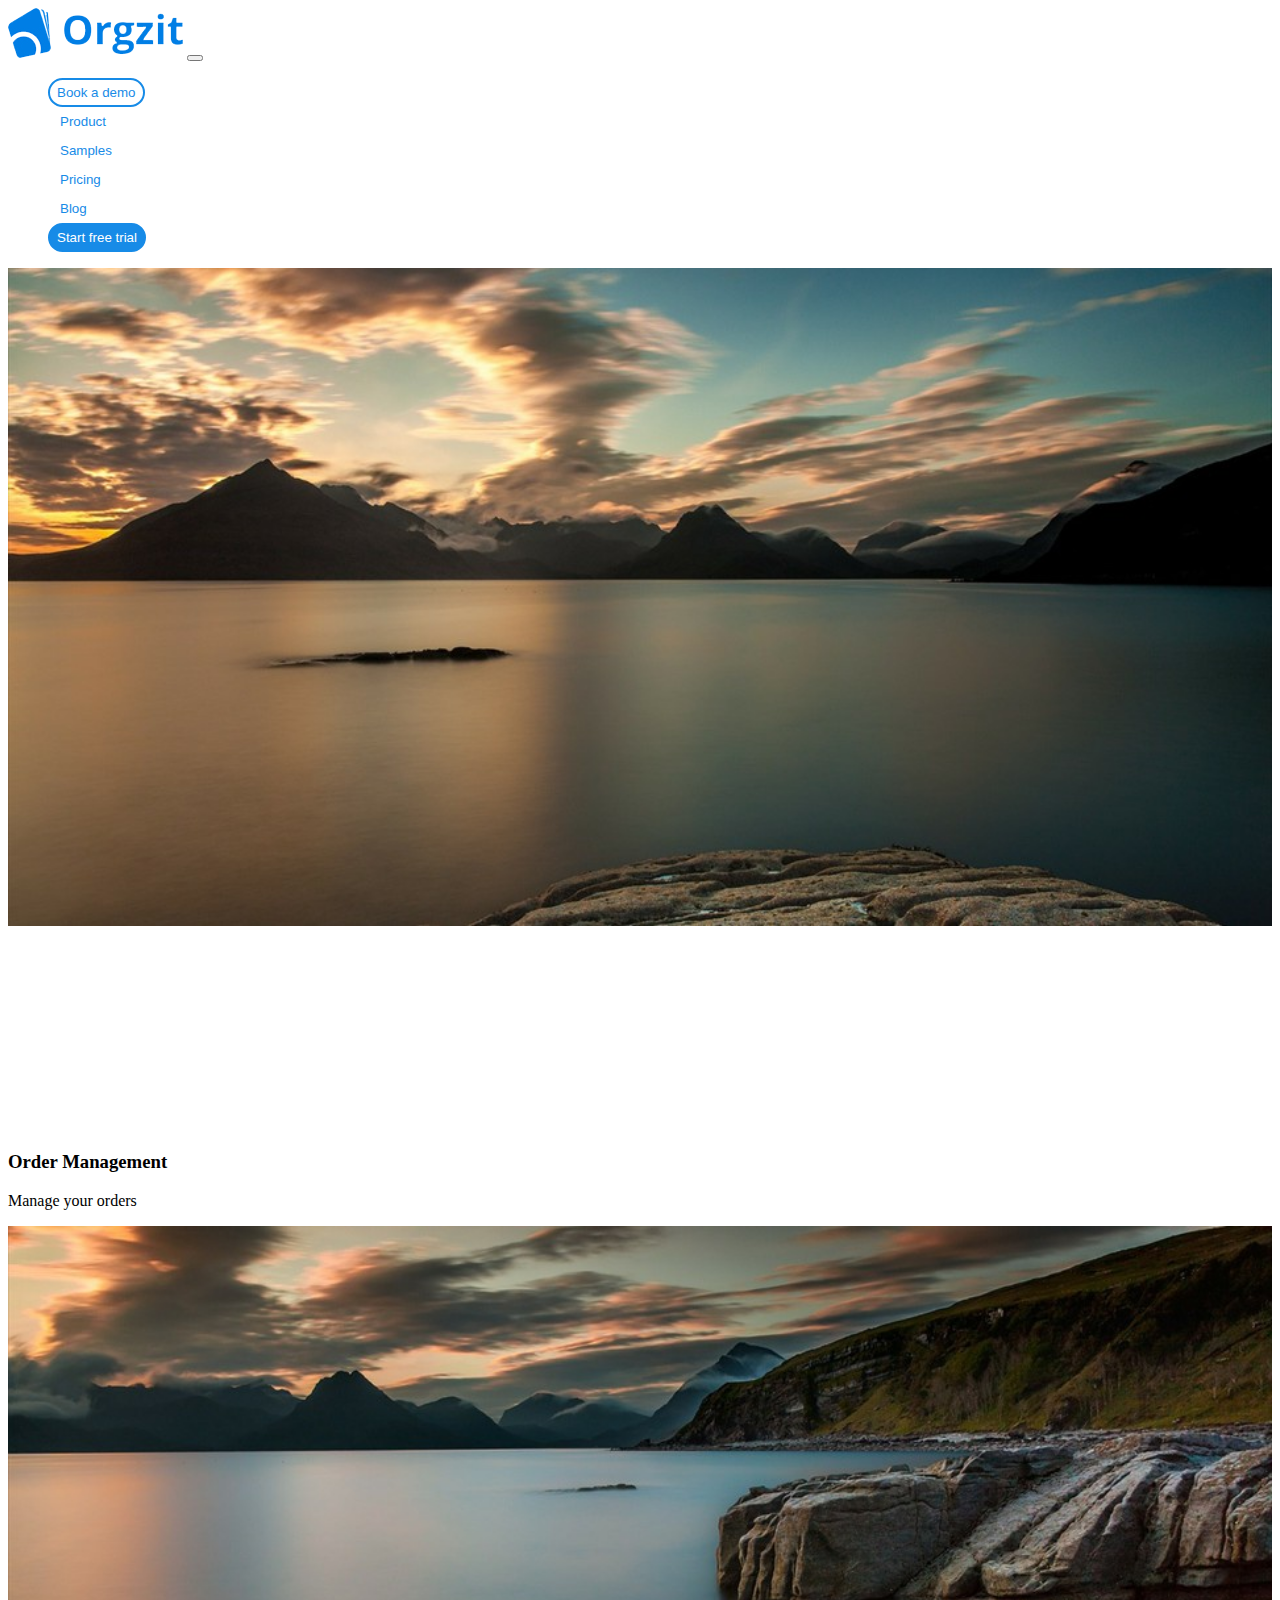
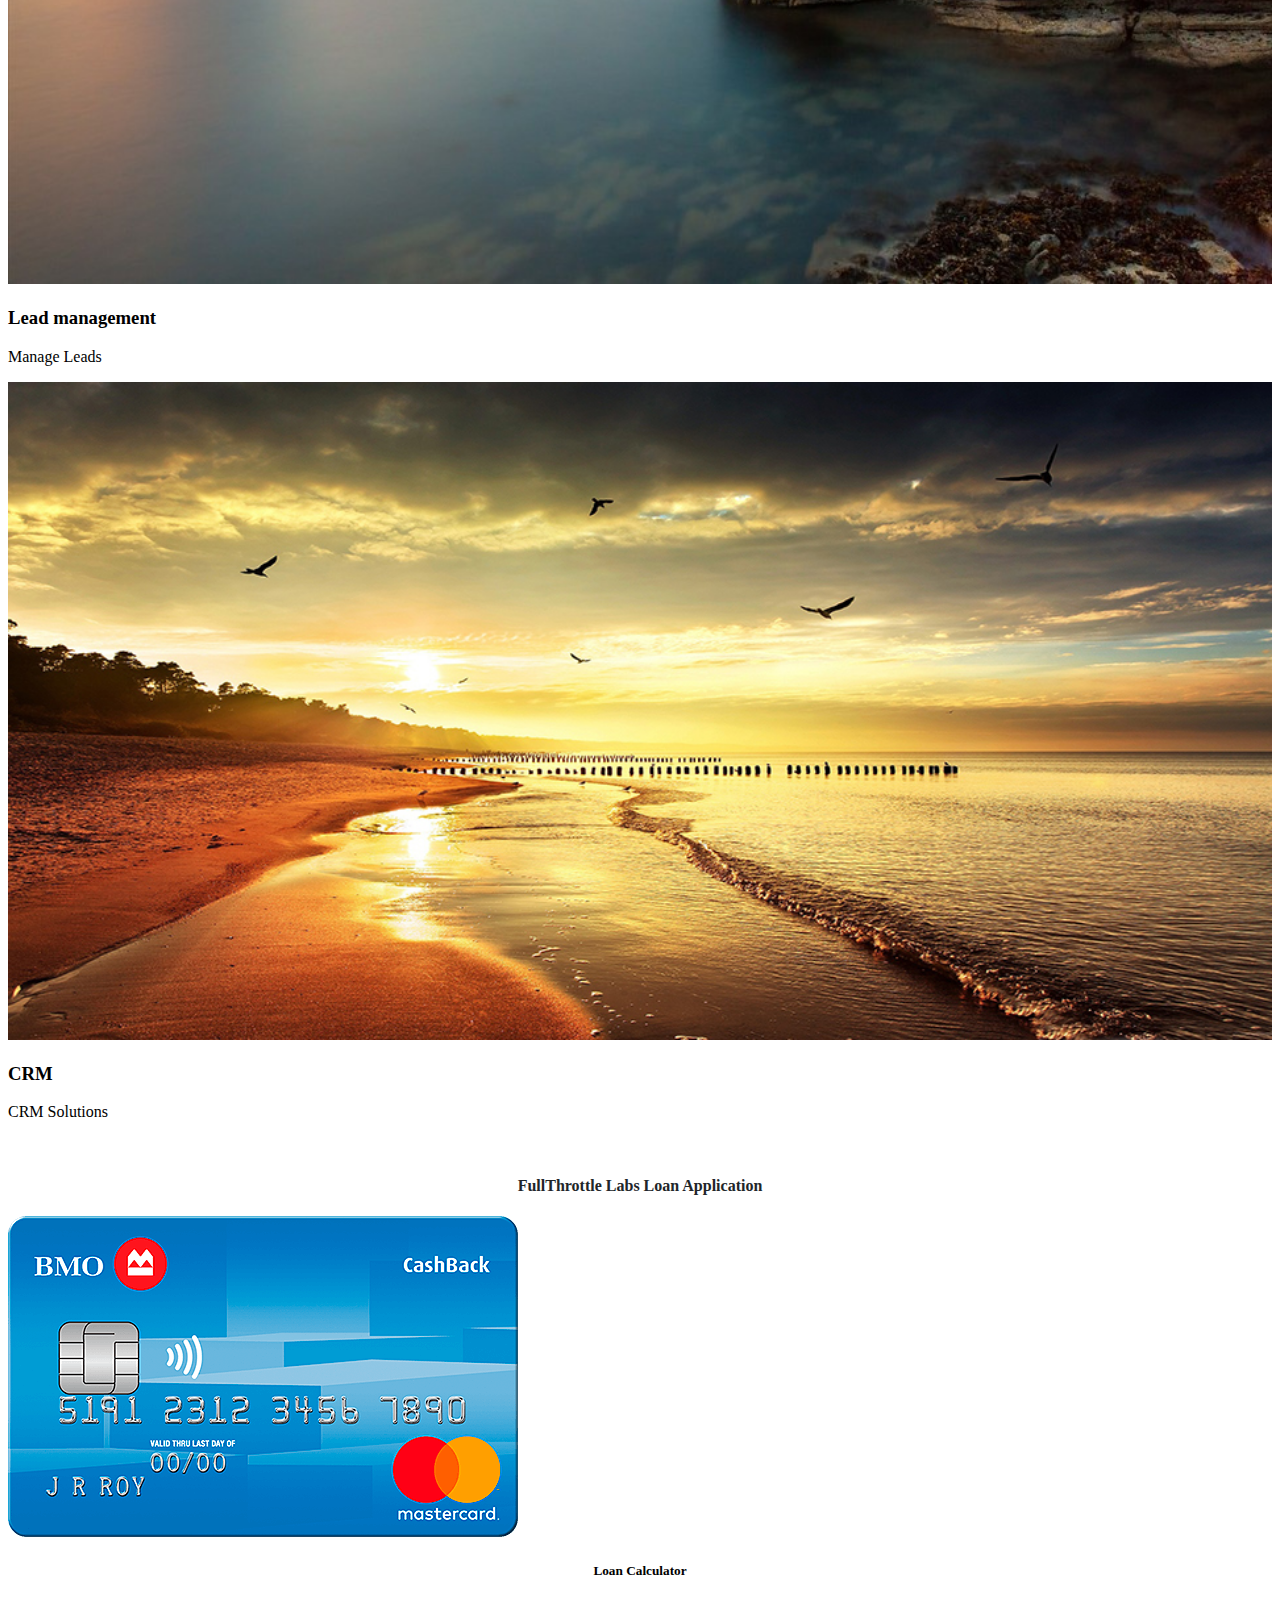
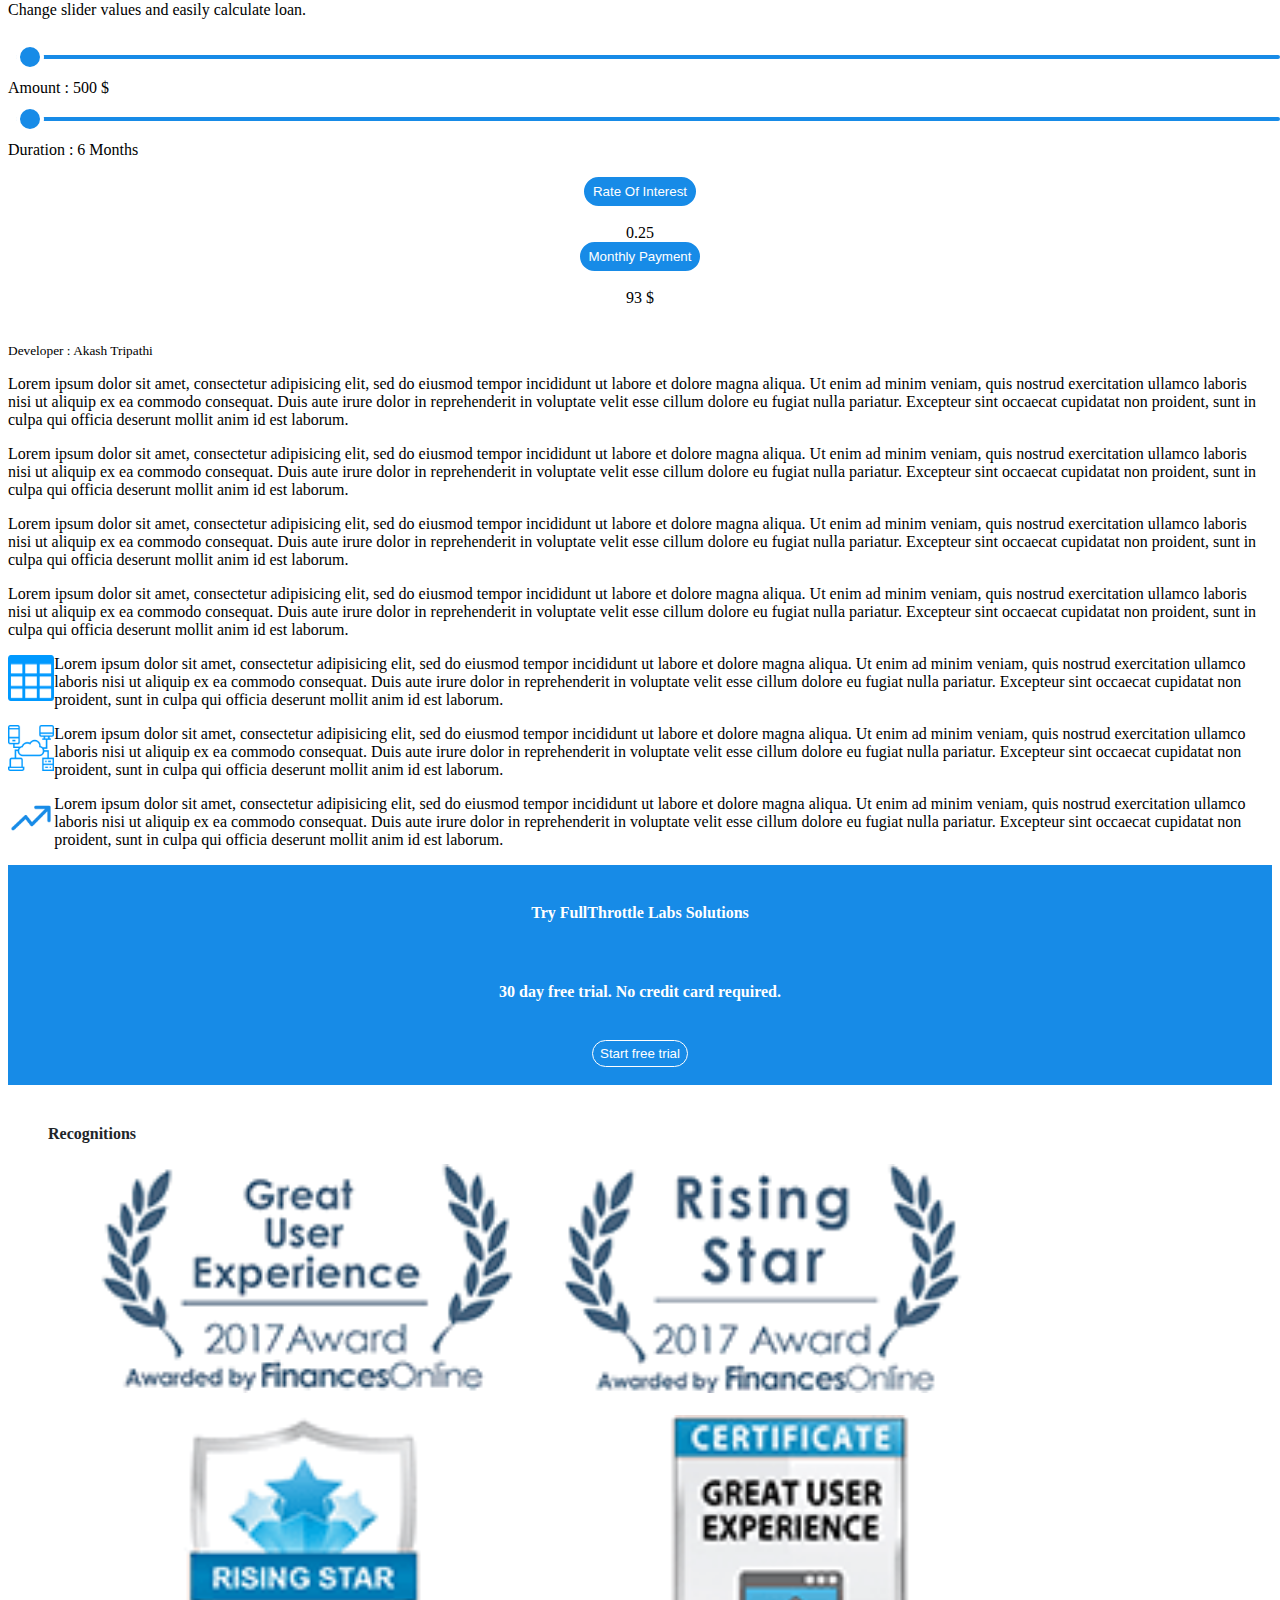
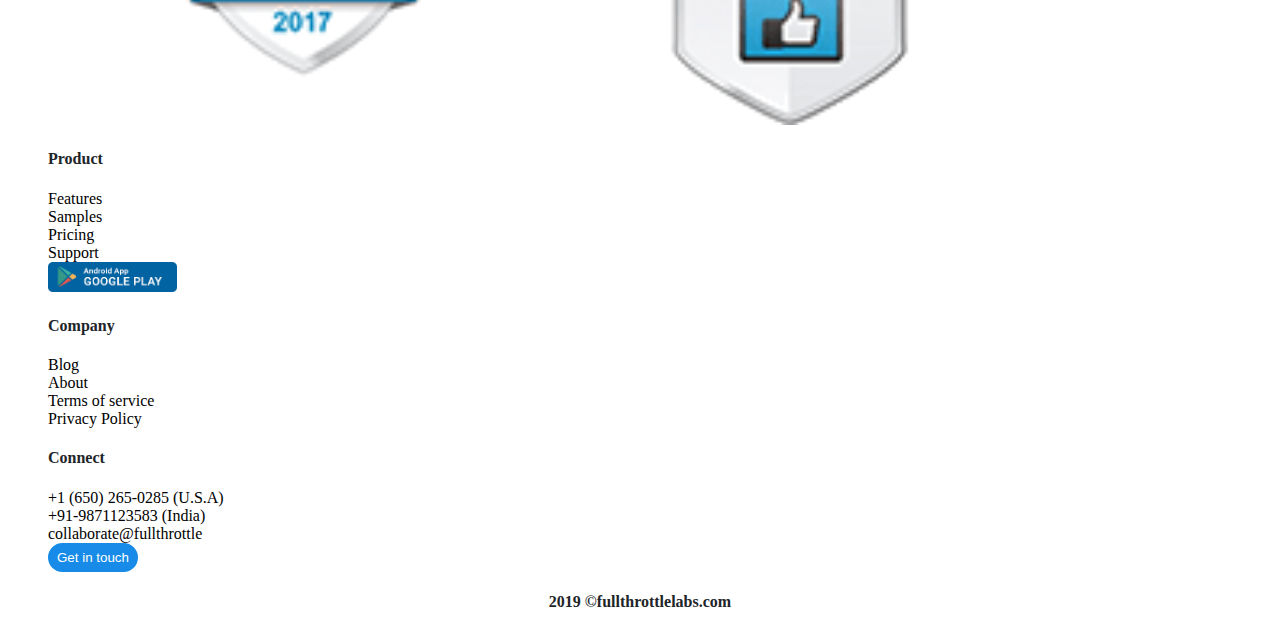
<file: Akash_Tripathi_App/index.html>
<!DOCTYPE html>
<html lang="en">
<head>
<meta charset="utf-8">
<meta name="viewport" content="width=device-width, initial-scale=1, shrink-to-fit=no">
<meta name="theme-color" content="#178be7"/>
<meta name="description" content="FullThrottle Labs"/>
<meta name="keyword" content="FullThrottle Labs">
<meta name="author" content="Akash Tripathi">
<link rel="icon" href="images/favicon.ico">
<title>FullThrottle Labs</title>
<link rel="stylesheet" href="https://stackpath.bootstrapcdn.com/bootstrap/4.2.1/css/bootstrap.min.css" integrity="sha384-GJzZqFGwb1QTTN6wy59ffF1BuGJpLSa9DkKMp0DgiMDm4iYMj70gZWKYbI706tWS" crossorigin="anonymous">
<link rel="stylesheet" href="https://use.fontawesome.com/releases/v5.6.3/css/all.css" integrity="sha384-UHRtZLI+pbxtHCWp1t77Bi1L4ZtiqrqD80Kn4Z8NTSRyMA2Fd33n5dQ8lWUE00s/" crossorigin="anonymous">
<link rel="stylesheet" href="less_sandbox/css/Styles.css">
</head>
<body>

<nav class="navbar navbar-expand-md shadow rounded  mb-5 fixed-top bg-white">
  <!-- Brand -->
  <a class="navbar-brand" href="#"><img class="img-responsive hand" src="images/orgzit.png"></a>

  <!-- Toggler/collapsibe Button -->
  <button class="navbar-toggler" type="button" data-toggle="collapse" data-target="#collapsibleNavbar">
    <span class="fa fa-bars" style="color: #178be7;"></span>
  </button>

  <!-- Navbar links -->
  <div class="collapse navbar-collapse row" id="collapsibleNavbar">
    <ul class="navbar-nav col-lg-12">
      <li class="col-lg-4 col-md-1 col-sm-0"></li>
      <li class="nav-item">
        <a class="nav-link" href="#"><button class="demo hand">Book a demo</button></a>
      </li>
      <li class="nav-item">
        <a class="nav-link" href="#"><button class="product hand">Product</button></a>
      </li>
      <li class="nav-item">
        <a class="nav-link" href="#"><button class="product hand">Samples</button></a>
      </li>
      <li class="nav-item">
        <a class="nav-link" href="#"><button class="product hand">Pricing</button></a>
      </li> 
      <li class="nav-item">
        <a class="nav-link" href="#"><button class="product hand">Blog</button></a>
      </li>
      <li class="nav-item">
        <a class="nav-link" href="#"><button class="trial hand">Start free trial</button></a>
      </li>
    </ul>
  </div> 
</nav>

<div id="demo" class="carousel slide" data-ride="carousel">
  <ul class="carousel-indicators">
    <li data-target="#demo" data-slide-to="0" class="active"></li>
    <li data-target="#demo" data-slide-to="1"></li>
    <li data-target="#demo" data-slide-to="2"></li>
  </ul>
  <div class="carousel-inner">
    <div class="carousel-item active">
      <img src="images/1.jpg" alt="Los Angeles" width="1100" height="500">
      <div class="carousel-caption">
        <div class="row">
          <div class="col-lg-6">
            <a class="nav-link" href="#"><button class="banner_btn hand">Watch Video</button></a>
          </div>
          <div class="col-lg-6">
            <a class="nav-link" href="#"><button class="banner_btn hand">Download PDF</button></a>
          </div>
        </div><br/><br/><br/><br/><br/><br/><br/><br/>
        <h3>Order Management</h3>
        <p>Manage your orders</p>
      </div>   
    </div>
    <div class="carousel-item">
      <img src="images/2.jpg" alt="Chicago" width="1100" height="500">
      <div class="carousel-caption">
        <h3>Lead management</h3>
        <p>Manage Leads</p>
      </div>   
    </div>
    <div class="carousel-item">
      <img src="images/3.jpg" alt="New York" width="1100" height="500">
      <div class="carousel-caption">
        <h3>CRM</h3>
        <p>CRM Solutions</p>
      </div>   
    </div>
  </div>
  <a class="carousel-control-prev" href="#demo" data-slide="prev">
    <span class="carousel-control-prev-icon"></span>
  </a>
  <a class="carousel-control-next" href="#demo" data-slide="next">
    <span class="carousel-control-next-icon"></span>
  </a>
</div>
<br/>

<div class="container-fluid row">
  <div class="col-lg-4"></div>

  <div class="col-lg-4">
    <center><h4 style="color: #212529;">FullThrottle Labs Loan Application</h4></center>
      <div class="card mb-3 shadow">
  <img src="images/small.png" class="card-img-top shadow mb-3" alt="img">
  <div class="card-body">
    <center><h5 class="card-title">Loan Calculator</h5></center>
    <p class="card-text">Change slider values and easily calculate loan.</p>
    <form>
    <input class="hand" type="range" name="slider" min="500" max="5000" value="50" onchange="changeVal(this.value,'AmountValue');"><br/>
    Amount : <span id="AmountValue">500</span> $<br/>
    <input class="hand" type="range" name="slider" min="6" max="24" value="6" onchange="changeVal(this.value,'DurationValue');"><br/>
    Duration : <span id="DurationValue">6</span> Months<br/><br/>
    <div class="row">
      <div class="col-lg-6">
        <center>
        <button class="trial shadow">Rate Of Interest</button><br/><br/>
        <span id="rate">0.25</span>
      </center>
      </div>
      <div class="col-lg-6">
        <center>
        <button class="trial shadow">Monthly Payment</button><br/><br/>
        <span id="payment">93</span> $
      </center>
      </div>
    </div>
  </form><br/>
    <p class="card-text"><small class="text-muted">Developer : Akash Tripathi</small></p>
  </div>
</div>
  </div>

  <div class="col-lg-4"></div>
</div>

<div class="container-fluid">
  <p>Lorem ipsum dolor sit amet, consectetur adipisicing elit, sed do eiusmod
  tempor incididunt ut labore et dolore magna aliqua. Ut enim ad minim veniam,
  quis nostrud exercitation ullamco laboris nisi ut aliquip ex ea commodo
  consequat. Duis aute irure dolor in reprehenderit in voluptate velit esse
  cillum dolore eu fugiat nulla pariatur. Excepteur sint occaecat cupidatat non
  proident, sunt in culpa qui officia deserunt mollit anim id est laborum.</p>
    <p>Lorem ipsum dolor sit amet, consectetur adipisicing elit, sed do eiusmod
  tempor incididunt ut labore et dolore magna aliqua. Ut enim ad minim veniam,
  quis nostrud exercitation ullamco laboris nisi ut aliquip ex ea commodo
  consequat. Duis aute irure dolor in reprehenderit in voluptate velit esse
  cillum dolore eu fugiat nulla pariatur. Excepteur sint occaecat cupidatat non
  proident, sunt in culpa qui officia deserunt mollit anim id est laborum.</p>
    <p>Lorem ipsum dolor sit amet, consectetur adipisicing elit, sed do eiusmod
  tempor incididunt ut labore et dolore magna aliqua. Ut enim ad minim veniam,
  quis nostrud exercitation ullamco laboris nisi ut aliquip ex ea commodo
  consequat. Duis aute irure dolor in reprehenderit in voluptate velit esse
  cillum dolore eu fugiat nulla pariatur. Excepteur sint occaecat cupidatat non
  proident, sunt in culpa qui officia deserunt mollit anim id est laborum.</p>
    <p>Lorem ipsum dolor sit amet, consectetur adipisicing elit, sed do eiusmod
  tempor incididunt ut labore et dolore magna aliqua. Ut enim ad minim veniam,
  quis nostrud exercitation ullamco laboris nisi ut aliquip ex ea commodo
  consequat. Duis aute irure dolor in reprehenderit in voluptate velit esse
  cillum dolore eu fugiat nulla pariatur. Excepteur sint occaecat cupidatat non
  proident, sunt in culpa qui officia deserunt mollit anim id est laborum.</p>
</div>

<div class="container-fluid row">
  <div class="col-lg-4">
    <img class="img-responsive hand" src="images/icon.png" style="max-width: 2.887rem; float: left;">
    <p>Lorem ipsum dolor sit amet, consectetur adipisicing elit, sed do eiusmod
    tempor incididunt ut labore et dolore magna aliqua. Ut enim ad minim veniam,
    quis nostrud exercitation ullamco laboris nisi ut aliquip ex ea commodo
    consequat. Duis aute irure dolor in reprehenderit in voluptate velit esse
    cillum dolore eu fugiat nulla pariatur. Excepteur sint occaecat cupidatat non
    proident, sunt in culpa qui officia deserunt mollit anim id est laborum.</p>
  </div>
  <div class="col-lg-4">
    <img class="img-responsive hand" src="images/icon1.png" style="max-width: 2.887rem; float: left;">
    <p>Lorem ipsum dolor sit amet, consectetur adipisicing elit, sed do eiusmod
    tempor incididunt ut labore et dolore magna aliqua. Ut enim ad minim veniam,
    quis nostrud exercitation ullamco laboris nisi ut aliquip ex ea commodo
    consequat. Duis aute irure dolor in reprehenderit in voluptate velit esse
    cillum dolore eu fugiat nulla pariatur. Excepteur sint occaecat cupidatat non
    proident, sunt in culpa qui officia deserunt mollit anim id est laborum.</p>
  </div>
  <div class="col-lg-4">
    <img class="img-responsive hand" src="images/icon2.png" style="max-width: 2.887rem; float: left;">
    <p>Lorem ipsum dolor sit amet, consectetur adipisicing elit, sed do eiusmod
    tempor incididunt ut labore et dolore magna aliqua. Ut enim ad minim veniam,
    quis nostrud exercitation ullamco laboris nisi ut aliquip ex ea commodo
    consequat. Duis aute irure dolor in reprehenderit in voluptate velit esse
    cillum dolore eu fugiat nulla pariatur. Excepteur sint occaecat cupidatat non
    proident, sunt in culpa qui officia deserunt mollit anim id est laborum.</p>
  </div>
</div>

<div class="container-fluid" style="background-color:#178be7; ">
  <center>
    <br/>
    <h4>Try FullThrottle Labs Solutions</h4><br/>
    <h4>30 day free trial. No credit card required.</h4><br/>
    <button class="demo1 hand">Start free trial</button>
  </center>
  <br/>
</div><br/>

<div class="container-fluid row" style="padding: 0;">
  <div class="col-xs-6 col-sm-6 col-md-3 col-lg-3 col" style="padding: 0;">
    <ul>
      <li><h4 style="color: #212529;">Recognitions</h4></li>
      <li><img src="images/award1.png" class="img-responsive hand" style="width: 80%;"></li><br/>
      <li><img src="images/award2.png" class="img-responsive hand" style="width: 80%;"></li>
    </ul>
  </div>
  <div class="col-xs-6 col-sm-6 col-md-3 col-lg-3 col" style="padding: 0;">
    <ul>
      <li><h4 style="color: #212529;">Product</h4></li>
      <li>Features</li>
      <li>Samples</li>
      <li>Pricing</li>
      <li>Support</li>
      <li><img src="images/google.png" class="img-responsive hand" height="30px"></li>
    </ul>
  </div>
  <div class="col-xs-6 col-sm-6 col-md-3 col-lg-3 col" style="padding: 0;">
    <ul>
      <li><h4 style="color: #212529;">Company</h4></li>
      <li>Blog</li>
      <li>About</li>
      <li>Terms of service</li>
      <li>Privacy Policy</li>
    </ul>
  </div>
  <div class="col-xs-6 col-sm-6 col-md-3 col-lg-3 col" style="padding: 0;">
    <ul>
      <li><h4 style="color: #212529;">Connect</h4></li>
      <li>+1 (650) 265-0285 (U.S.A)</li>
      <li>+91-9871123583 (India)</li>
      <li>collaborate@fullthrottle</li>
      <li><a href="#"><button class="trial hand">Get in touch</button></a></li>
    </ul>
  </div>
</div>
<center><h4 style="color: #212529;">2019 &copy;fullthrottlelabs.com</h4></center>

	   <script src="https://code.jquery.com/jquery-3.3.1.slim.min.js" integrity="sha384-q8i/X+965DzO0rT7abK41JStQIAqVgRVzpbzo5smXKp4YfRvH+8abtTE1Pi6jizo" crossorigin="anonymous"></script>
    <script src="https://cdnjs.cloudflare.com/ajax/libs/popper.js/1.14.6/umd/popper.min.js" integrity="sha384-wHAiFfRlMFy6i5SRaxvfOCifBUQy1xHdJ/yoi7FRNXMRBu5WHdZYu1hA6ZOblgut" crossorigin="anonymous"></script>
    <script src="https://stackpath.bootstrapcdn.com/bootstrap/4.2.1/js/bootstrap.min.js" integrity="sha384-B0UglyR+jN6CkvvICOB2joaf5I4l3gm9GU6Hc1og6Ls7i6U/mkkaduKaBhlAXv9k" crossorigin="anonymous"></script>
    <script type="text/javascript" src="https://cdnjs.cloudflare.com/ajax/libs/jquery/3.3.1/jquery.js"></script>

      <script type="text/javascript">

      function changeVal(val,id){
      document.getElementById(id).innerHTML=val;

      var amount = document.getElementById('AmountValue').innerHTML;
      var duration = document.getElementById('DurationValue').innerHTML;

      $.get("https://ftl-frontend-test.herokuapp.com/interest?amount="+amount+"&numMonths="+duration+"", function(response) {
            document.getElementById('rate').innerHTML=response.interestRate;
            document.getElementById('payment').innerHTML=response.monthlyPayment.amount;
      });   
    }
  </script>

</body>
</html>
</file>
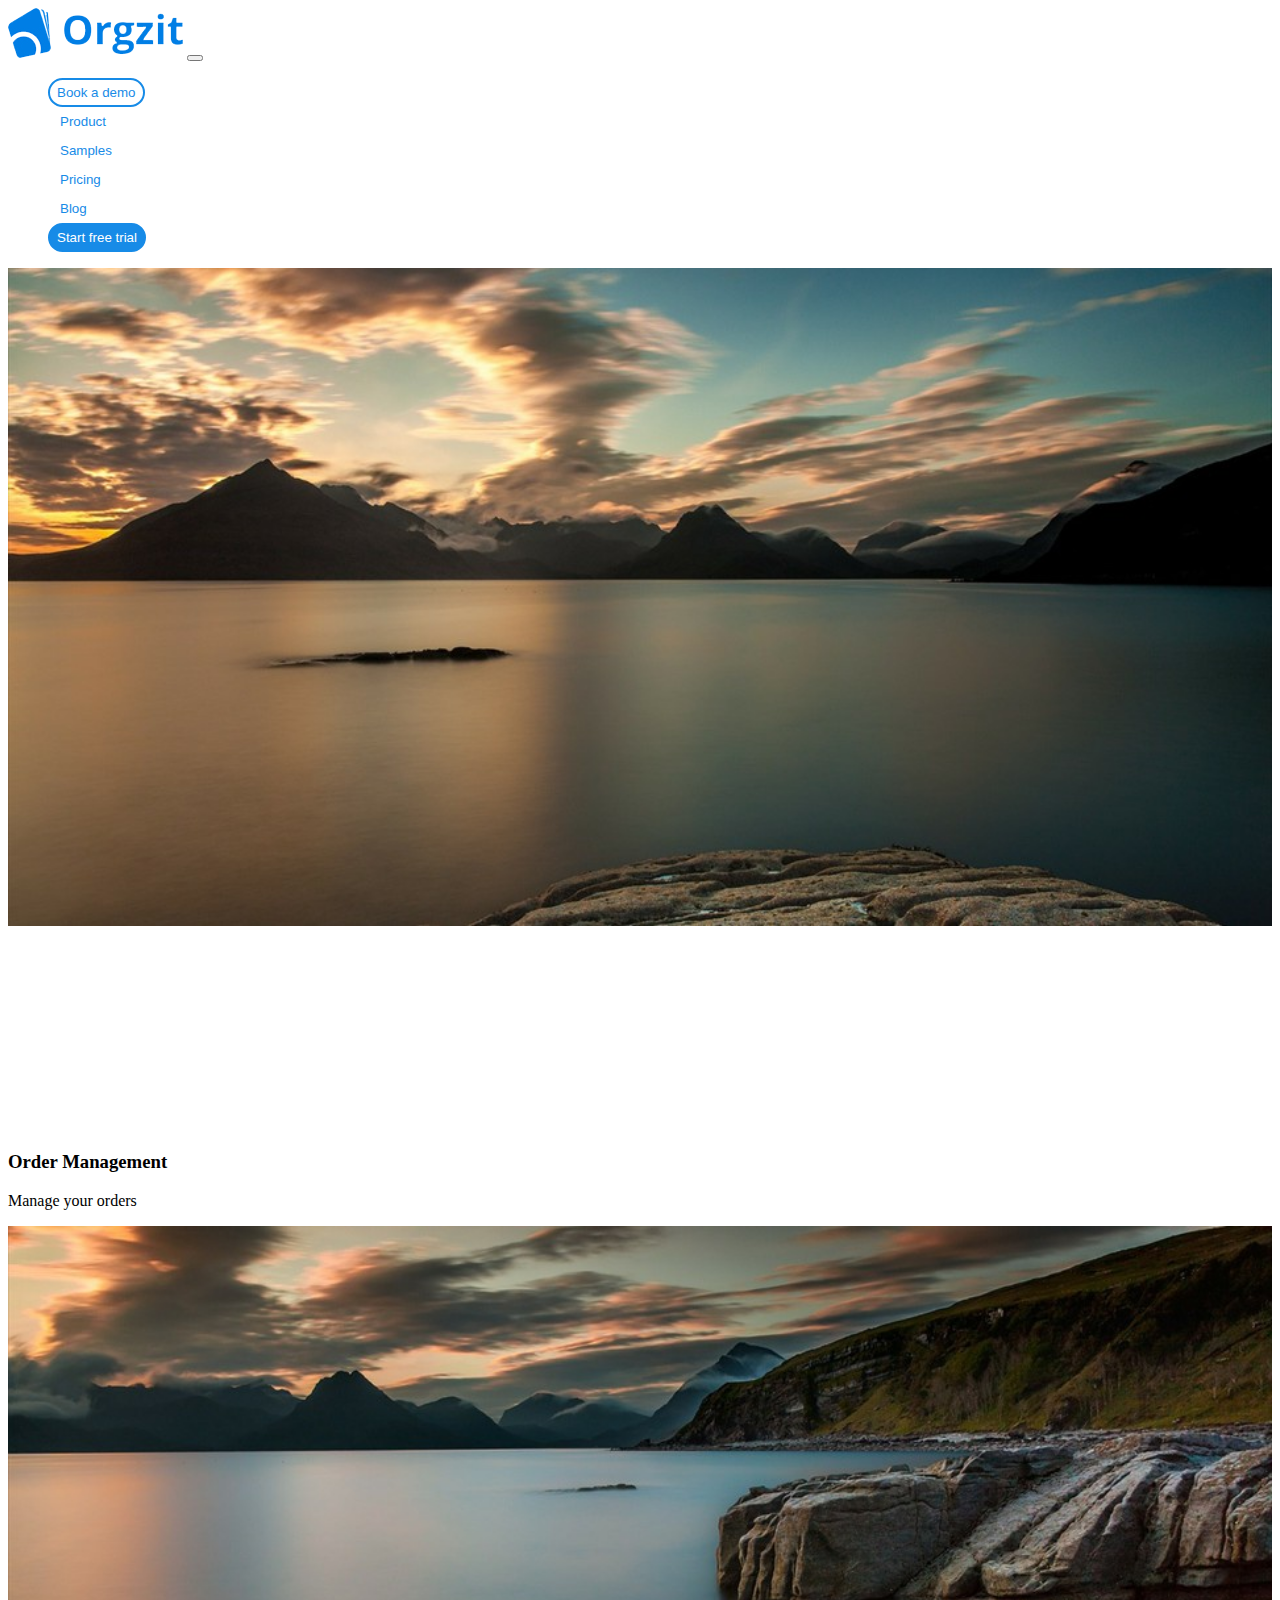
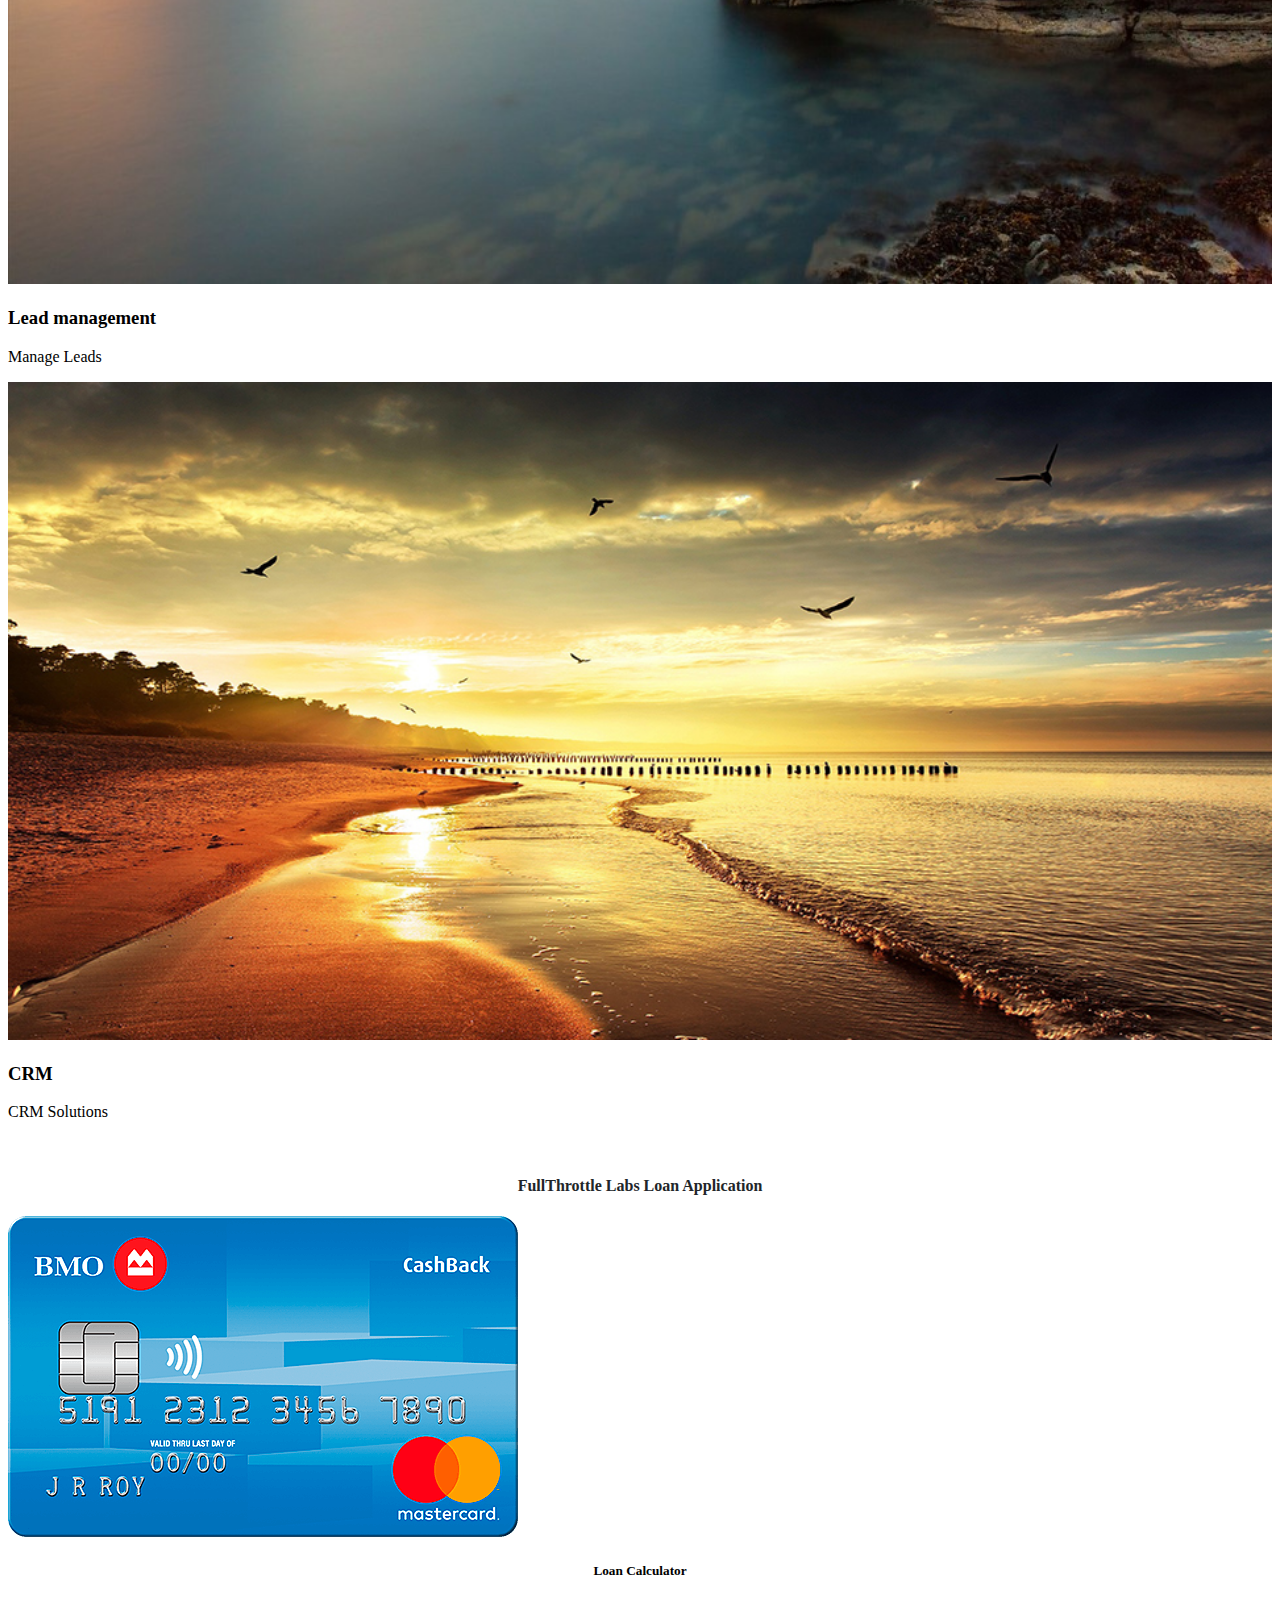
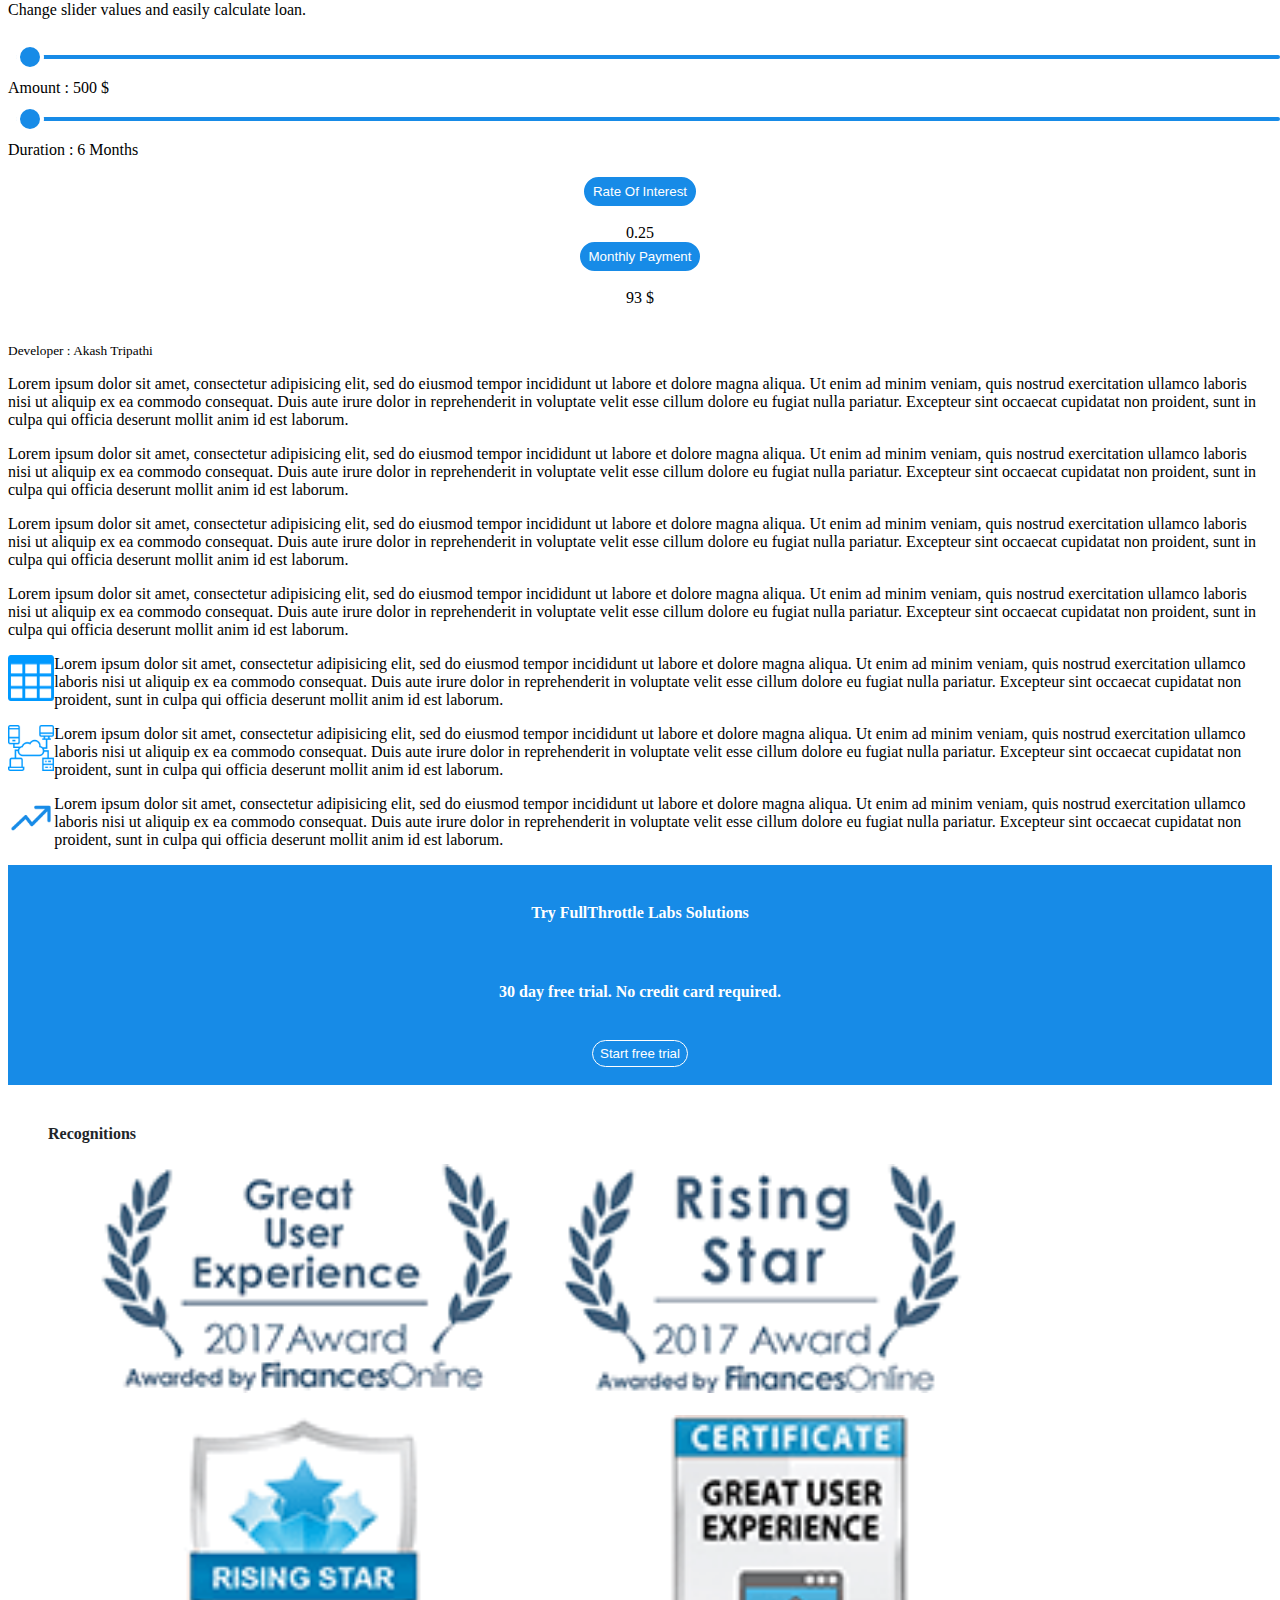
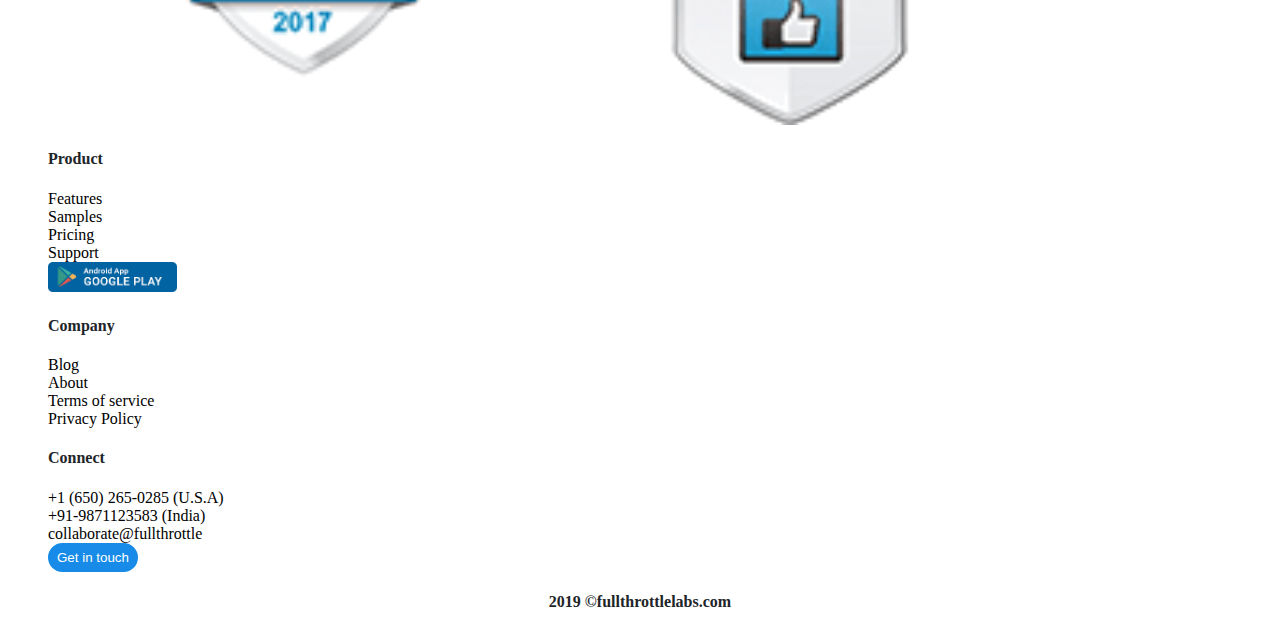
<file: App1/index.html>
<!DOCTYPE html>
<html lang="en">
<head>
<meta charset="utf-8">
<meta name="viewport" content="width=device-width, initial-scale=1, shrink-to-fit=no">
<meta name="theme-color" content="#178be7"/>
<meta name="description" content="FullThrottle Labs"/>
<meta name="keyword" content="FullThrottle Labs">
<meta name="author" content="Akash Tripathi">
<link rel="icon" href="img/favicon.ico">
<title>FullThrottle Labs</title>
<link rel="stylesheet" href="https://stackpath.bootstrapcdn.com/bootstrap/4.2.1/css/bootstrap.min.css" integrity="sha384-GJzZqFGwb1QTTN6wy59ffF1BuGJpLSa9DkKMp0DgiMDm4iYMj70gZWKYbI706tWS" crossorigin="anonymous">
<link rel="stylesheet" href="https://use.fontawesome.com/releases/v5.6.3/css/all.css" integrity="sha384-UHRtZLI+pbxtHCWp1t77Bi1L4ZtiqrqD80Kn4Z8NTSRyMA2Fd33n5dQ8lWUE00s/" crossorigin="anonymous">
<link rel="stylesheet" href="less_sandbox/css/Styles.css">
</head>
<body>

<nav class="navbar navbar-expand-md shadow rounded  mb-5 fixed-top bg-white">
  <!-- Brand -->
  <a class="navbar-brand" href="#"><img class="img-responsive hand" src="img/orgzit.png"></a>

  <!-- Toggler/collapsibe Button -->
  <button class="navbar-toggler" type="button" data-toggle="collapse" data-target="#collapsibleNavbar">
    <span class="fa fa-bars" style="color: #178be7;"></span>
  </button>

  <!-- Navbar links -->
  <div class="collapse navbar-collapse row" id="collapsibleNavbar">
    <ul class="navbar-nav col-lg-12">
      <li class="col-lg-4 col-md-1 col-sm-0"></li>
      <li class="nav-item">
        <a class="nav-link" href="#"><button class="demo hand">Book a demo</button></a>
      </li>
      <li class="nav-item">
        <a class="nav-link" href="#"><button class="product hand">Product</button></a>
      </li>
      <li class="nav-item">
        <a class="nav-link" href="#"><button class="product hand">Samples</button></a>
      </li>
      <li class="nav-item">
        <a class="nav-link" href="#"><button class="product hand">Pricing</button></a>
      </li> 
      <li class="nav-item">
        <a class="nav-link" href="#"><button class="product hand">Blog</button></a>
      </li>
      <li class="nav-item">
        <a class="nav-link" href="#"><button class="trial hand">Start free trial</button></a>
      </li>
    </ul>
  </div> 
</nav>

<div id="demo" class="carousel slide" data-ride="carousel">
  <ul class="carousel-indicators">
    <li data-target="#demo" data-slide-to="0" class="active"></li>
    <li data-target="#demo" data-slide-to="1"></li>
    <li data-target="#demo" data-slide-to="2"></li>
  </ul>
  <div class="carousel-inner">
    <div class="carousel-item active">
      <img src="img/1.jpg" alt="Los Angeles" width="1100" height="500">
      <div class="carousel-caption">
        <div class="row">
          <div class="col-lg-6">
            <a class="nav-link" href="#"><button class="banner_btn hand">Watch Video</button></a>
          </div>
          <div class="col-lg-6">
            <a class="nav-link" href="#"><button class="banner_btn hand">Download PDF</button></a>
          </div>
        </div><br/><br/><br/><br/><br/><br/><br/><br/>
        <h3>Order Management</h3>
        <p>Manage your orders</p>
      </div>   
    </div>
    <div class="carousel-item">
      <img src="img/2.jpg" alt="Chicago" width="1100" height="500">
      <div class="carousel-caption">
        <h3>Lead management</h3>
        <p>Manage Leads</p>
      </div>   
    </div>
    <div class="carousel-item">
      <img src="img/3.jpg" alt="New York" width="1100" height="500">
      <div class="carousel-caption">
        <h3>CRM</h3>
        <p>CRM Solutions</p>
      </div>   
    </div>
  </div>
  <a class="carousel-control-prev" href="#demo" data-slide="prev">
    <span class="carousel-control-prev-icon"></span>
  </a>
  <a class="carousel-control-next" href="#demo" data-slide="next">
    <span class="carousel-control-next-icon"></span>
  </a>
</div>
<br/>

<div class="container-fluid row">
  <div class="col-lg-4"></div>

  <div class="col-lg-4">
    <center><h4 style="color: #212529;">FullThrottle Labs Loan Application</h4></center>
      <div class="card mb-3 shadow">
  <img src="img/small.png" class="card-img-top shadow mb-3" alt="img">
  <div class="card-body">
    <center><h5 class="card-title">Loan Calculator</h5></center>
    <p class="card-text">Change slider values and easily calculate loan.</p>
    <form>
    <input class="hand" type="range" name="slider" min="500" max="5000" value="50" onchange="changeVal(this.value,'AmountValue');"><br/>
    Amount : <span id="AmountValue">500</span> $<br/>
    <input class="hand" type="range" name="slider" min="6" max="24" value="6" onchange="changeVal(this.value,'DurationValue');"><br/>
    Duration : <span id="DurationValue">6</span> Months<br/><br/>
    <div class="row">
      <div class="col-lg-6">
        <center>
        <button class="trial shadow">Rate Of Interest</button><br/><br/>
        <span id="rate">0.25</span>
      </center>
      </div>
      <div class="col-lg-6">
        <center>
        <button class="trial shadow">Monthly Payment</button><br/><br/>
        <span id="payment">93</span> $
      </center>
      </div>
    </div>
  </form><br/>
    <p class="card-text"><small class="text-muted">Developer : Akash Tripathi</small></p>
  </div>
</div>
  </div>

  <div class="col-lg-4"></div>
</div>

<div class="container-fluid">
  <p>Lorem ipsum dolor sit amet, consectetur adipisicing elit, sed do eiusmod
  tempor incididunt ut labore et dolore magna aliqua. Ut enim ad minim veniam,
  quis nostrud exercitation ullamco laboris nisi ut aliquip ex ea commodo
  consequat. Duis aute irure dolor in reprehenderit in voluptate velit esse
  cillum dolore eu fugiat nulla pariatur. Excepteur sint occaecat cupidatat non
  proident, sunt in culpa qui officia deserunt mollit anim id est laborum.</p>
    <p>Lorem ipsum dolor sit amet, consectetur adipisicing elit, sed do eiusmod
  tempor incididunt ut labore et dolore magna aliqua. Ut enim ad minim veniam,
  quis nostrud exercitation ullamco laboris nisi ut aliquip ex ea commodo
  consequat. Duis aute irure dolor in reprehenderit in voluptate velit esse
  cillum dolore eu fugiat nulla pariatur. Excepteur sint occaecat cupidatat non
  proident, sunt in culpa qui officia deserunt mollit anim id est laborum.</p>
    <p>Lorem ipsum dolor sit amet, consectetur adipisicing elit, sed do eiusmod
  tempor incididunt ut labore et dolore magna aliqua. Ut enim ad minim veniam,
  quis nostrud exercitation ullamco laboris nisi ut aliquip ex ea commodo
  consequat. Duis aute irure dolor in reprehenderit in voluptate velit esse
  cillum dolore eu fugiat nulla pariatur. Excepteur sint occaecat cupidatat non
  proident, sunt in culpa qui officia deserunt mollit anim id est laborum.</p>
    <p>Lorem ipsum dolor sit amet, consectetur adipisicing elit, sed do eiusmod
  tempor incididunt ut labore et dolore magna aliqua. Ut enim ad minim veniam,
  quis nostrud exercitation ullamco laboris nisi ut aliquip ex ea commodo
  consequat. Duis aute irure dolor in reprehenderit in voluptate velit esse
  cillum dolore eu fugiat nulla pariatur. Excepteur sint occaecat cupidatat non
  proident, sunt in culpa qui officia deserunt mollit anim id est laborum.</p>
</div>

<div class="container-fluid row">
  <div class="col-lg-4">
    <img class="img-responsive hand" src="img/icon.png" style="max-width: 2.887rem; float: left;">
    <p>Lorem ipsum dolor sit amet, consectetur adipisicing elit, sed do eiusmod
    tempor incididunt ut labore et dolore magna aliqua. Ut enim ad minim veniam,
    quis nostrud exercitation ullamco laboris nisi ut aliquip ex ea commodo
    consequat. Duis aute irure dolor in reprehenderit in voluptate velit esse
    cillum dolore eu fugiat nulla pariatur. Excepteur sint occaecat cupidatat non
    proident, sunt in culpa qui officia deserunt mollit anim id est laborum.</p>
  </div>
  <div class="col-lg-4">
    <img class="img-responsive hand" src="img/icon1.png" style="max-width: 2.887rem; float: left;">
    <p>Lorem ipsum dolor sit amet, consectetur adipisicing elit, sed do eiusmod
    tempor incididunt ut labore et dolore magna aliqua. Ut enim ad minim veniam,
    quis nostrud exercitation ullamco laboris nisi ut aliquip ex ea commodo
    consequat. Duis aute irure dolor in reprehenderit in voluptate velit esse
    cillum dolore eu fugiat nulla pariatur. Excepteur sint occaecat cupidatat non
    proident, sunt in culpa qui officia deserunt mollit anim id est laborum.</p>
  </div>
  <div class="col-lg-4">
    <img class="img-responsive hand" src="img/icon2.png" style="max-width: 2.887rem; float: left;">
    <p>Lorem ipsum dolor sit amet, consectetur adipisicing elit, sed do eiusmod
    tempor incididunt ut labore et dolore magna aliqua. Ut enim ad minim veniam,
    quis nostrud exercitation ullamco laboris nisi ut aliquip ex ea commodo
    consequat. Duis aute irure dolor in reprehenderit in voluptate velit esse
    cillum dolore eu fugiat nulla pariatur. Excepteur sint occaecat cupidatat non
    proident, sunt in culpa qui officia deserunt mollit anim id est laborum.</p>
  </div>
</div>

<div class="container-fluid" style="background-color:#178be7; ">
  <center>
    <br/>
    <h4>Try FullThrottle Labs Solutions</h4><br/>
    <h4>30 day free trial. No credit card required.</h4><br/>
    <button class="demo1 hand">Start free trial</button>
  </center>
  <br/>
</div><br/>

<div class="container-fluid row" style="padding: 0;">
  <div class="col-xs-6 col-sm-6 col-md-3 col-lg-3 col" style="padding: 0;">
    <ul>
      <li><h4 style="color: #212529;">Recognitions</h4></li>
      <li><img src="img/award1.png" class="img-responsive hand" style="width: 80%;"></li><br/>
      <li><img src="img/award2.png" class="img-responsive hand" style="width: 80%;"></li>
    </ul>
  </div>
  <div class="col-xs-6 col-sm-6 col-md-3 col-lg-3 col" style="padding: 0;">
    <ul>
      <li><h4 style="color: #212529;">Product</h4></li>
      <li>Features</li>
      <li>Samples</li>
      <li>Pricing</li>
      <li>Support</li>
      <li><img src="img/google.png" class="img-responsive hand" height="30px"></li>
    </ul>
  </div>
  <div class="col-xs-6 col-sm-6 col-md-3 col-lg-3 col" style="padding: 0;">
    <ul>
      <li><h4 style="color: #212529;">Company</h4></li>
      <li>Blog</li>
      <li>About</li>
      <li>Terms of service</li>
      <li>Privacy Policy</li>
    </ul>
  </div>
  <div class="col-xs-6 col-sm-6 col-md-3 col-lg-3 col" style="padding: 0;">
    <ul>
      <li><h4 style="color: #212529;">Connect</h4></li>
      <li>+1 (650) 265-0285 (U.S.A)</li>
      <li>+91-9871123583 (India)</li>
      <li>collaborate@fullthrottle</li>
      <li><a href="#"><button class="trial hand">Get in touch</button></a></li>
    </ul>
  </div>
</div>
<center><h4 style="color: #212529;">2019 &copy;fullthrottlelabs.com</h4></center>

	   <script src="https://code.jquery.com/jquery-3.3.1.slim.min.js" integrity="sha384-q8i/X+965DzO0rT7abK41JStQIAqVgRVzpbzo5smXKp4YfRvH+8abtTE1Pi6jizo" crossorigin="anonymous"></script>
    <script src="https://cdnjs.cloudflare.com/ajax/libs/popper.js/1.14.6/umd/popper.min.js" integrity="sha384-wHAiFfRlMFy6i5SRaxvfOCifBUQy1xHdJ/yoi7FRNXMRBu5WHdZYu1hA6ZOblgut" crossorigin="anonymous"></script>
    <script src="https://stackpath.bootstrapcdn.com/bootstrap/4.2.1/js/bootstrap.min.js" integrity="sha384-B0UglyR+jN6CkvvICOB2joaf5I4l3gm9GU6Hc1og6Ls7i6U/mkkaduKaBhlAXv9k" crossorigin="anonymous"></script>
    <script type="text/javascript" src="https://cdnjs.cloudflare.com/ajax/libs/jquery/3.3.1/jquery.js"></script>

      <script type="text/javascript">

      function changeVal(val,id){
      document.getElementById(id).innerHTML=val;

      var amount = document.getElementById('AmountValue').innerHTML;
      var duration = document.getElementById('DurationValue').innerHTML;

      $.get("https://ftl-frontend-test.herokuapp.com/interest?amount="+amount+"&numMonths="+duration+"", function(response) {
            document.getElementById('rate').innerHTML=response.interestRate;
            document.getElementById('payment').innerHTML=response.monthlyPayment.amount;
      });   
    }
  </script>

</body>
</html>
</file>
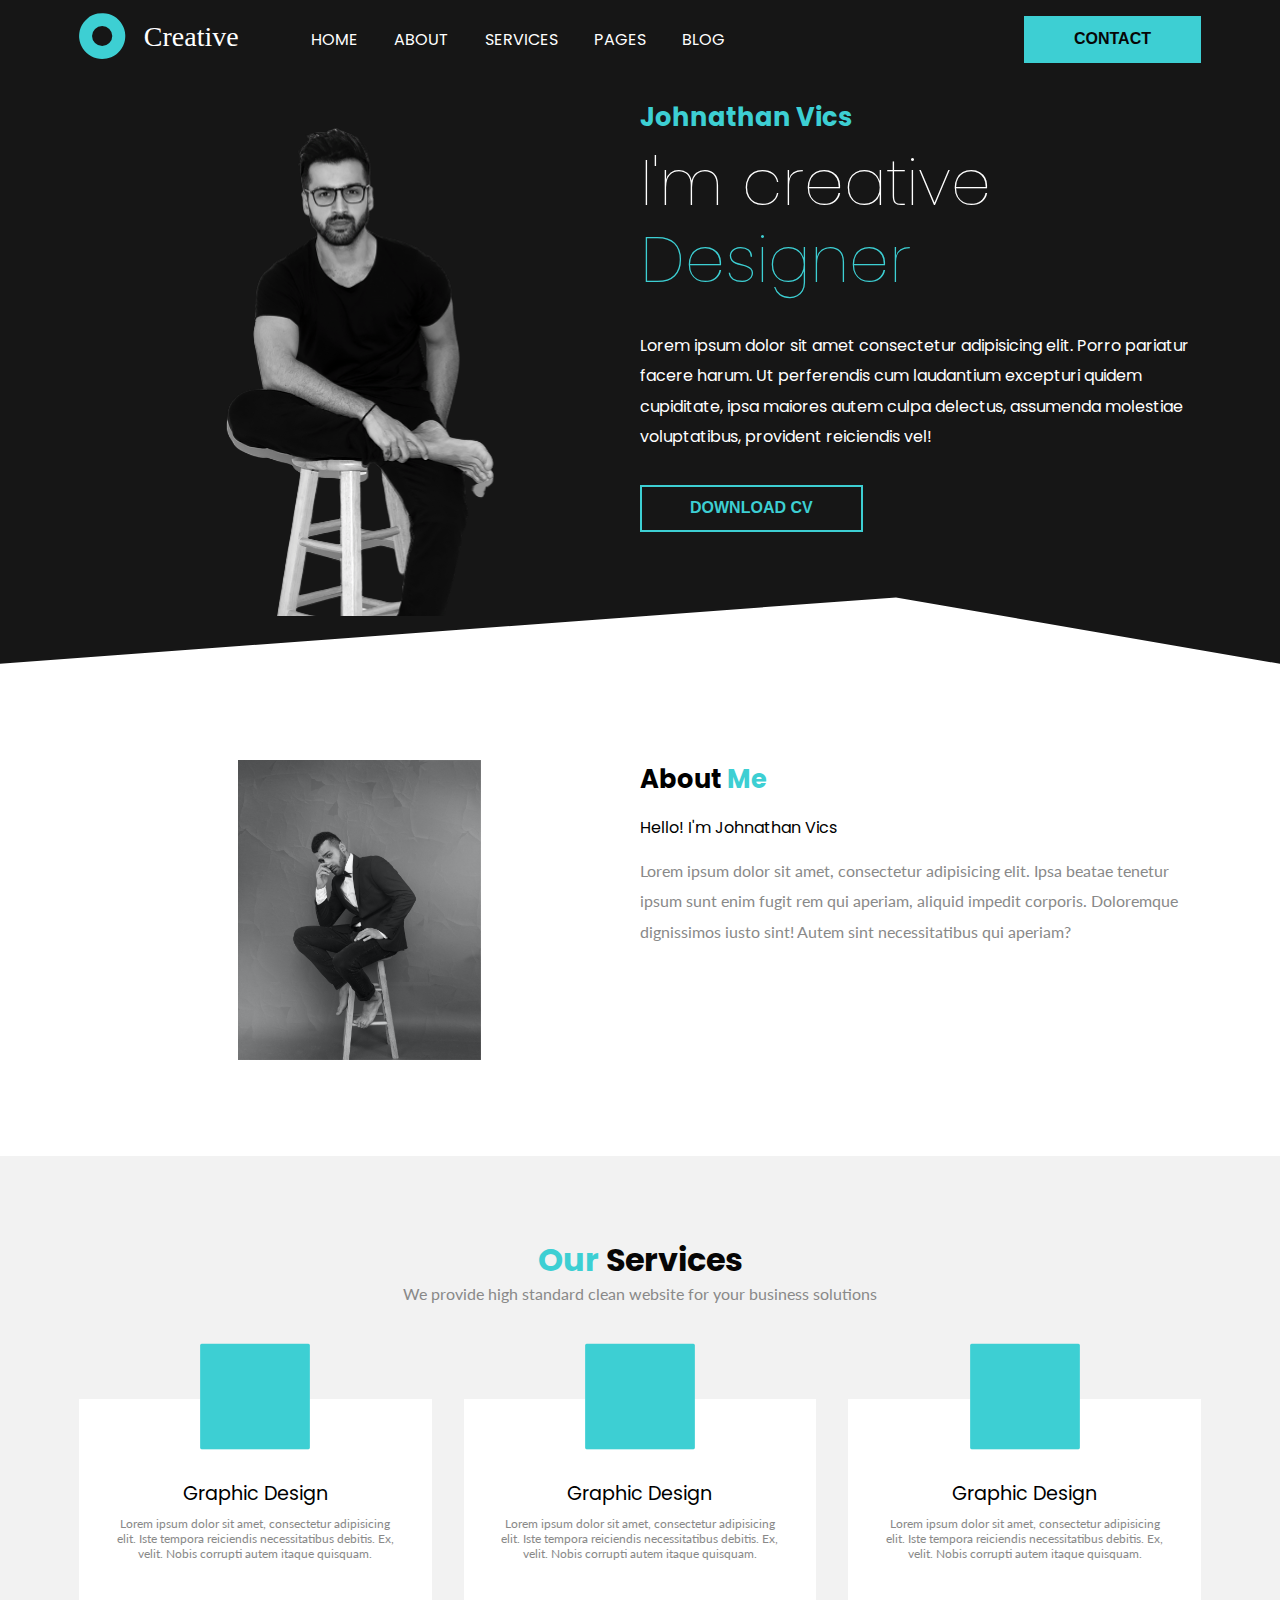
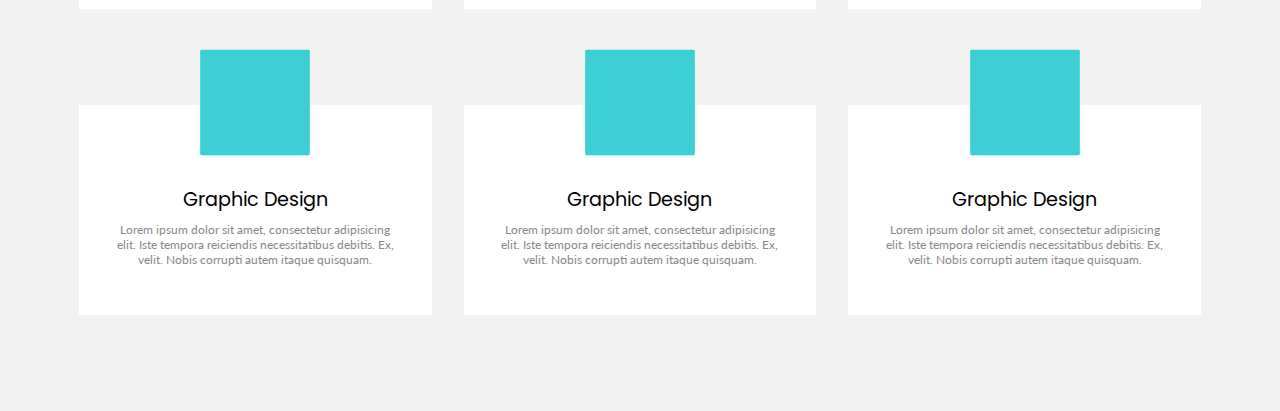
<file: Portfolio4/index.html>
<!DOCTYPE html>
<html lang="en">

<head>
    <meta charset="UTF-8">
    <meta http-equiv="X-UA-Compatible" content="IE=edge">
    <meta name="viewport" content="width=device-width, initial-scale=1.0">
    <title>My Portfolio</title>
    <link rel="preconnect" href="https://fonts.gstatic.com">
    <link href="https://fonts.googleapis.com/css2?family=Poppins:wght@400;600&display=swap" rel="stylesheet">
    <link rel="preconnect" href="https://fonts.gstatic.com">
    <link href="https://fonts.googleapis.com/css2?family=Lato:wght@300;400;700&display=swap" rel="stylesheet">
    <link rel="stylesheet" href="./css/style.css">
</head>

<body>
    <header>
        <div class="container">
            <nav class="flex items-center justify-between">
                <div class="left flex items-center">
                    <div class="branding">
                        <img src="./images/logo.svg">
                    </div>
                    <div>
                        <a href="#">Home</a>
                        <a href="#">About</a>
                        <a href="#">Services</a>
                        <a href="#">Pages</a>
                        <a href="#">Blog</a>
                    </div>
                </div>
                <div class="right">
                    <button class="btn btn-primary">Contact</button>
                </div>
            </nav>
            <div class="hero flex items-center justify-between">
                <div class="left flex-1 flex justify-center">
                    <img src="./images/man.png">
                </div>
                <div class="right flex-1">
                    <h6>Johnathan Vics</h6>
                    <h1>I'm creative <br /><span>Designer</span></h1>
                    <p>Lorem ipsum dolor sit amet consectetur adipisicing elit. Porro pariatur facere harum. Ut
                        perferendis cum laudantium excepturi quidem cupiditate, ipsa maiores autem culpa delectus,
                        assumenda molestiae voluptatibus, provident reiciendis vel!
                    </p>
                    <div>
                        <button class="btn btn-secondary">Download CV</button>
                    </div>
                </div>
            </div>
        </div>
    </header>
    <section class="about">
        <div class="container flex">
            <div class="flex-1 flex justify-center">
                <img class="about-me-img" src="./images/man-2.png">
            </div>
            <div class="flex-1">
                <h1>About <span>Me</span></h1>
                <h3>Hello! I'm Johnathan Vics</h3>
                <p>Lorem ipsum dolor sit amet, consectetur adipisicing elit. Ipsa beatae tenetur ipsum sunt enim fugit
                    rem qui aperiam, aliquid impedit corporis. Doloremque dignissimos iusto sint! Autem sint
                    necessitatibus qui aperiam?
                </p>
            </div>
            <!-- <div class="social">
                <a href="#"><img src="./images/website.svg"></a>
                <a href="#"><img src="./images/facebook.svg"></a>
                <a href="#"><img src="./images/twitter.svg"></a>
                <a href="#"><img src="./images/pintrest.svg"></a>
                <a href="#"><img src="./images/instagram.svg"></a>
            </div> -->
        </div>
    </section>
    <section class="services">
        <div class="container">
            <h1 class="section-heading"><span>Our </span>Services</h1>
            <p>We provide high standard clean website for your business solutions</p>
            <div class="card-wrapper">
                <div class="card">
                    <img src="./images/brush.svg">
                    <h2>Graphic Design</h2>
                    <p>
                        Lorem ipsum dolor sit amet, consectetur adipisicing elit. Iste tempora reiciendis necessitatibus
                        debitis. Ex, velit. Nobis corrupti autem itaque quisquam.
                    </p>
                </div>
                <div class="card">
                    <img src="./images/code.svg">
                    <h2>Graphic Design</h2>
                    <p>
                        Lorem ipsum dolor sit amet, consectetur adipisicing elit. Iste tempora reiciendis necessitatibus
                        debitis. Ex, velit. Nobis corrupti autem itaque quisquam.
                    </p>
                </div>
                <div class="card">
                    <img src="./images/bag.svg">
                    <h2>Graphic Design</h2>
                    <p>
                        Lorem ipsum dolor sit amet, consectetur adipisicing elit. Iste tempora reiciendis necessitatibus
                        debitis. Ex, velit. Nobis corrupti autem itaque quisquam.
                    </p>
                </div>
                <div class="card">
                    <img src="./images/desktop.svg">
                    <h2>Graphic Design</h2>
                    <p>
                        Lorem ipsum dolor sit amet, consectetur adipisicing elit. Iste tempora reiciendis necessitatibus
                        debitis. Ex, velit. Nobis corrupti autem itaque quisquam.
                    </p>
                </div>
                <div class="card">
                    <img src="./images/media.svg">
                    <h2>Graphic Design</h2>
                    <p>
                        Lorem ipsum dolor sit amet, consectetur adipisicing elit. Iste tempora reiciendis necessitatibus
                        debitis. Ex, velit. Nobis corrupti autem itaque quisquam.
                    </p>
                </div>
                <div class="card">
                    <img src="./images/phone.svg">
                    <h2>Graphic Design</h2>
                    <p>
                        Lorem ipsum dolor sit amet, consectetur adipisicing elit. Iste tempora reiciendis necessitatibus
                        debitis. Ex, velit. Nobis corrupti autem itaque quisquam.
                    </p>
                </div>
            </div>
        </div>
    </section>
</body>

</html>
</file>
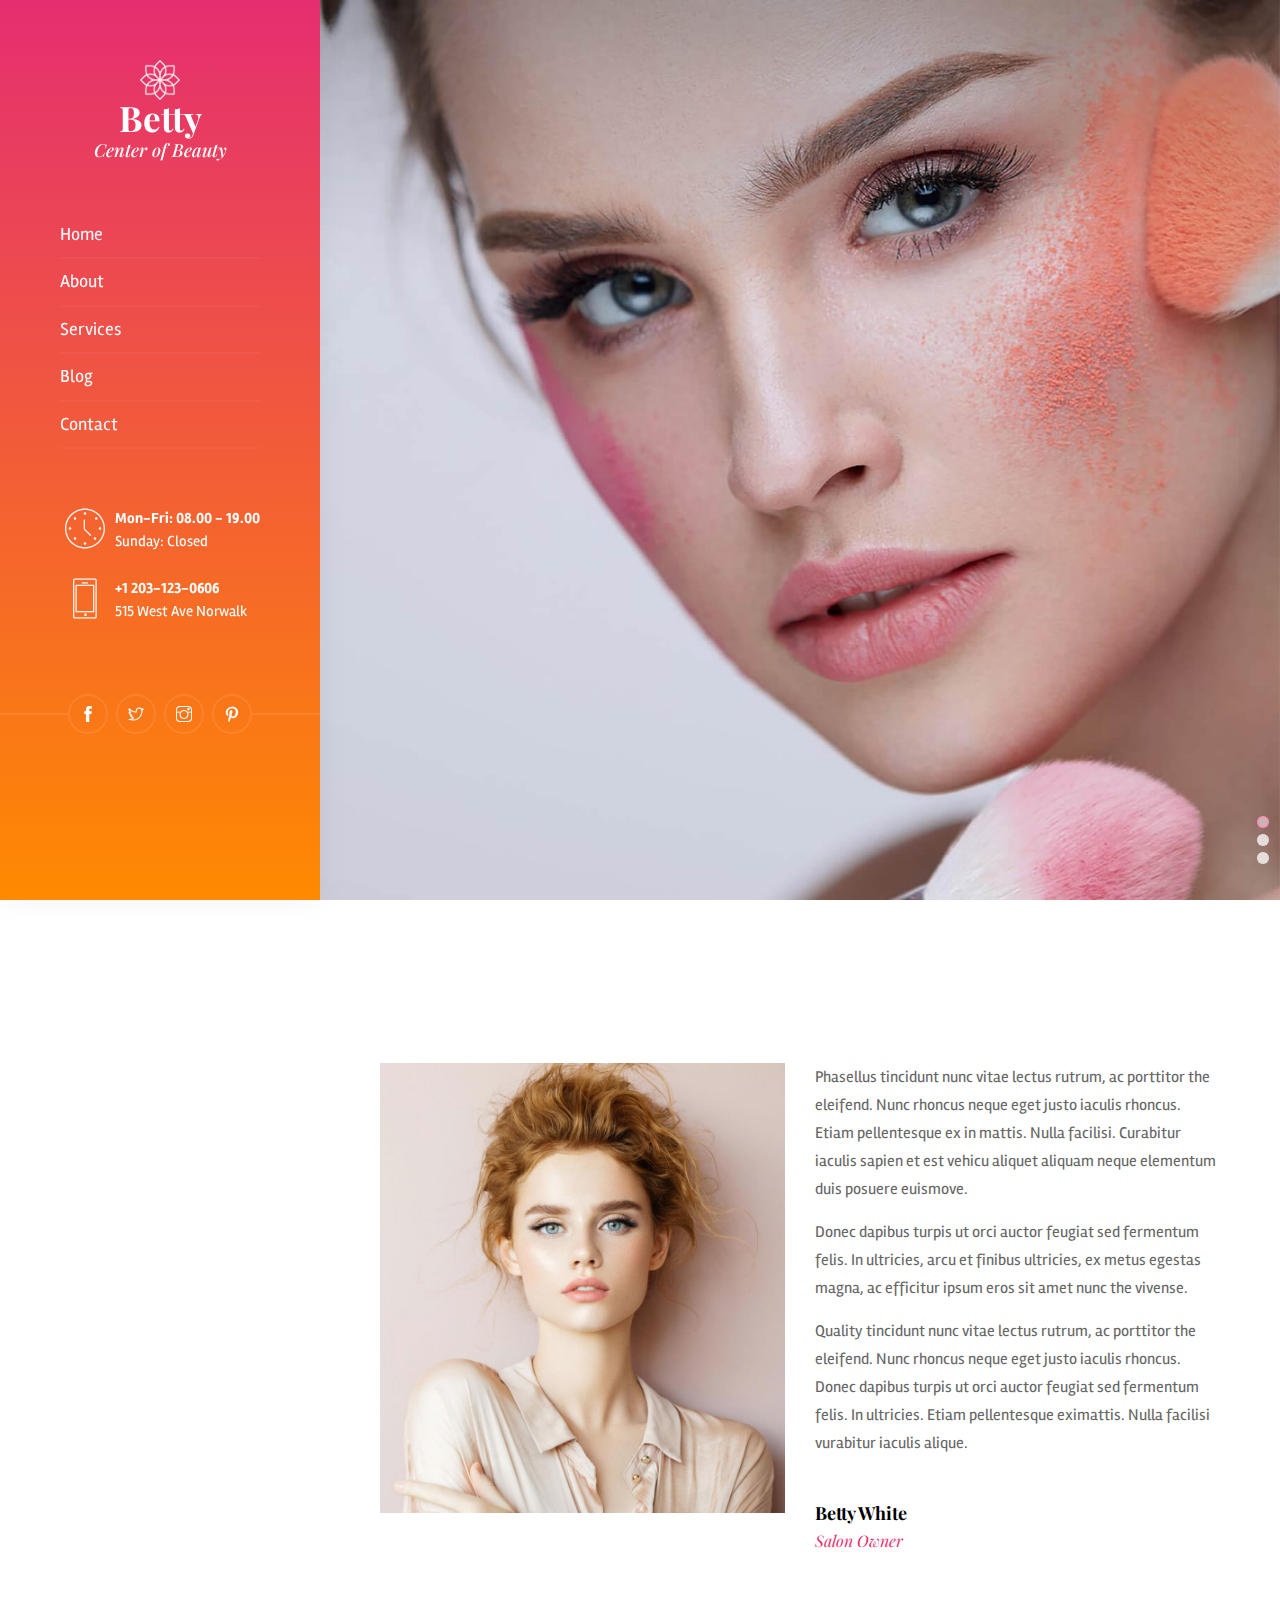
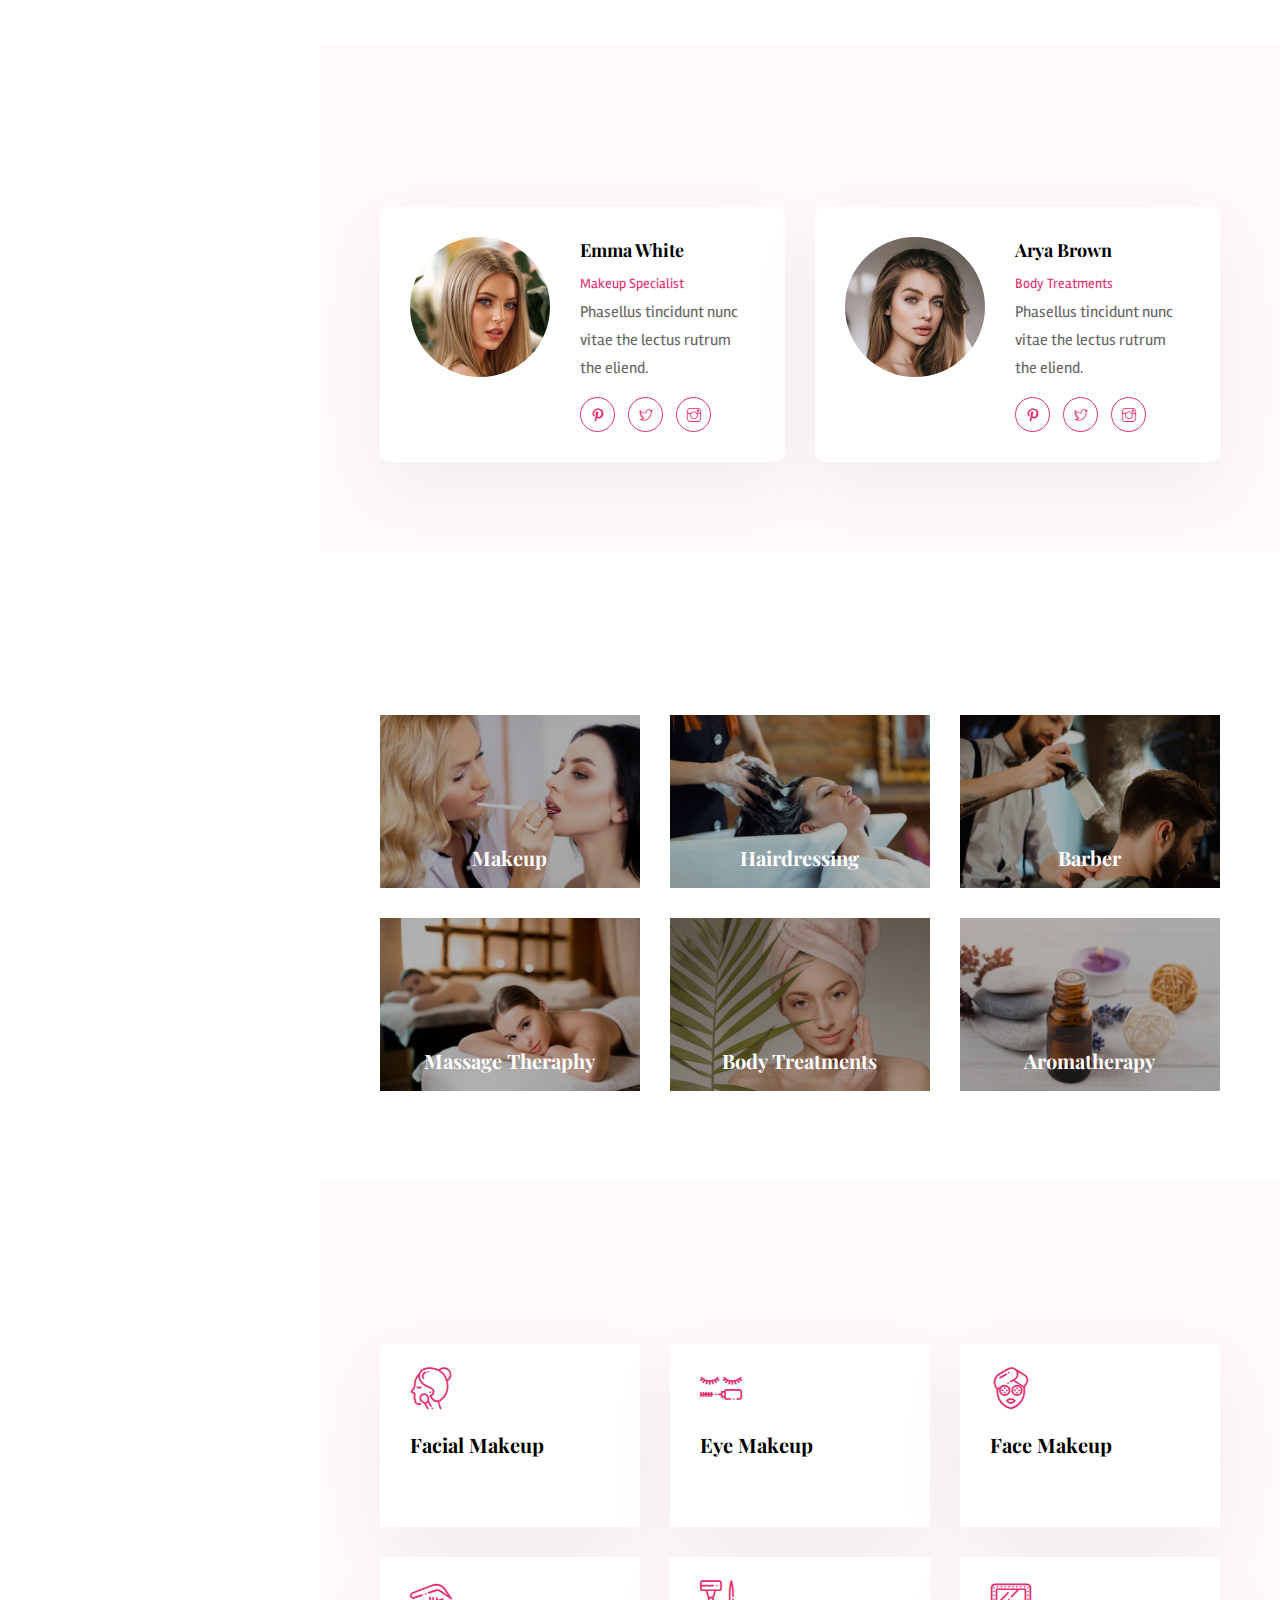
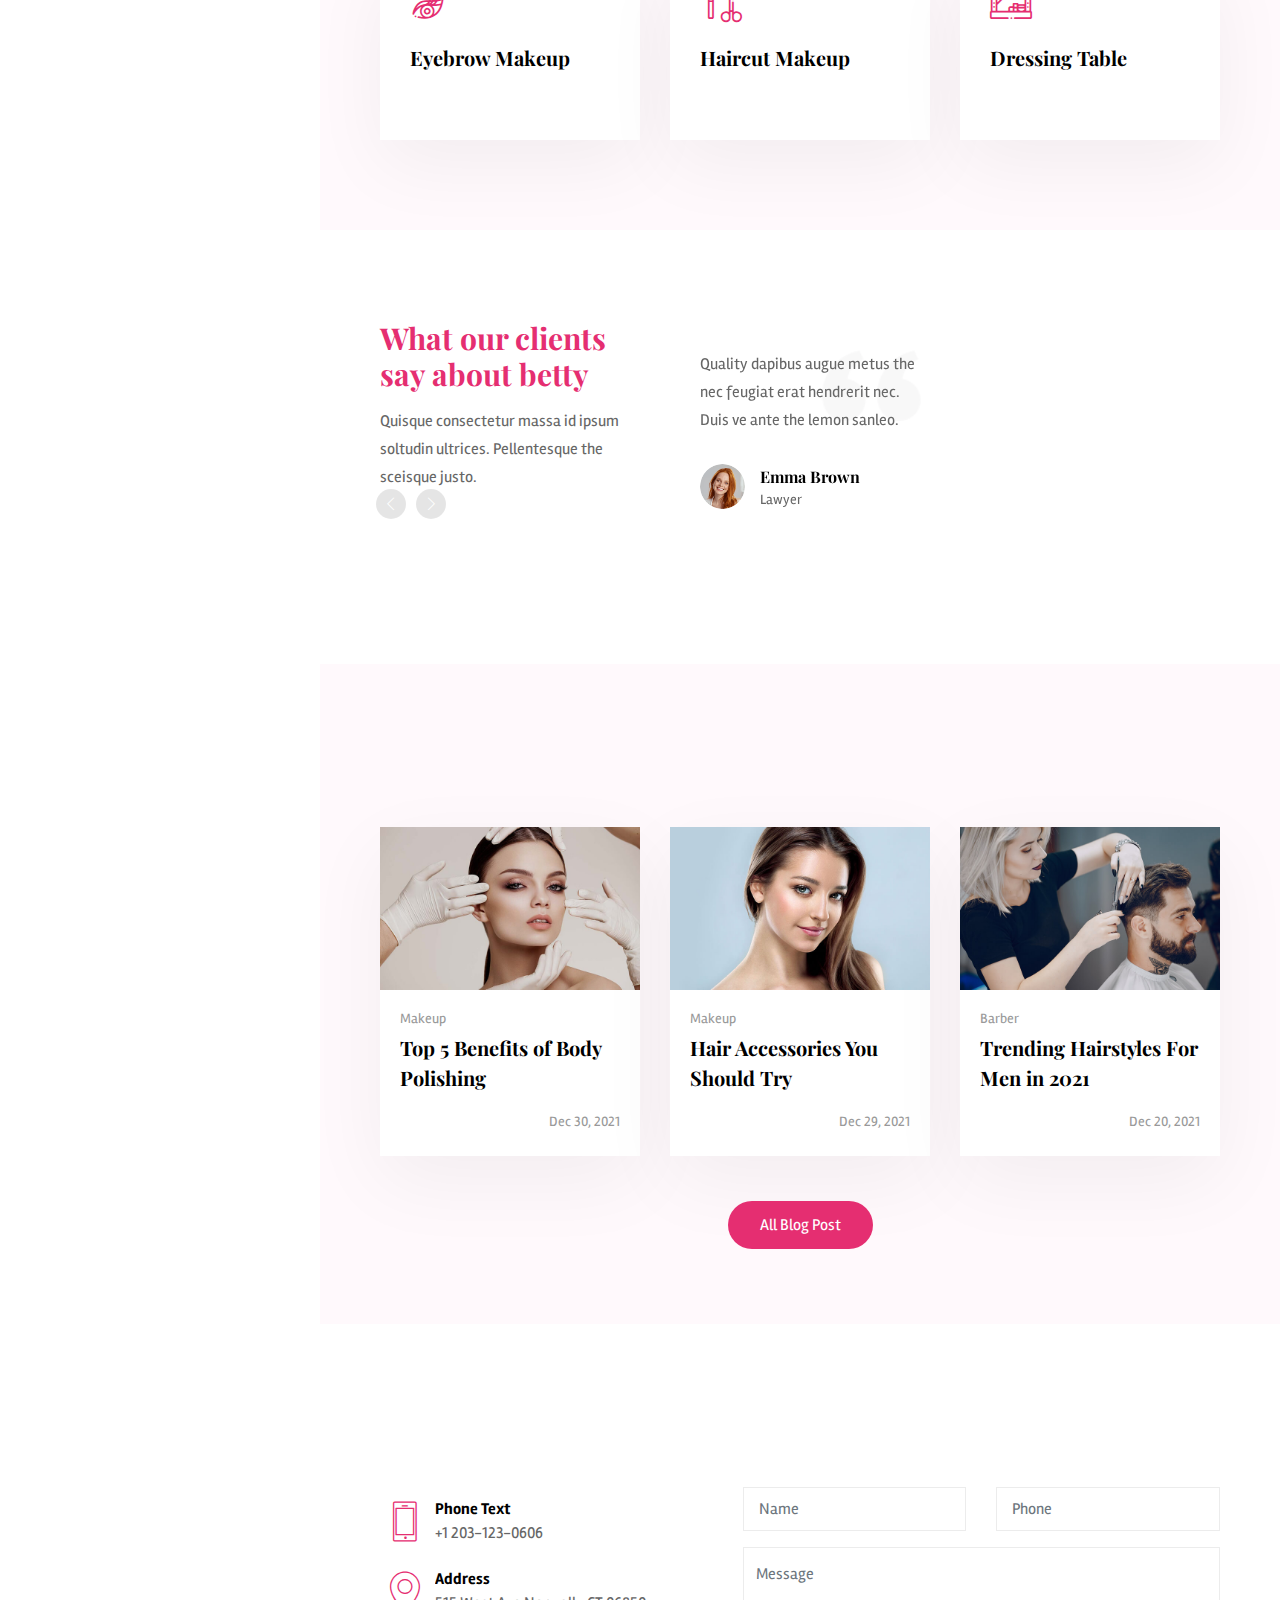
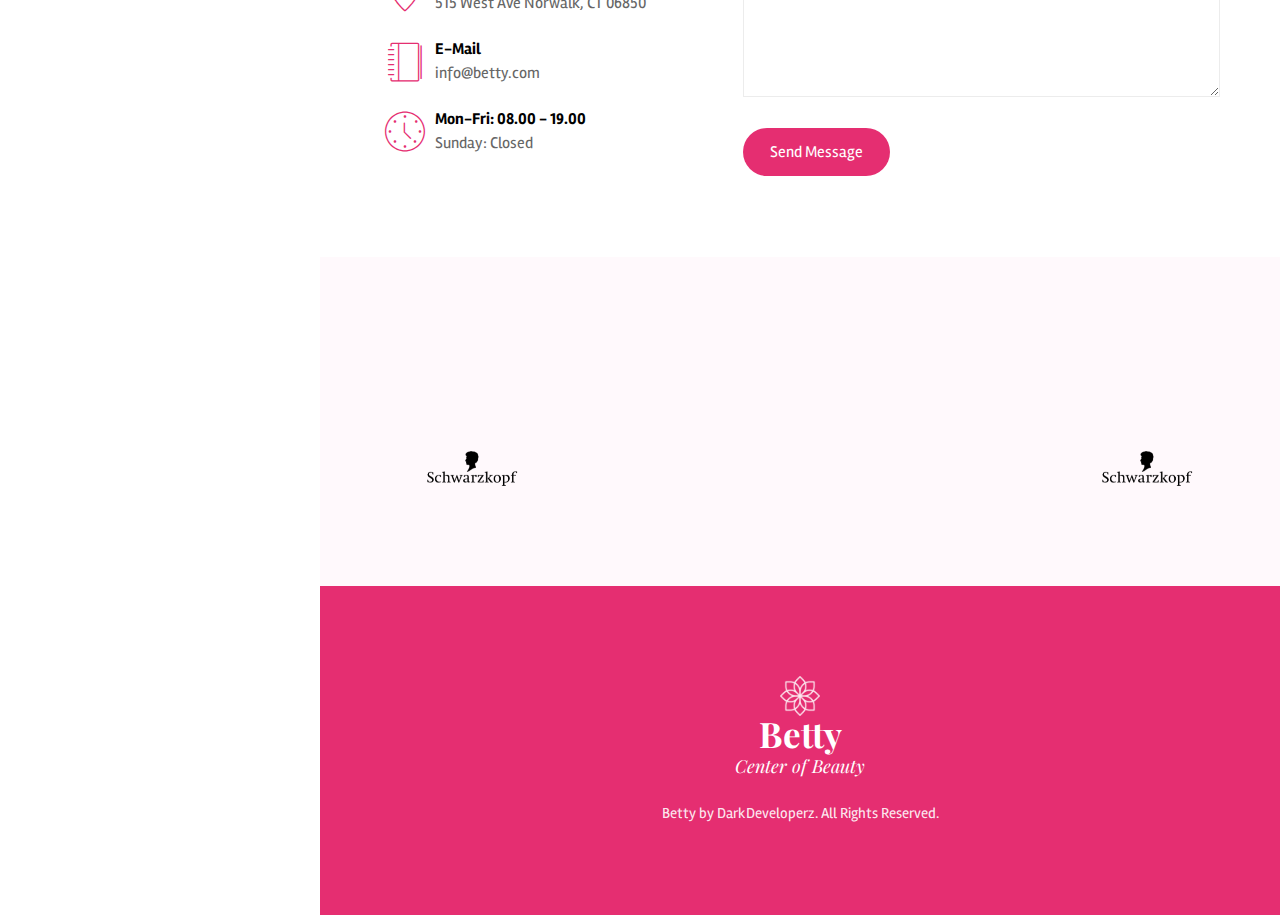
<file: Portfolio5/index.html>
<!DOCTYPE html>
<html lang="en"
    class=" js flexbox canvas canvastext webgl no-touch geolocation postmessage websqldatabase indexeddb hashchange history draganddrop websockets rgba hsla multiplebgs backgroundsize borderimage borderradius boxshadow textshadow opacity cssanimations csscolumns cssgradients cssreflections csstransforms csstransforms3d csstransitions fontface generatedcontent video audio localstorage sessionstorage webworkers no-applicationcache svg inlinesvg smil svgclippaths">

<head>
    <meta http-equiv="Content-Type" content="text/html; charset=UTF-8">

    <meta http-equiv="X-UA-Compatible" content="IE=edge">
    <title>Betty - Center of Beauty</title>
    <meta name="viewport" content="width=device-width, initial-scale=1">
    <link rel="icon" type="image/png" href="./Betty - Center of Beauty1_files/favicon.png">
    <link rel="stylesheet" href="./Betty - Center of Beauty1_files/animate.css">
    <link rel="stylesheet" href="./Betty - Center of Beauty1_files/et-lineicons.css">
    <link rel="stylesheet" href="./Betty - Center of Beauty1_files/themify-icons.css">
    <link rel="stylesheet" href="./Betty - Center of Beauty1_files/bootstrap.css">
    <link rel="stylesheet" href="./Betty - Center of Beauty1_files/flaticon.css">
    <link rel="stylesheet" href="./Betty - Center of Beauty1_files/magnific-popup.css">
    <link rel="stylesheet" href="./Betty - Center of Beauty1_files/owl.carousel.min.css">
    <link rel="stylesheet" href="./Betty - Center of Beauty1_files/owl.theme.default.min.css">
    <link rel="stylesheet" href="./Betty - Center of Beauty1_files/flexslider.css">
    <link rel="stylesheet" href="./Betty - Center of Beauty1_files/style.css">
    <!-- FOR IE9 below -->
    <!--[if lt IE 9]>
        <script src="js/respond.min.js"></script>
    <![endif]-->
    <!-- Global site tag (gtag.js) - Google Analytics -->
    <!-- <script type="text/javascript" async="" src="./Betty - Center of Beauty1_files/analytics.js.download"></script> -->
    <script async="" src="./Betty - Center of Beauty1_files/js"></script>
    <script>
        window.dataLayer = window.dataLayer || [];
        function gtag() { dataLayer.push(arguments); }
        gtag('js', new Date());
        gtag('config', 'UA-144098545-1');
    </script>
</head>

<body data-new-gr-c-s-check-loaded="14.997.0" data-gr-ext-installed="">
    <div id="betty-page">
        <!-- Sidebar Section -->
        <aside id="betty-aside">
            <!-- Logo -->
            <div class="betty-logo">
                <img src="./Betty - Center of Beauty1_files/logo.png" alt=""></a>
                <h1><a href="#">Betty</a> <span>Center of
                        Beauty</span></h1>
            </div>
            <!-- Menu -->
            <nav id="betty-main-menu">
                <ul>
                    <li><a href="#betty-hero">Home</a></li>
                    <li><a href="#about">About</a></li>
                    <li><a href="#services">Services</a></li>
                    <li><a href="#blog">Blog</a></li>
                    <li><a href="#contact">Contact</a></li>
                </ul>
            </nav>
            <!-- Info -->
            <div class="betty-contact-info">
                <div class="feat-inner"> <span class="icon et-clock"></span>
                    <div class="feat-info">
                        <h5>Mon-Fri: 08.00 - 19.00</h5>
                        <h6>Sunday: Closed</h6>
                    </div>
                </div>
            </div>
            <div class="betty-contact-info">
                <div class="feat-inner"> <span class="icon et-phone"></span>
                    <div class="feat-info">
                        <h5>+1 203-123-0606</h5>
                        <h6>515 West Ave Norwalk</h6>
                    </div>
                </div>
            </div>
            <!-- Footer -->
            <div class="betty-footer">
                <ul>
                    <li><a href="#"><i class="ti-facebook"></i></a></li>
                    <li><a href="#"><i class="ti-twitter"></i></a></li>
                    <li><a href="#"><i class="ti-instagram"></i></a></li>
                    <li><a href="#"><i class="ti-pinterest"></i></a></li>
                </ul>
            </div>
        </aside>
        <!-- Main Section -->
        <div id="betty-main">
            <aside id="betty-hero" class="js-fullheight" style="height: 638px;">
                <!-- Slider -->
                <div class="flexslider js-fullheight" style="height: 638px;">
                    <ul class="slides">
                        <li style="background-image: url('./Betty\ -\ Center\ of\ Beauty1_files/002.jpg'); width: 100%; float: left; margin-right: -100%; position: relative; opacity: 1; display: block; z-index: 2;"
                            class="flex-active-slide" data-thumb-alt="">
                            <div class="overlay"></div>
                            <div class="container-fluid">
                                <div class="row">
                                    <div class="col-md-12 js-fullheight slider-text animated fadeInUp"
                                        style="height: 638px;">
                                        <div class="slider-text-inner">
                                            <div class="desc">
                                                <h1>Everthing is possible with our salon!</h1>
                                                <p>We make the best makeup in 515 West Ave Norwalk</p>
                                                <div class="btn btn-contact"><a href="tel:+12031230606">Call for an
                                                        appointment</a></div>
                                            </div>
                                        </div>
                                    </div>
                                </div>
                            </div>
                        </li>
                        <li style="background-image: url('./Betty\ -\ Center\ of\ Beauty1_files/001.jpg'); width: 100%; float: left; margin-right: -100%; position: relative; opacity: 0; display: block; z-index: 1;"
                            data-thumb-alt="" class="">
                            <div class="overlay"></div>
                            <div class="container-fluid">
                                <div class="row">
                                    <div class="col-md-12 js-fullheight slider-text" style="height: 638px;">
                                        <div class="slider-text-inner">
                                            <div class="desc">
                                                <h1>Welcome to Betty Beauty Salon!</h1>
                                                <p>Everthing is possible with our salon</p>
                                                <div class="btn btn-contact"><a href="tel:+12031230606">Call for an
                                                        appointment</a></div>
                                            </div>
                                        </div>
                                    </div>
                                </div>
                            </div>
                        </li>
                        <li style="background-image: url('./Betty\ -\ Center\ of\ Beauty1_files/003.jpg'); width: 100%; float: left; margin-right: -100%; position: relative; opacity: 0; display: block; z-index: 1;"
                            data-thumb-alt="" class="">
                            <div class="overlay"></div>
                            <div class="container-fluid">
                                <div class="row">
                                    <div class="col-md-12 js-fullheight slider-text" style="height: 638px;">
                                        <div class="slider-text-inner">
                                            <div class="desc">
                                                <h1>Everthing is possible with our salon!</h1>
                                                <p>We make the best hairdressing in 515 West Ave Norwalk</p>
                                                <div class="btn btn-contact"><a href="tel:+12031230606">Call for an
                                                        appointment</a></div>
                                            </div>
                                        </div>
                                    </div>
                                </div>
                            </div>
                        </li>
                    </ul>
                    <ol class="flex-control-nav flex-control-paging">
                        <li><a href="#" class="flex-active">1</a></li>
                        <li><a href="#" class="">2</a></li>
                        <li><a href="#" class="">3</a></li>
                    </ol>
                    <ul class="flex-direction-nav">
                        <li class="flex-nav-prev"><a class="flex-prev" href="#">Previous</a></li>
                        <li class="flex-nav-next"><a class="flex-next" href="#">Next</a></li>
                    </ul>
                </div>
            </aside>
            <!-- About Us -->
            <div id="about" class="betty-about">
                <div class="container-fluid">
                    <div class="row">
                        <div class="col-md-12 animate-box fadeInLeft animated" data-animate-effect="fadeInLeft">
                            <h2 class="betty-heading">About Us</h2> <span class="heading-meta">Welcome bring the best
                                service!</span>
                        </div>
                    </div>
                    <div class="row">
                        <div class="col-md-6"> <img src="./Betty - Center of Beauty1_files/about.jpg"
                                class="img-fluid mb-30" alt=""> </div>
                        <div class="col-md-6">
                            <p>Phasellus tincidunt nunc vitae lectus rutrum, ac porttitor the eleifend. Nunc rhoncus
                                neque eget justo iaculis rhoncus. Etiam pellentesque ex in mattis. Nulla facilisi.
                                Curabitur iaculis sapien et est vehicu aliquet aliquam neque elementum duis posuere
                                euismove.</p>
                            <p>Donec dapibus turpis ut orci auctor feugiat sed fermentum felis. In ultricies, arcu et
                                finibus ultricies, ex metus egestas magna, ac efficitur ipsum eros sit amet nunc the
                                vivense.</p>
                            <p>Quality tincidunt nunc vitae lectus rutrum, ac porttitor the eleifend. Nunc rhoncus neque
                                eget justo iaculis rhoncus. Donec dapibus turpis ut orci auctor feugiat sed fermentum
                                felis. In ultricies. Etiam pellentesque eximattis. Nulla facilisi vurabitur iaculis
                                alique.</p>
                            <br>
                            <h2 class="betty-about-heading">Betty White<br><span>Salon Owner</span></h2>
                        </div>
                    </div>
                </div>
            </div>
            <!-- Our Team -->
            <div class="betty-team team">
                <div class="container-fluid">
                    <div class="row">
                        <div class="col-md-12 animate-box fadeInLeft animated" data-animate-effect="fadeInLeft">
                            <h2 class="betty-heading">Our Team</h2> <span class="heading-meta">Choose best for
                                you</span>
                        </div>
                    </div>
                    <div class="row">
                        <div class="col-md-6">
                            <div class="item mb-30">
                                <div class="img"> <img src="./Betty - Center of Beauty1_files/1.jpg" alt=""> </div>
                                <div class="info valign">
                                    <div class="full-width">
                                        <h6>Emma White</h6><span>Makeup Specialist</span>
                                        <p>Phasellus tincidunt nunc vitae the lectus rutrum the eliend.</p>
                                        <div class="social">
                                            <div class="full-width">
                                                <a href="#" class="icon"> <i class="ti-pinterest"></i> </a>
                                                <a href="#" class="icon"> <i class="ti-twitter"></i> </a>
                                                <a href="#" class="icon"> <i class="ti-instagram"></i> </a>
                                            </div>
                                        </div>
                                    </div>
                                </div>
                            </div>
                        </div>
                        <div class="col-md-6">
                            <div class="item mb-30">
                                <div class="img"> <img src="./Betty - Center of Beauty1_files/2.jpg" alt=""> </div>
                                <div class="info valign">
                                    <div class="full-width">
                                        <h6>Arya Brown</h6><span>Body Treatments</span>
                                        <p>Phasellus tincidunt nunc vitae the lectus rutrum the eliend.</p>
                                        <div class="social">
                                            <div class="full-width">
                                                <a href="#0" class="icon"> <i class="ti-pinterest"></i> </a>
                                                <a href="#0" class="icon"> <i class="ti-twitter"></i> </a>
                                                <a href="#0" class="icon"> <i class="ti-instagram"></i> </a>
                                            </div>
                                        </div>
                                    </div>
                                </div>
                            </div>
                        </div>
                    </div>
                </div>
            </div>
            <!-- Services -->
            <div id="services" class="betty-home-services betty-services">
                <div class="container-fluid">
                    <div class="row">
                        <div class="col-md-12 animate-box fadeInLeft animated" data-animate-effect="fadeInLeft">
                            <h2 class="betty-heading">Our Services</h2> <span class="heading-meta">We offer a wide range
                                of beauty services</span>
                        </div>
                    </div>
                    <div class="row">
                        <div class="col-md-4">
                            <div class="item">
                                <div class="position-re o-hidden"> <img src="./Betty - Center of Beauty1_files/01.jpg"
                                        alt=""> </div>
                                <div class="con">
                                    <a href="#">
                                        <h5>Makeup</h5>
                                        <p><i class="ti-arrow-right"></i></p>
                                    </a>
                                </div>
                            </div>
                        </div>
                        <div class="col-md-4">
                            <div class="item">
                                <div class="position-re o-hidden"> <img src="./Betty - Center of Beauty1_files/02.jpg"
                                        alt=""> </div>
                                <div class="con">
                                    <a href="#">
                                        <h5>Hairdressing</h5>
                                        <p><i class="ti-arrow-right"></i></p>
                                    </a>
                                </div>
                            </div>
                        </div>
                        <div class="col-md-4">
                            <div class="item">
                                <div class="position-re o-hidden"> <img src="./Betty - Center of Beauty1_files/03.jpg"
                                        alt=""> </div>
                                <div class="con">
                                    <a href="#">
                                        <h5>Barber</h5>
                                        <p><i class="ti-arrow-right"></i></p>
                                    </a>
                                </div>
                            </div>
                        </div>
                        <div class="col-md-4">
                            <div class="item">
                                <div class="position-re o-hidden"> <img src="./Betty - Center of Beauty1_files/04.jpg"
                                        alt=""> </div>
                                <div class="con">
                                    <a href="#">
                                        <h5>Massage Theraphy</h5>
                                        <p><i class="ti-arrow-right"></i></p>
                                    </a>
                                </div>
                            </div>
                        </div>
                        <div class="col-md-4">
                            <div class="item">
                                <div class="position-re o-hidden"> <img src="./Betty - Center of Beauty1_files/05.jpg"
                                        alt=""> </div>
                                <div class="con">
                                    <a href="#">
                                        <h5>Body Treatments</h5>
                                        <p><i class="ti-arrow-right"></i></p>
                                    </a>
                                </div>
                            </div>
                        </div>
                        <div class="col-md-4">
                            <div class="item">
                                <div class="position-re o-hidden"> <img src="./Betty - Center of Beauty1_files/06.jpg"
                                        alt=""> </div>
                                <div class="con">
                                    <a href="#">
                                        <h5>Aromatherapy</h5>
                                        <p><i class="ti-arrow-right"></i></p>
                                    </a>
                                </div>
                            </div>
                        </div>
                    </div>
                </div>
            </div>
            <!-- Makeup Services -->
            <div class="betty-makeup">
                <div class="container-fluid">
                    <div class="row">
                        <div class="col-md-12">
                            <h2 class="betty-heading animate-box fadeInLeft animated" data-animate-effect="fadeInLeft">
                                Makeup</h2> <span class="heading-meta animate-box fadeInLeft animated"
                                data-animate-effect="fadeInLeft">Our makeup services</span>
                        </div>
                    </div>
                    <div class="row">
                        <div class="col-md-4">
                            <div class="betty-makeup-container">
                                <div class="betty-makeup-img-area"><span class="flaticon-039-make-up"></span></div>
                                <div class="betty-makeup-text-area">
                                    <h4 class="betty-makeup-heading">Facial Makeup</h4>
                                    <p>Suspendisse quis odio lobortis laoreet libero quis varius tortor.</p>
                                </div>
                            </div>
                        </div>
                        <div class="col-md-4">
                            <div class="betty-makeup-container">
                                <div class="betty-makeup-img-area"><span class="flaticon-007-mascara-4"></span></div>
                                <div class="betty-makeup-text-area">
                                    <h4 class="betty-makeup-heading">Eye Makeup</h4>
                                    <p>Suspendisse quis odio lobortis laoreet libero quis varius tortor.</p>
                                </div>
                            </div>
                        </div>
                        <div class="col-md-4">
                            <div class="betty-makeup-container">
                                <div class="betty-makeup-img-area"><span class="flaticon-013-facial-mask-1"></span>
                                </div>
                                <div class="betty-makeup-text-area">
                                    <h4 class="betty-makeup-heading">Face Makeup</h4>
                                    <p>Suspendisse quis odio lobortis laoreet libero quis varius tortor.</p>
                                </div>
                            </div>
                        </div>
                        <div class="col-md-4">
                            <div class="betty-makeup-container">
                                <div class="betty-makeup-img-area"><span class="flaticon-034-eyebrow"></span></div>
                                <div class="betty-makeup-text-area">
                                    <h4 class="betty-makeup-heading">Eyebrow Makeup</h4>
                                    <p>Suspendisse quis odio lobortis laoreet libero quis varius tortor.</p>
                                </div>
                            </div>
                        </div>
                        <div class="col-md-4">
                            <div class="betty-makeup-container">
                                <div class="betty-makeup-img-area"><span class="flaticon-018-scissors"></span></div>
                                <div class="betty-makeup-text-area">
                                    <h4 class="betty-makeup-heading">Haircut Makeup</h4>
                                    <p>Suspendisse quis odio lobortis laoreet libero quis varius tortor.</p>
                                </div>
                            </div>
                        </div>
                        <div class="col-md-4">
                            <div class="betty-makeup-container">
                                <div class="betty-makeup-img-area"><span class="flaticon-037-dressing-table"></span>
                                </div>
                                <div class="betty-makeup-text-area">
                                    <h4 class="betty-makeup-heading">Dressing Table</h4>
                                    <p>Suspendisse quis odio lobortis laoreet libero quis varius tortor.</p>
                                </div>
                            </div>
                        </div>
                    </div>
                </div>
            </div>
            <!-- Testiominals -->
            <div class="betty-testimonial testimonials bg-img bg-fixed"
                data-background="./Betty\ -\ Center\ of\ Beauty1_files/banner.jpeg"
                style="background-image: url('./Betty\ -\ Center\ of\ Beauty1_files/banner.jpeg');">
                <div class="container-fluid">
                    <div class="row">
                        <div class="section-head col-md-4">
                            <h4>What our clients say about betty</h4>
                            <p>Quisque consectetur massa id ipsum soltudin ultrices. Pellentesque the sceisque justo.
                            </p>
                        </div>
                        <div class="owl-carousel owl-theme col-md-8 owl-loaded owl-drag">



                            <div class="owl-stage-outer">
                                <div class="owl-stage"
                                    style="transform: translate3d(-623px, 0px, 0px); transition: all 0s ease 0s; width: 2181px;">
                                    <div class="owl-item cloned" style="width: 281.5px; margin-right: 30px;">
                                        <div class="item-box"> <span class="quote">
                                                <img src="./Betty - Center of Beauty1_files/quot.png" alt="">
                                            </span>
                                            <p>Quality dapibus augue metus the nec feugiat erat hendrerit nec. Duis ve
                                                ante the lemon sanleo.</p>
                                            <div class="info">
                                                <div class="author-img"> <img
                                                        src="./Betty - Center of Beauty1_files/b.png" alt=""> </div>
                                                <div class="cont">
                                                    <h6>Jason White</h6> <span>Model</span>
                                                </div>
                                            </div>
                                        </div>
                                    </div>
                                    <div class="owl-item cloned" style="width: 281.5px; margin-right: 30px;">
                                        <div class="item-box"> <span class="quote">
                                                <img src="./Betty - Center of Beauty1_files/quot.png" alt="">
                                            </span>
                                            <p>Quality dapibus augue metus the nec feugiat erat hendrerit nec. Duis ve
                                                ante the lemon sanleo.</p>
                                            <div class="info">
                                                <div class="author-img"> <img
                                                        src="./Betty - Center of Beauty1_files/c.png" alt=""> </div>
                                                <div class="cont">
                                                    <h6>Emily Smith</h6> <span>Psychologist</span>
                                                </div>
                                            </div>
                                        </div>
                                    </div>
                                    <div class="owl-item active" style="width: 281.5px; margin-right: 30px;">
                                        <div class="item-box"> <span class="quote">
                                                <img src="./Betty - Center of Beauty1_files/quot.png" alt="">
                                            </span>
                                            <p>Quality dapibus augue metus the nec feugiat erat hendrerit nec. Duis ve
                                                ante the lemon sanleo.</p>
                                            <div class="info">
                                                <div class="author-img"> <img
                                                        src="./Betty - Center of Beauty1_files/a.png" alt=""> </div>
                                                <div class="cont">
                                                    <h6>Emma Brown</h6> <span>Lawyer</span>
                                                </div>
                                            </div>
                                        </div>
                                    </div>
                                    <div class="owl-item active" style="width: 281.5px; margin-right: 30px;">
                                        <div class="item-box"> <span class="quote">
                                                <img src="./Betty - Center of Beauty1_files/quot.png" alt="">
                                            </span>
                                            <p>Quality dapibus augue metus the nec feugiat erat hendrerit nec. Duis ve
                                                ante the lemon sanleo.</p>
                                            <div class="info">
                                                <div class="author-img"> <img
                                                        src="./Betty - Center of Beauty1_files/b.png" alt=""> </div>
                                                <div class="cont">
                                                    <h6>Jason White</h6> <span>Model</span>
                                                </div>
                                            </div>
                                        </div>
                                    </div>
                                    <div class="owl-item" style="width: 281.5px; margin-right: 30px;">
                                        <div class="item-box"> <span class="quote">
                                                <img src="./Betty - Center of Beauty1_files/quot.png" alt="">
                                            </span>
                                            <p>Quality dapibus augue metus the nec feugiat erat hendrerit nec. Duis ve
                                                ante the lemon sanleo.</p>
                                            <div class="info">
                                                <div class="author-img"> <img
                                                        src="./Betty - Center of Beauty1_files/c.png" alt=""> </div>
                                                <div class="cont">
                                                    <h6>Emily Smith</h6> <span>Psychologist</span>
                                                </div>
                                            </div>
                                        </div>
                                    </div>
                                    <div class="owl-item cloned" style="width: 281.5px; margin-right: 30px;">
                                        <div class="item-box"> <span class="quote">
                                                <img src="./Betty - Center of Beauty1_files/quot.png" alt="">
                                            </span>
                                            <p>Quality dapibus augue metus the nec feugiat erat hendrerit nec. Duis ve
                                                ante the lemon sanleo.</p>
                                            <div class="info">
                                                <div class="author-img"> <img
                                                        src="./Betty - Center of Beauty1_files/a.png" alt=""> </div>
                                                <div class="cont">
                                                    <h6>Emma Brown</h6> <span>Lawyer</span>
                                                </div>
                                            </div>
                                        </div>
                                    </div>
                                    <div class="owl-item cloned" style="width: 281.5px; margin-right: 30px;">
                                        <div class="item-box"> <span class="quote">
                                                <img src="./Betty - Center of Beauty1_files/quot.png" alt="">
                                            </span>
                                            <p>Quality dapibus augue metus the nec feugiat erat hendrerit nec. Duis ve
                                                ante the lemon sanleo.</p>
                                            <div class="info">
                                                <div class="author-img"> <img
                                                        src="./Betty - Center of Beauty1_files/b.png" alt=""> </div>
                                                <div class="cont">
                                                    <h6>Jason White</h6> <span>Model</span>
                                                </div>
                                            </div>
                                        </div>
                                    </div>
                                </div>
                            </div>
                            <div class="owl-nav">
                                <div class="owl-prev"><span class="lnr ti-angle-left"></span></div>
                                <div class="owl-next"><span class="lnr ti-angle-right"></span></div>
                            </div>
                            <div class="owl-dots disabled"></div>
                        </div>
                    </div>
                </div>
            </div>
            <!-- Blog -->
            <div id="blog" class="betty-home-blog">
                <div class="container-fluid">
                    <div class="row">
                        <div class="col-md-12 animate-box fadeInLeft animated" data-animate-effect="fadeInLeft">
                            <h2 class="betty-heading">Latest News</h2> <span class="heading-meta">Read about latest
                                health trends</span>
                        </div>
                    </div>
                    <div class="row">
                        <div class="col-md-4">
                            <div class="blog-entry">
                                <a href="#" class="blog-img"><img src="./Betty - Center of Beauty1_files/2(1).jpg"
                                        class="img-fluid" alt=""></a>
                                <div class="desc"> <span><a href="#">Makeup</a></span>
                                    <h4><a href="#">Top 5 Benefits
                                            of Body Polishing</a></h4> <span class="text-right"><a href="#">Dec 30,
                                            2021</a></span>
                                </div>
                            </div>
                        </div>
                        <div class="col-md-4">
                            <div class="blog-entry">
                                <a href="#" class="blog-img"><img src="./Betty - Center of Beauty1_files/1(1).jpg"
                                        class="img-fluid" alt=""></a>
                                <div class="desc"> <span><a href="#">Makeup</a></span>
                                    <h4><a href="#">Hair
                                            Accessories You Should Try</a></h4> <span class="text-right"><a href="#">Dec
                                            29,
                                            2021</a></span>
                                </div>
                            </div>
                        </div>
                        <div class="col-md-4">
                            <div class="blog-entry">
                                <a href="#" class="blog-img"><img src="./Betty - Center of Beauty1_files/3.jpg"
                                        class="img-fluid" alt=""></a>
                                <div class="desc"> <span><a href="#">Barber</a></span>
                                    <h4><a href="#">Trending
                                            Hairstyles For Men in 2021</a></h4> <span class="text-right"><a href="#">Dec
                                            20,
                                            2021</a></span>
                                </div>
                            </div>
                        </div>
                    </div>
                    <div class="row">
                        <div class="col-md-12 text-center">
                            <p class="btn btn-contact"><a href="#">All Blog Post</a></p>
                        </div>
                    </div>
                </div>
            </div>
            <!-- Contact -->
            <div id="contact" class="betty-contact">
                <div class="container-fluid">
                    <div class="row">
                        <div class="col-md-12 animate-box fadeInLeft animated" data-animate-effect="fadeInLeft">
                            <h2 class="betty-heading">Contact Us</h2>
                            <span class="heading-meta">How to find our beauty salon</span>
                        </div>
                    </div>
                    <div class="row">
                        <!-- Contact Info -->
                        <div class="col-md-5 mb-30">
                            <div class="betty-contact-info2">
                                <div class="feat-inner2"> <span class="icon et-phone"></span>
                                    <div class="feat-info2">
                                        <h5>Phone Text</h5>
                                        <h6>+1 203-123-0606</h6>
                                    </div>
                                </div>
                            </div>
                            <div class="betty-contact-info2">
                                <div class="feat-inner2"> <span class="icon et-map-pin"></span>
                                    <div class="feat-info2">
                                        <h5>Address</h5>
                                        <h6>515 West Ave Norwalk, CT 06850</h6>
                                    </div>
                                </div>
                            </div>
                            <div class="betty-contact-info2">
                                <div class="feat-inner2"> <span class="icon et-notebook"></span>
                                    <div class="feat-info2">
                                        <h5>E-Mail</h5>
                                        <h6>info@betty.com</h6>
                                    </div>
                                </div>
                            </div>
                            <div class="betty-contact-info2">
                                <div class="feat-inner2"> <span class="icon et-clock"></span>
                                    <div class="feat-info2">
                                        <h5>Mon-Fri: 08.00 - 19.00</h5>
                                        <h6>Sunday: Closed</h6>
                                    </div>
                                </div>
                            </div>
                        </div>
                        <!-- Contact Form -->
                        <div class="col-md-7">
                            <form method="post" class="row">
                                <div class="col-sm-6">
                                    <div class="form-group">
                                        <input type="text" class="form-control" placeholder="Name" required="">
                                    </div>
                                </div>
                                <div class="col-sm-6">
                                    <div class="form-group">
                                        <input type="text" class="form-control" placeholder="Phone">
                                    </div>
                                </div>
                                <div class="col-sm-12">
                                    <div class="form-group">
                                        <textarea name="message" id="message" cols="30" rows="7" class="form-control"
                                            placeholder="Message"></textarea>
                                    </div>
                                </div>
                                <div class="col-sm-12">
                                    <div class="form-group">
                                        <input type="submit" class="btn btn-contact" value="Send Message">
                                    </div>
                                </div>
                            </form>
                        </div>
                    </div>
                </div>
            </div>
            <!-- Brands -->
            <div class="betty-brands brands">
                <div class="container-fluid">
                    <div class="row">
                        <div class="col-md-12 animate-box fadeInLeft animated" data-animate-effect="fadeInLeft">
                            <h2 class="betty-heading">Our Brands</h2> <span class="heading-meta">We use only the high
                                quality original products</span>
                        </div>
                    </div>
                    <div class="row">
                        <div class="col-md-12 owl-carousel owl-theme owl-loaded owl-drag">






                            <div class="owl-stage-outer">
                                <div class="owl-stage"
                                    style="transform: translate3d(-965px, 0px, 0px); transition: all 0s ease 0s; width: 3378px;">
                                    <div class="owl-item cloned" style="width: 181.25px; margin-right: 60px;">
                                        <div class="brand-logo">
                                            <a href="#"><img src="./Betty - Center of Beauty1_files/3.png" alt=""></a>
                                        </div>
                                    </div>
                                    <div class="owl-item cloned" style="width: 181.25px; margin-right: 60px;">
                                        <div class="brand-logo">
                                            <a href="#"><img src="./Betty - Center of Beauty1_files/4.png" alt=""></a>
                                        </div>
                                    </div>
                                    <div class="owl-item cloned" style="width: 181.25px; margin-right: 60px;">
                                        <div class="brand-logo">
                                            <a href="#"><img src="./Betty - Center of Beauty1_files/5.png" alt=""></a>
                                        </div>
                                    </div>
                                    <div class="owl-item cloned" style="width: 181.25px; margin-right: 60px;">
                                        <div class="brand-logo">
                                            <a href="#"><img src="./Betty - Center of Beauty1_files/6.png" alt=""></a>
                                        </div>
                                    </div>
                                    <div class="owl-item active" style="width: 181.25px; margin-right: 60px;">
                                        <div class="brand-logo">
                                            <a href="#"><img src="./Betty - Center of Beauty1_files/1.png" alt=""></a>
                                        </div>
                                    </div>
                                    <div class="owl-item active" style="width: 181.25px; margin-right: 60px;">
                                        <div class="brand-logo">
                                            <a href="#"><img src="./Betty - Center of Beauty1_files/2.png" alt=""></a>
                                        </div>
                                    </div>
                                    <div class="owl-item active" style="width: 181.25px; margin-right: 60px;">
                                        <div class="brand-logo">
                                            <a href="#"><img src="./Betty - Center of Beauty1_files/3.png" alt=""></a>
                                        </div>
                                    </div>
                                    <div class="owl-item active" style="width: 181.25px; margin-right: 60px;">
                                        <div class="brand-logo">
                                            <a href="#"><img src="./Betty - Center of Beauty1_files/4.png" alt=""></a>
                                        </div>
                                    </div>
                                    <div class="owl-item" style="width: 181.25px; margin-right: 60px;">
                                        <div class="brand-logo">
                                            <a href="#"><img src="./Betty - Center of Beauty1_files/5.png" alt=""></a>
                                        </div>
                                    </div>
                                    <div class="owl-item" style="width: 181.25px; margin-right: 60px;">
                                        <div class="brand-logo">
                                            <a href="#"><img src="./Betty - Center of Beauty1_files/6.png" alt=""></a>
                                        </div>
                                    </div>
                                    <div class="owl-item cloned" style="width: 181.25px; margin-right: 60px;">
                                        <div class="brand-logo">
                                            <a href="#"><img src="./Betty - Center of Beauty1_files/1.png" alt=""></a>
                                        </div>
                                    </div>
                                    <div class="owl-item cloned" style="width: 181.25px; margin-right: 60px;">
                                        <div class="brand-logo">
                                            <a href="#"><img src="./Betty - Center of Beauty1_files/2.png" alt=""></a>
                                        </div>
                                    </div>
                                    <div class="owl-item cloned" style="width: 181.25px; margin-right: 60px;">
                                        <div class="brand-logo">
                                            <a href="#"><img src="./Betty - Center of Beauty1_files/3.png" alt=""></a>
                                        </div>
                                    </div>
                                    <div class="owl-item cloned" style="width: 181.25px; margin-right: 60px;">
                                        <div class="brand-logo">
                                            <a href="#"><img src="./Betty - Center of Beauty1_files/4.png" alt=""></a>
                                        </div>
                                    </div>
                                </div>
                            </div>
                            <div class="owl-nav disabled">
                                <div class="owl-prev">prev</div>
                                <div class="owl-next">next</div>
                            </div>
                            <div class="owl-dots disabled"></div>
                        </div>
                    </div>
                </div>
            </div>

            <!-- Footer -->
            <div id="betty-footer2">
                <div class="container-fluid">
                    <div class="row">
                        <div class="col-md-12 text-center">
                            <div class="betty-logo">
                                <a href="#"><img src="./Betty - Center of Beauty1_files/logo.png" alt=""></a>
                                <h2 class="text-center">Betty
                                    <span>Center of Beauty</span>
                                </h2>
                            </div>
                        </div>
                    </div>
                    <div class="row">
                        <div class="col-md-12 text-left">
                            <div class="betty-footer">
                                <p>Betty by DarkDeveloperz. All Rights Reserved.</p>
                            </div>
                        </div>
                    </div>
                </div>
            </div>
        </div>
        <!-- Js -->
        <script src="./Betty - Center of Beauty1_files/jquery.min.js.download"></script>
        <script src="./Betty - Center of Beauty1_files/modernizr-2.6.2.min.js.download"></script>
        <script src="./Betty - Center of Beauty1_files/jquery.easing.1.3.js.download"></script>
        <script src="./Betty - Center of Beauty1_files/bootstrap.min.js.download"></script>
        <script src="./Betty - Center of Beauty1_files/jquery.waypoints.min.js.download"></script>
        <script src="./Betty - Center of Beauty1_files/jquery.flexslider-min.js.download"></script>
        <script src="./Betty - Center of Beauty1_files/sticky-kit.min.js.download"></script>
        <script src="./Betty - Center of Beauty1_files/jquery.magnific-popup.min.js.download"></script>
        <script src="./Betty - Center of Beauty1_files/owl.carousel.min.js.download"></script>
        <script src="./Betty - Center of Beauty1_files/main.js.download"></script>
    </div>

</body>

</html>
</file>
<file: Akash_Tripathi_App/less_sandbox/css/Styles.css>
body,
html {
  background: white;
  font-family: 'Roboto';
}
.hand {
  cursor: pointer;
}
ul,
li {
  list-style-type: none;
  text-align: left;
}
button:focus {
  outline: 0;
}
.demo,
.product,
.trial,
.demo1,
.banner_btn {
  color: #178be7;
  background-color: white;
  border: 2px solid #178be7;
  border-radius: 500px;
  padding: 5px;
  padding-left: 7px;
  padding-right: 7px;
  transition: all 300ms ease-in;
}
.demo:hover {
  color: white;
  background-color: #178be7;
}
.product {
  border: 2px solid white;
  padding-left: 10px;
  padding-right: 10px;
}
.product:hover {
  background-color: #f1f4f7;
}
.trial {
  color: white;
  background-color: #178be7;
}
.trial:hover {
  background-color: #157dd0;
}
.right {
  float: right;
}
.carousel-inner img {
  width: 100%;
  height: 100%;
}
h4 {
  color: white;
}
.demo1 {
  color: white;
  background-color: #178be7;
  border: 1px solid white;
}
.demo1:hover {
  color: #178be7;
  background-color: white;
}
body::-webkit-scrollbar {
  width: 0 !important;
}
.banner_btn {
  color: white;
  background-color: transparent;
  border-color: white;
}
.banner_btn:hover {
  color: black;
  background-color: white;
}
input[type="range"] {
  width: 100%;
  height: 28px;
  -webkit-appearance: none;
  outline: none;
  border: 0;
  padding: 0 8px;
  margin: 8px 0;
}
input[type="range"]::-webkit-slider-runnable-track {
  background: #178be7;
  height: 4px;
  border-radius: 4px;
  transition: 0.3s;
}
input[type="range"]:hover::-webkit-slider-runnable-track,
input[type="range"]:focus::-webkit-slider-runnable-track {
  background: #178be7;
}
input[type="range"]::-webkit-slider-thumb {
  -webkit-appearance: none;
  background: #178be7;
  width: 28px;
  height: 28px;
  border-radius: 50%;
  margin-top: -12px;
  cursor: pointer;
  border: 4px solid #fff;
  transition: 0.3s;
}
input[type="range"]:hover::-webkit-slider-thumb,
input[type="range"]:focus::-webkit-slider-thumb {
  background: #178be7;
}
</file>
<file: App1/less_sandbox/css/Styles.css>
body,
html {
  background: white;
  font-family: 'Roboto';
}
.hand {
  cursor: pointer;
}
ul,
li {
  list-style-type: none;
  text-align: left;
}
button:focus {
  outline: 0;
}
.demo,
.product,
.trial,
.demo1,
.banner_btn {
  color: #178be7;
  background-color: white;
  border: 2px solid #178be7;
  border-radius: 500px;
  padding: 5px;
  padding-left: 7px;
  padding-right: 7px;
  transition: all 300ms ease-in;
}
.demo:hover {
  color: white;
  background-color: #178be7;
}
.product {
  border: 2px solid white;
  padding-left: 10px;
  padding-right: 10px;
}
.product:hover {
  background-color: #f1f4f7;
}
.trial {
  color: white;
  background-color: #178be7;
}
.trial:hover {
  background-color: #157dd0;
}
.right {
  float: right;
}
.carousel-inner img {
  width: 100%;
  height: 100%;
}
h4 {
  color: white;
}
.demo1 {
  color: white;
  background-color: #178be7;
  border: 1px solid white;
}
.demo1:hover {
  color: #178be7;
  background-color: white;
}
body::-webkit-scrollbar {
  width: 0 !important;
}
.banner_btn {
  color: white;
  background-color: transparent;
  border-color: white;
}
.banner_btn:hover {
  color: black;
  background-color: white;
}
input[type="range"] {
  width: 100%;
  height: 28px;
  -webkit-appearance: none;
  outline: none;
  border: 0;
  padding: 0 8px;
  margin: 8px 0;
}
input[type="range"]::-webkit-slider-runnable-track {
  background: #178be7;
  height: 4px;
  border-radius: 4px;
  transition: 0.3s;
}
input[type="range"]:hover::-webkit-slider-runnable-track,
input[type="range"]:focus::-webkit-slider-runnable-track {
  background: #178be7;
}
input[type="range"]::-webkit-slider-thumb {
  -webkit-appearance: none;
  background: #178be7;
  width: 28px;
  height: 28px;
  border-radius: 50%;
  margin-top: -12px;
  cursor: pointer;
  border: 4px solid #fff;
  transition: 0.3s;
}
input[type="range"]:hover::-webkit-slider-thumb,
input[type="range"]:focus::-webkit-slider-thumb {
  background: #178be7;
}
</file>
<file: Portfolio4/css/style.css>
@import "util.css";

:root {
  --primary: #3dcfd3;
  --dark: #161616;
  --pure: #fff;
  --ternary: #898989;
  --light: #f2f2f2;
  --secondary: #070606;
}

* {
  padding: 0;
  margin: 0;
  box-sizing: border-box;
  -webkit-font-smoothing: antialiased;
}

body {
  font-family: "Poppins", sans-serif;
}

header {
  background: var(--dark);
  /* height: 800px; */
  clip-path: polygon(0 0, 100% 0, 100% 100%, 70% 90%, 0 100%);
}

.container {
  max-width: 1152px;
  padding: 0 15px;
  margin: 0 auto;
}

header nav .left a {
  color: var(--pure);
  text-decoration: none;
  margin-right: 2rem;
  text-transform: uppercase;
  transition: all 0.3s ease;
}

header nav .left a:hover {
  color: var(--primary);
}

header nav {
  padding: 0.8rem 0;
}

header nav .branding {
  margin-right: 3rem;
}

.hero {
  padding: 3rem 0;
}

.hero .left img {
  width: 270px;
}

.hero .right {
  color: var(--pure);
}

.hero .right h6 {
  font-size: 1.6rem;
  color: var(--primary);
  margin-bottom: 0.5rem;
}

.hero .right h1 {
  font-size: 4rem;
  font-weight: 100;
  line-height: 1.2;
  margin-bottom: 2rem;
}

.hero .right h1 span {
  color: var(--primary);
}

.hero .right p {
  line-height: 1.9;
  margin-bottom: 2rem;
}

.hero .right {
  margin-top: -7rem;
}

section {
  padding: 6rem 0;
}

.about-me-img {
  height: 300px;
}

section.about h1 {
  margin-bottom: 1rem;
  font-size: 1.6rem;
}

section.about h1 span {
  color: var(--primary);
}

section.about h3 {
  font-size: 1rem;
  margin-bottom: 1rem;
  font-weight: 400;
}

section.about p {
  font-family: "Lato", sans-serif;
  color: var(--ternary);
  line-height: 1.9;
}

section.about .social {
  display: flex;
}

section.about .social a {
  background: var(--dark);
  display: flex;
  align-items: center;
  justify-content: center;
  width: 35px;
  height: 35px;
  border-radius: 50%;
  margin-right: 0.6rem;
  transition: all 0.3s ease;
}

section.about .social a img {
  width: 100%;
  height: 100%;
  padding: 0.5rem;
}

section.about .social a:hover {
  background: var(--primary);
}

.section-heading {
  color: var(--secondary);
  text-align: center;
  margin-bottom: 1rem;
  line-height: 0.5;
}

.section-heading + p {
  color: var(--ternary);
  font-family: "Lato", sans-serif;
  margin-bottom: 6rem;
  text-align: center;
}

.section-heading span {
  color: var(--primary);
}

section.services {
  background: var(--light);
}

section.services .card-wrapper {
  display: grid;
  grid-template-columns: repeat(3, 1fr);
  grid-column-gap: 2rem;
  grid-row-gap: 6rem;
}

.card {
  background: var(--pure);
  padding: 3rem 2rem;
  padding-top: 5rem;
  text-align: center;
  font-size: 12px;
  position: relative;
}

section.services .card-wrapper .card img {
  position: absolute;
  top: -3.5rem;
  left: 50%;
  transform: translateX(-50%);
}

.card h2 {
  font-weight: 400;
  font-size: 1.2rem;
  margin-bottom: 0.5rem;
}

.card p {
  font-family: "Lato", sans-serif;
  color: var(--ternary);
}
</file>
<file: Portfolio5/Betty - Center of Beauty1_files/themify-icons.css>
@font-face {
  font-family: "themify";
  src: url("./themify.eot");
  src: url("./themify.eot?#iefix") format("embedded-opentype"),
    url("./themify.woff") format("woff"),
    url("./themify.ttf") format("truetype"), url("./themify.svg") format("svg");
  font-weight: normal;
  font-style: normal;
}

[class^="ti-"],
[class*=" ti-"] {
  font-family: "themify";
  speak: none;
  font-style: normal;
  font-weight: normal;
  font-variant: normal;
  text-transform: none;
  line-height: 1;

  /* Better Font Rendering =========== */
  -webkit-font-smoothing: antialiased;
  -moz-osx-font-smoothing: grayscale;
}

.ti-wand:before {
  content: "\e600";
}
.ti-volume:before {
  content: "\e601";
}
.ti-user:before {
  content: "\e602";
}
.ti-unlock:before {
  content: "\e603";
}
.ti-unlink:before {
  content: "\e604";
}
.ti-trash:before {
  content: "\e605";
}
.ti-thought:before {
  content: "\e606";
}
.ti-target:before {
  content: "\e607";
}
.ti-tag:before {
  content: "\e608";
}
.ti-tablet:before {
  content: "\e609";
}
.ti-star:before {
  content: "\e60a";
}
.ti-spray:before {
  content: "\e60b";
}
.ti-signal:before {
  content: "\e60c";
}
.ti-shopping-cart:before {
  content: "\e60d";
}
.ti-shopping-cart-full:before {
  content: "\e60e";
}
.ti-settings:before {
  content: "\e60f";
}
.ti-search:before {
  content: "\e610";
}
.ti-zoom-in:before {
  content: "\e611";
}
.ti-zoom-out:before {
  content: "\e612";
}
.ti-cut:before {
  content: "\e613";
}
.ti-ruler:before {
  content: "\e614";
}
.ti-ruler-pencil:before {
  content: "\e615";
}
.ti-ruler-alt:before {
  content: "\e616";
}
.ti-bookmark:before {
  content: "\e617";
}
.ti-bookmark-alt:before {
  content: "\e618";
}
.ti-reload:before {
  content: "\e619";
}
.ti-plus:before {
  content: "\e61a";
}
.ti-pin:before {
  content: "\e61b";
}
.ti-pencil:before {
  content: "\e61c";
}
.ti-pencil-alt:before {
  content: "\e61d";
}
.ti-paint-roller:before {
  content: "\e61e";
}
.ti-paint-bucket:before {
  content: "\e61f";
}
.ti-na:before {
  content: "\e620";
}
.ti-mobile:before {
  content: "\e621";
}
.ti-minus:before {
  content: "\e622";
}
.ti-medall:before {
  content: "\e623";
}
.ti-medall-alt:before {
  content: "\e624";
}
.ti-marker:before {
  content: "\e625";
}
.ti-marker-alt:before {
  content: "\e626";
}
.ti-arrow-up:before {
  content: "\e627";
}
.ti-arrow-right:before {
  content: "\e628";
}
.ti-arrow-left:before {
  content: "\e629";
}
.ti-arrow-down:before {
  content: "\e62a";
}
.ti-lock:before {
  content: "\e62b";
}
.ti-location-arrow:before {
  content: "\e62c";
}
.ti-link:before {
  content: "\e62d";
}
.ti-layout:before {
  content: "\e62e";
}
.ti-layers:before {
  content: "\e62f";
}
.ti-layers-alt:before {
  content: "\e630";
}
.ti-key:before {
  content: "\e631";
}
.ti-import:before {
  content: "\e632";
}
.ti-image:before {
  content: "\e633";
}
.ti-heart:before {
  content: "\e634";
}
.ti-heart-broken:before {
  content: "\e635";
}
.ti-hand-stop:before {
  content: "\e636";
}
.ti-hand-open:before {
  content: "\e637";
}
.ti-hand-drag:before {
  content: "\e638";
}
.ti-folder:before {
  content: "\e639";
}
.ti-flag:before {
  content: "\e63a";
}
.ti-flag-alt:before {
  content: "\e63b";
}
.ti-flag-alt-2:before {
  content: "\e63c";
}
.ti-eye:before {
  content: "\e63d";
}
.ti-export:before {
  content: "\e63e";
}
.ti-exchange-vertical:before {
  content: "\e63f";
}
.ti-desktop:before {
  content: "\e640";
}
.ti-cup:before {
  content: "\e641";
}
.ti-crown:before {
  content: "\e642";
}
.ti-comments:before {
  content: "\e643";
}
.ti-comment:before {
  content: "\e644";
}
.ti-comment-alt:before {
  content: "\e645";
}
.ti-close:before {
  content: "\e646";
}
.ti-clip:before {
  content: "\e647";
}
.ti-angle-up:before {
  content: "\e648";
}
.ti-angle-right:before {
  content: "\e649";
}
.ti-angle-left:before {
  content: "\e64a";
}
.ti-angle-down:before {
  content: "\e64b";
}
.ti-check:before {
  content: "\e64c";
}
.ti-check-box:before {
  content: "\e64d";
}
.ti-camera:before {
  content: "\e64e";
}
.ti-announcement:before {
  content: "\e64f";
}
.ti-brush:before {
  content: "\e650";
}
.ti-briefcase:before {
  content: "\e651";
}
.ti-bolt:before {
  content: "\e652";
}
.ti-bolt-alt:before {
  content: "\e653";
}
.ti-blackboard:before {
  content: "\e654";
}
.ti-bag:before {
  content: "\e655";
}
.ti-move:before {
  content: "\e656";
}
.ti-arrows-vertical:before {
  content: "\e657";
}
.ti-arrows-horizontal:before {
  content: "\e658";
}
.ti-fullscreen:before {
  content: "\e659";
}
.ti-arrow-top-right:before {
  content: "\e65a";
}
.ti-arrow-top-left:before {
  content: "\e65b";
}
.ti-arrow-circle-up:before {
  content: "\e65c";
}
.ti-arrow-circle-right:before {
  content: "\e65d";
}
.ti-arrow-circle-left:before {
  content: "\e65e";
}
.ti-arrow-circle-down:before {
  content: "\e65f";
}
.ti-angle-double-up:before {
  content: "\e660";
}
.ti-angle-double-right:before {
  content: "\e661";
}
.ti-angle-double-left:before {
  content: "\e662";
}
.ti-angle-double-down:before {
  content: "\e663";
}
.ti-zip:before {
  content: "\e664";
}
.ti-world:before {
  content: "\e665";
}
.ti-wheelchair:before {
  content: "\e666";
}
.ti-view-list:before {
  content: "\e667";
}
.ti-view-list-alt:before {
  content: "\e668";
}
.ti-view-grid:before {
  content: "\e669";
}
.ti-uppercase:before {
  content: "\e66a";
}
.ti-upload:before {
  content: "\e66b";
}
.ti-underline:before {
  content: "\e66c";
}
.ti-truck:before {
  content: "\e66d";
}
.ti-timer:before {
  content: "\e66e";
}
.ti-ticket:before {
  content: "\e66f";
}
.ti-thumb-up:before {
  content: "\e670";
}
.ti-thumb-down:before {
  content: "\e671";
}
.ti-text:before {
  content: "\e672";
}
.ti-stats-up:before {
  content: "\e673";
}
.ti-stats-down:before {
  content: "\e674";
}
.ti-split-v:before {
  content: "\e675";
}
.ti-split-h:before {
  content: "\e676";
}
.ti-smallcap:before {
  content: "\e677";
}
.ti-shine:before {
  content: "\e678";
}
.ti-shift-right:before {
  content: "\e679";
}
.ti-shift-left:before {
  content: "\e67a";
}
.ti-shield:before {
  content: "\e67b";
}
.ti-notepad:before {
  content: "\e67c";
}
.ti-server:before {
  content: "\e67d";
}
.ti-quote-right:before {
  content: "\e67e";
}
.ti-quote-left:before {
  content: "\e67f";
}
.ti-pulse:before {
  content: "\e680";
}
.ti-printer:before {
  content: "\e681";
}
.ti-power-off:before {
  content: "\e682";
}
.ti-plug:before {
  content: "\e683";
}
.ti-pie-chart:before {
  content: "\e684";
}
.ti-paragraph:before {
  content: "\e685";
}
.ti-panel:before {
  content: "\e686";
}
.ti-package:before {
  content: "\e687";
}
.ti-music:before {
  content: "\e688";
}
.ti-music-alt:before {
  content: "\e689";
}
.ti-mouse:before {
  content: "\e68a";
}
.ti-mouse-alt:before {
  content: "\e68b";
}
.ti-money:before {
  content: "\e68c";
}
.ti-microphone:before {
  content: "\e68d";
}
.ti-menu:before {
  content: "\e68e";
}
.ti-menu-alt:before {
  content: "\e68f";
}
.ti-map:before {
  content: "\e690";
}
.ti-map-alt:before {
  content: "\e691";
}
.ti-loop:before {
  content: "\e692";
}
.ti-location-pin:before {
  content: "\e693";
}
.ti-list:before {
  content: "\e694";
}
.ti-light-bulb:before {
  content: "\e695";
}
.ti-Italic:before {
  content: "\e696";
}
.ti-info:before {
  content: "\e697";
}
.ti-infinite:before {
  content: "\e698";
}
.ti-id-badge:before {
  content: "\e699";
}
.ti-hummer:before {
  content: "\e69a";
}
.ti-home:before {
  content: "\e69b";
}
.ti-help:before {
  content: "\e69c";
}
.ti-headphone:before {
  content: "\e69d";
}
.ti-harddrives:before {
  content: "\e69e";
}
.ti-harddrive:before {
  content: "\e69f";
}
.ti-gift:before {
  content: "\e6a0";
}
.ti-game:before {
  content: "\e6a1";
}
.ti-filter:before {
  content: "\e6a2";
}
.ti-files:before {
  content: "\e6a3";
}
.ti-file:before {
  content: "\e6a4";
}
.ti-eraser:before {
  content: "\e6a5";
}
.ti-envelope:before {
  content: "\e6a6";
}
.ti-download:before {
  content: "\e6a7";
}
.ti-direction:before {
  content: "\e6a8";
}
.ti-direction-alt:before {
  content: "\e6a9";
}
.ti-dashboard:before {
  content: "\e6aa";
}
.ti-control-stop:before {
  content: "\e6ab";
}
.ti-control-shuffle:before {
  content: "\e6ac";
}
.ti-control-play:before {
  content: "\e6ad";
}
.ti-control-pause:before {
  content: "\e6ae";
}
.ti-control-forward:before {
  content: "\e6af";
}
.ti-control-backward:before {
  content: "\e6b0";
}
.ti-cloud:before {
  content: "\e6b1";
}
.ti-cloud-up:before {
  content: "\e6b2";
}
.ti-cloud-down:before {
  content: "\e6b3";
}
.ti-clipboard:before {
  content: "\e6b4";
}
.ti-car:before {
  content: "\e6b5";
}
.ti-calendar:before {
  content: "\e6b6";
}
.ti-book:before {
  content: "\e6b7";
}
.ti-bell:before {
  content: "\e6b8";
}
.ti-basketball:before {
  content: "\e6b9";
}
.ti-bar-chart:before {
  content: "\e6ba";
}
.ti-bar-chart-alt:before {
  content: "\e6bb";
}
.ti-back-right:before {
  content: "\e6bc";
}
.ti-back-left:before {
  content: "\e6bd";
}
.ti-arrows-corner:before {
  content: "\e6be";
}
.ti-archive:before {
  content: "\e6bf";
}
.ti-anchor:before {
  content: "\e6c0";
}
.ti-align-right:before {
  content: "\e6c1";
}
.ti-align-left:before {
  content: "\e6c2";
}
.ti-align-justify:before {
  content: "\e6c3";
}
.ti-align-center:before {
  content: "\e6c4";
}
.ti-alert:before {
  content: "\e6c5";
}
.ti-alarm-clock:before {
  content: "\e6c6";
}
.ti-agenda:before {
  content: "\e6c7";
}
.ti-write:before {
  content: "\e6c8";
}
.ti-window:before {
  content: "\e6c9";
}
.ti-widgetized:before {
  content: "\e6ca";
}
.ti-widget:before {
  content: "\e6cb";
}
.ti-widget-alt:before {
  content: "\e6cc";
}
.ti-wallet:before {
  content: "\e6cd";
}
.ti-video-clapper:before {
  content: "\e6ce";
}
.ti-video-camera:before {
  content: "\e6cf";
}
.ti-vector:before {
  content: "\e6d0";
}
.ti-themify-logo:before {
  content: "\e6d1";
}
.ti-themify-favicon:before {
  content: "\e6d2";
}
.ti-themify-favicon-alt:before {
  content: "\e6d3";
}
.ti-support:before {
  content: "\e6d4";
}
.ti-stamp:before {
  content: "\e6d5";
}
.ti-split-v-alt:before {
  content: "\e6d6";
}
.ti-slice:before {
  content: "\e6d7";
}
.ti-shortcode:before {
  content: "\e6d8";
}
.ti-shift-right-alt:before {
  content: "\e6d9";
}
.ti-shift-left-alt:before {
  content: "\e6da";
}
.ti-ruler-alt-2:before {
  content: "\e6db";
}
.ti-receipt:before {
  content: "\e6dc";
}
.ti-pin2:before {
  content: "\e6dd";
}
.ti-pin-alt:before {
  content: "\e6de";
}
.ti-pencil-alt2:before {
  content: "\e6df";
}
.ti-palette:before {
  content: "\e6e0";
}
.ti-more:before {
  content: "\e6e1";
}
.ti-more-alt:before {
  content: "\e6e2";
}
.ti-microphone-alt:before {
  content: "\e6e3";
}
.ti-magnet:before {
  content: "\e6e4";
}
.ti-line-double:before {
  content: "\e6e5";
}
.ti-line-dotted:before {
  content: "\e6e6";
}
.ti-line-dashed:before {
  content: "\e6e7";
}
.ti-layout-width-full:before {
  content: "\e6e8";
}
.ti-layout-width-default:before {
  content: "\e6e9";
}
.ti-layout-width-default-alt:before {
  content: "\e6ea";
}
.ti-layout-tab:before {
  content: "\e6eb";
}
.ti-layout-tab-window:before {
  content: "\e6ec";
}
.ti-layout-tab-v:before {
  content: "\e6ed";
}
.ti-layout-tab-min:before {
  content: "\e6ee";
}
.ti-layout-slider:before {
  content: "\e6ef";
}
.ti-layout-slider-alt:before {
  content: "\e6f0";
}
.ti-layout-sidebar-right:before {
  content: "\e6f1";
}
.ti-layout-sidebar-none:before {
  content: "\e6f2";
}
.ti-layout-sidebar-left:before {
  content: "\e6f3";
}
.ti-layout-placeholder:before {
  content: "\e6f4";
}
.ti-layout-menu:before {
  content: "\e6f5";
}
.ti-layout-menu-v:before {
  content: "\e6f6";
}
.ti-layout-menu-separated:before {
  content: "\e6f7";
}
.ti-layout-menu-full:before {
  content: "\e6f8";
}
.ti-layout-media-right-alt:before {
  content: "\e6f9";
}
.ti-layout-media-right:before {
  content: "\e6fa";
}
.ti-layout-media-overlay:before {
  content: "\e6fb";
}
.ti-layout-media-overlay-alt:before {
  content: "\e6fc";
}
.ti-layout-media-overlay-alt-2:before {
  content: "\e6fd";
}
.ti-layout-media-left-alt:before {
  content: "\e6fe";
}
.ti-layout-media-left:before {
  content: "\e6ff";
}
.ti-layout-media-center-alt:before {
  content: "\e700";
}
.ti-layout-media-center:before {
  content: "\e701";
}
.ti-layout-list-thumb:before {
  content: "\e702";
}
.ti-layout-list-thumb-alt:before {
  content: "\e703";
}
.ti-layout-list-post:before {
  content: "\e704";
}
.ti-layout-list-large-image:before {
  content: "\e705";
}
.ti-layout-line-solid:before {
  content: "\e706";
}
.ti-layout-grid4:before {
  content: "\e707";
}
.ti-layout-grid3:before {
  content: "\e708";
}
.ti-layout-grid2:before {
  content: "\e709";
}
.ti-layout-grid2-thumb:before {
  content: "\e70a";
}
.ti-layout-cta-right:before {
  content: "\e70b";
}
.ti-layout-cta-left:before {
  content: "\e70c";
}
.ti-layout-cta-center:before {
  content: "\e70d";
}
.ti-layout-cta-btn-right:before {
  content: "\e70e";
}
.ti-layout-cta-btn-left:before {
  content: "\e70f";
}
.ti-layout-column4:before {
  content: "\e710";
}
.ti-layout-column3:before {
  content: "\e711";
}
.ti-layout-column2:before {
  content: "\e712";
}
.ti-layout-accordion-separated:before {
  content: "\e713";
}
.ti-layout-accordion-merged:before {
  content: "\e714";
}
.ti-layout-accordion-list:before {
  content: "\e715";
}
.ti-ink-pen:before {
  content: "\e716";
}
.ti-info-alt:before {
  content: "\e717";
}
.ti-help-alt:before {
  content: "\e718";
}
.ti-headphone-alt:before {
  content: "\e719";
}
.ti-hand-point-up:before {
  content: "\e71a";
}
.ti-hand-point-right:before {
  content: "\e71b";
}
.ti-hand-point-left:before {
  content: "\e71c";
}
.ti-hand-point-down:before {
  content: "\e71d";
}
.ti-gallery:before {
  content: "\e71e";
}
.ti-face-smile:before {
  content: "\e71f";
}
.ti-face-sad:before {
  content: "\e720";
}
.ti-credit-card:before {
  content: "\e721";
}
.ti-control-skip-forward:before {
  content: "\e722";
}
.ti-control-skip-backward:before {
  content: "\e723";
}
.ti-control-record:before {
  content: "\e724";
}
.ti-control-eject:before {
  content: "\e725";
}
.ti-comments-smiley:before {
  content: "\e726";
}
.ti-brush-alt:before {
  content: "\e727";
}
.ti-youtube:before {
  content: "\e728";
}
.ti-vimeo:before {
  content: "\e729";
}
.ti-twitter:before {
  content: "\e72a";
}
.ti-time:before {
  content: "\e72b";
}
.ti-tumblr:before {
  content: "\e72c";
}
.ti-skype:before {
  content: "\e72d";
}
.ti-share:before {
  content: "\e72e";
}
.ti-share-alt:before {
  content: "\e72f";
}
.ti-rocket:before {
  content: "\e730";
}
.ti-pinterest:before {
  content: "\e731";
}
.ti-new-window:before {
  content: "\e732";
}
.ti-microsoft:before {
  content: "\e733";
}
.ti-list-ol:before {
  content: "\e734";
}
.ti-linkedin:before {
  content: "\e735";
}
.ti-layout-sidebar-2:before {
  content: "\e736";
}
.ti-layout-grid4-alt:before {
  content: "\e737";
}
.ti-layout-grid3-alt:before {
  content: "\e738";
}
.ti-layout-grid2-alt:before {
  content: "\e739";
}
.ti-layout-column4-alt:before {
  content: "\e73a";
}
.ti-layout-column3-alt:before {
  content: "\e73b";
}
.ti-layout-column2-alt:before {
  content: "\e73c";
}
.ti-instagram:before {
  content: "\e73d";
}
.ti-google:before {
  content: "\e73e";
}
.ti-github:before {
  content: "\e73f";
}
.ti-flickr:before {
  content: "\e740";
}
.ti-facebook:before {
  content: "\e741";
}
.ti-dropbox:before {
  content: "\e742";
}
.ti-dribbble:before {
  content: "\e743";
}
.ti-apple:before {
  content: "\e744";
}
.ti-android:before {
  content: "\e745";
}
.ti-save:before {
  content: "\e746";
}
.ti-save-alt:before {
  content: "\e747";
}
.ti-yahoo:before {
  content: "\e748";
}
.ti-wordpress:before {
  content: "\e749";
}
.ti-vimeo-alt:before {
  content: "\e74a";
}
.ti-twitter-alt:before {
  content: "\e74b";
}
.ti-tumblr-alt:before {
  content: "\e74c";
}
.ti-trello:before {
  content: "\e74d";
}
.ti-stack-overflow:before {
  content: "\e74e";
}
.ti-soundcloud:before {
  content: "\e74f";
}
.ti-sharethis:before {
  content: "\e750";
}
.ti-sharethis-alt:before {
  content: "\e751";
}
.ti-reddit:before {
  content: "\e752";
}
.ti-pinterest-alt:before {
  content: "\e753";
}
.ti-microsoft-alt:before {
  content: "\e754";
}
.ti-linux:before {
  content: "\e755";
}
.ti-jsfiddle:before {
  content: "\e756";
}
.ti-joomla:before {
  content: "\e757";
}
.ti-html5:before {
  content: "\e758";
}
.ti-flickr-alt:before {
  content: "\e759";
}
.ti-email:before {
  content: "\e75a";
}
.ti-drupal:before {
  content: "\e75b";
}
.ti-dropbox-alt:before {
  content: "\e75c";
}
.ti-css3:before {
  content: "\e75d";
}
.ti-rss:before {
  content: "\e75e";
}
.ti-rss-alt:before {
  content: "\e75f";
}
</file>
<file: Portfolio5/Betty - Center of Beauty1_files/flaticon.css>
/*
  	Flaticon icon font: Flaticon
  	Creation date: 13/07/2018 08:37
  	*/

@font-face {
  font-family: "Flaticon";
  src: url("./Flaticon.eot");
  src: url("./Flaticon.eot?#iefix") format("embedded-opentype"),
    url("./Flaticon.woff") format("woff"),
    url("./Flaticon.ttf") format("truetype"),
    url("./Flaticon.svg#Flaticon") format("svg");
  font-weight: normal;
  font-style: normal;
}

@media screen and (-webkit-min-device-pixel-ratio: 0) {
  @font-face {
    font-family: "Flaticon";
    src: url("./Flaticon.svg#Flaticon") format("svg");
  }
}

[class^="flaticon-"]:before,
[class*=" flaticon-"]:before,
[class^="flaticon-"]:after,
[class*=" flaticon-"]:after {
  font-family: Flaticon;
  font-style: normal;
}

.flaticon-001-makeup-6:before {
  content: "\f100";
}
.flaticon-002-eyeliner:before {
  content: "\f101";
}
.flaticon-003-cotton-1:before {
  content: "\f102";
}
.flaticon-004-perfume:before {
  content: "\f103";
}
.flaticon-005-cream-2:before {
  content: "\f104";
}
.flaticon-006-powder-4:before {
  content: "\f105";
}
.flaticon-007-mascara-4:before {
  content: "\f106";
}
.flaticon-008-box:before {
  content: "\f107";
}
.flaticon-009-makeup-5:before {
  content: "\f108";
}
.flaticon-010-powder-3:before {
  content: "\f109";
}
.flaticon-011-spray:before {
  content: "\f10a";
}
.flaticon-012-eye-shadow-1:before {
  content: "\f10b";
}
.flaticon-013-facial-mask-1:before {
  content: "\f10c";
}
.flaticon-014-brushes:before {
  content: "\f10d";
}
.flaticon-015-facial-mask:before {
  content: "\f10e";
}
.flaticon-016-woman:before {
  content: "\f10f";
}
.flaticon-017-soap:before {
  content: "\f110";
}
.flaticon-018-scissors:before {
  content: "\f111";
}
.flaticon-019-mascara-3:before {
  content: "\f112";
}
.flaticon-020-mirror:before {
  content: "\f113";
}
.flaticon-021-liner-1:before {
  content: "\f114";
}
.flaticon-022-eyelashes-curler:before {
  content: "\f115";
}
.flaticon-023-mascara-2:before {
  content: "\f116";
}
.flaticon-024-makeup-4:before {
  content: "\f117";
}
.flaticon-025-makeup-3:before {
  content: "\f118";
}
.flaticon-026-blush-1:before {
  content: "\f119";
}
.flaticon-027-eye:before {
  content: "\f11a";
}
.flaticon-028-mascara-1:before {
  content: "\f11b";
}
.flaticon-029-brush:before {
  content: "\f11c";
}
.flaticon-030-cream-1:before {
  content: "\f11d";
}
.flaticon-031-powder-2:before {
  content: "\f11e";
}
.flaticon-032-makeup-2:before {
  content: "\f11f";
}
.flaticon-033-lipstick-1:before {
  content: "\f120";
}
.flaticon-034-eyebrow:before {
  content: "\f121";
}
.flaticon-035-makeup-1:before {
  content: "\f122";
}
.flaticon-036-mascara:before {
  content: "\f123";
}
.flaticon-037-dressing-table:before {
  content: "\f124";
}
.flaticon-038-powder-1:before {
  content: "\f125";
}
.flaticon-039-make-up:before {
  content: "\f126";
}
.flaticon-040-eye-shadow:before {
  content: "\f127";
}
.flaticon-041-lipstick:before {
  content: "\f128";
}
.flaticon-042-lips:before {
  content: "\f129";
}
.flaticon-043-eyelashes:before {
  content: "\f12a";
}
.flaticon-044-blush:before {
  content: "\f12b";
}
.flaticon-045-eyelid:before {
  content: "\f12c";
}
.flaticon-046-cotton:before {
  content: "\f12d";
}
.flaticon-047-cream:before {
  content: "\f12e";
}
.flaticon-048-makeup:before {
  content: "\f12f";
}
.flaticon-049-liner:before {
  content: "\f130";
}
.flaticon-050-powder:before {
  content: "\f131";
}
</file>
<file: Portfolio5/Betty - Center of Beauty1_files/style.css>
/* ----------------------------------------------------------------
[Table of contents]
01. Google Fonts
02. Default style
03. Helpfull Classes
04. Scrollbar style
05. Selection style
06. Section style
07. Sidebar style
08. Content style
09. Slider style
10. Heading style
11. Navigation style
12. Team style
13. Services style
14. Makeup Services style
15. Gallery style
16. Testimonials style
17. Brands style
18. Blog & Post style
19. Contact style
20. Footer style
------------------------------------------------------------------- */

/* ======= Google Fonts  ======= */
@import url("https://fonts.googleapis.com/css?family=Rambla:300,400,700,900|Playfair+Display:400,400i,700,700i,900,900i&display=swap");

/* ======= Default style  ======= */
html,
body {
  -moz-osx-font-smoothing: grayscale;
  -webkit-font-smoothing: antialiased;
  -moz-font-smoothing: antialiased;
  font-smoothing: antialiased;
}
body {
  font-family: "Rambla", sans-serif;
  font-size: 16px;
  line-height: 1.75em;
  font-weight: 400;
  color: #666;
}
h1,
h2,
h3,
h4,
h5,
h6 {
  color: #000;
  font-family: "Playfair Display", serif;
  font-weight: 700;
  line-height: 1.5em;
  margin: 0 0 15px 0;
}
p {
  font-family: "Rambla", sans-serif;
  font-size: 16px;
  line-height: 1.75em;
  font-weight: 400;
  margin: 0 0 15px 0;
  color: #666;
}
ul {
  list-style-type: none;
}
a {
  color: #000;
  -webkit-transition: 0.5s;
  -o-transition: 0.5s;
  transition: 0.5s;
}
a:hover,
a:active,
a:focus {
  color: #000;
  outline: none;
  text-decoration: none !important;
}
a:link {
  text-decoration: none;
}
a:focus {
  outline: none;
}
img {
  width: 100%;
  height: auto;
}
.small,
small {
  font-size: 90%;
}
b,
strong {
  color: #000;
}
span,
a {
  display: inline-block;
  text-decoration: none;
  color: inherit;
}
/* form element */
button,
input,
optgroup,
select,
textarea {
  font-family: "Playfair Display", serif;
}
input[type="password"]:focus,
input[type="email"]:focus,
input[type="text"]:focus,
input[type="file"]:focus,
input[type="radio"]:focus,
input[type="checkbox"]:focus,
textarea:focus {
  outline: none;
}
input[type="password"],
input[type="email"],
input[type="text"],
input[type="file"],
textarea {
  max-width: 100%;
  margin-bottom: 15px;
  border: none;
  padding: 7px 15px;
  height: auto;
  background-color: #fff;
  -webkit-box-shadow: none;
  box-shadow: none;
  display: block;
  width: 100%;
  font-family: "Rambla", sans-serif;
  font-size: 16px;
  line-height: 1.75em;
  color: #666;
  background-image: none;
  border: 1px solid #ececec;
}
input[type="submit"],
input[type="reset"],
input[type="button"] {
  text-shadow: none;
  padding: 12px 27px;
  -webkit-box-shadow: none;
  box-shadow: none;
  border: none;
  color: #fff;
  -webkit-transition: background-color 0.15s ease-out;
  transition: background-color 0.15s ease-out;
  background: #e52e71;
  margin-top: 15px;
  border-radius: 50px;
}
input[type="submit"]:hover,
input[type="reset"]:hover,
input[type="button"]:hover {
  background: #ff8a00;
}
select {
  padding: 10px;
  border-radius: 5px;
}
table,
th,
tr,
td {
  border: 1px solid #666;
}
th,
tr,
td {
  padding: 10px;
}
input[type="radio"],
input[type="checkbox"] {
  display: inline;
}

/* ======= Helpfull Classes ======= */
.container-fluid {
  padding-right: 60px;
  padding-left: 60px;
}
.o-hidden {
  overflow: hidden;
}
.pos-re {
  position: relative;
}
.full-width {
  width: 100% !important;
}
.bg-img {
  background-size: cover;
  background-repeat: no-repeat;
}
.bg-fixed {
  background-attachment: fixed;
}
.v-middle {
  position: absolute;
  width: 100%;
  top: 50%;
  left: 0;
  -webkit-transform: translate(0%, -50%);
  transform: translate(0%, -50%);
}
.valign {
  display: -webkit-box;
  display: -ms-flexbox;
  display: flex;
  -webkit-box-align: center;
  -ms-flex-align: center;
  align-items: center;
}
.pt-60 {
  padding-top: 60px;
}
.pt-90 {
  padding-top: 90px;
}
.pb-60 {
  padding-bottom: 60px;
}
.pb-90 {
  padding-bottom: 90px;
}
.mb-30 {
  margin-bottom: 30px;
}
.flex-grow-1 {
  flex-grow: 1;
}
.flex {
  display: -webkit-box;
  display: -ms-flexbox;
  display: -webkit-flex;
  display: flex;
}
.flex-center {
  -webkit-align-self: center;
  -ms-flex-item-align: center;
  align-self: center;
}
.flex-center-x {
  -webkit-box-pack: center;
  -webkit-justify-content: center;
  -ms-flex-pack: center;
  justify-content: center;
}
.imgtop {
  padding-top: 90px;
  padding-bottom: 90px;
}
.txt-center {
  text-align: center;
}
.txt-right {
  text-align: right;
}

/* ======= Scrollbar style ======= */
::-webkit-scrollbar {
  width: 0px;
}
::-webkit-scrollbar-track {
  background: #fff;
}
::-webkit-scrollbar-thumb {
  background: #000;
}
::-webkit-scrollbar-thumb:hover {
  background: #000;
}

/* ======= Selection style ======= */
::-webkit-selection {
  color: #fff;
  background: rgba(229, 46, 113, 0.5);
}
::-moz-selection {
  color: #fff;
  background: rgba(229, 46, 113, 0.5);
}
::selection {
  color: #fff;
  background: rgba(229, 46, 113, 0.5);
}

/* owl theme */
.owl-theme .owl-nav.disabled + .owl-dots {
  margin-top: 20px;
  line-height: 0.7;
}
.owl-theme .owl-dots .owl-dot span {
  width: 8px;
  height: 8px;
  margin: 0 8px;
  border-radius: 50%;
  background: #ddd;
}
.owl-theme .owl-dots .owl-dot.active span,
.owl-theme .owl-dots .owl-dot:hover span {
  background: #e52e71;
}
.owl-theme .owl-nav [class*="owl-"] {
  background-color: rgba(0, 0, 0, 0.1);
  width: 30px;
  height: 30px;
  line-height: 25px;
  border-radius: 50%;
}
.owl-theme .owl-nav [class*="owl-"] {
  color: #fff;
  font-size: 14px;
  margin: 5px;
  padding: 4px 7px;
  background: #e52e71;
  display: inline-block;
  cursor: pointer;
  border-radius: 3px;
}
.owl-theme .owl-nav [class*="owl-"] {
  background-color: rgba(0, 0, 0, 0.1);
  width: 30px;
  height: 30px;
  line-height: 25px;
  border-radius: 50%;
}
.owl-theme .owl-nav [class*="owl-"]:hover {
  background-color: #e52e71;
}
.bg-fixed {
  background-attachment: fixed;
}
.bg-img {
  background-size: cover;
  background-repeat: no-repeat;
}

/* ======= Section Style ======= */
.betty-home-services,
.betty-home-blog,
.betty-brands,
.betty-about,
.betty-team,
.betty-services,
.betty-makeup,
.betty-blog,
.betty-post,
.betty-contact {
  padding-top: 60px;
  padding-bottom: 60px;
  clear: both;
  width: 100%;
  display: block;
}
.betty-testimonial {
  padding-top: 90px;
  padding-bottom: 90px;
  clear: both;
  width: 100%;
  display: block;
  background-position: center;
}

.betty-makeup,
.betty-team,
.betty-home-blog,
.betty-brands {
  background-color: #fff9fc;
}
@media screen and (max-width: 768px) {
  .betty-home-services,
  .betty-home-blog,
  .betty-testimonial,
  .betty-brands,
  .betty-about,
  .betty-team,
  .betty-services,
  .betty-makeup,
  .betty-blog,
  .betty-post,
  .betty-contact {
    padding-top: 60px;
    padding-bottom: 60px;
  }
  .heading-meta {
    margin-bottom: 30px;
  }
  .container-fluid {
    padding-right: 30px;
    padding-left: 30px;
  }
}

/* ======= Sidebar Style ======= */
#betty-page {
  width: 100%;
  overflow: hidden;
  position: relative;
}
#betty-aside {
  padding: 60px 60px 15px 60px;
  width: 25%;
  position: fixed;
  bottom: 0;
  top: 0;
  overflow-x: hidden;
  z-index: 1001;
  -webkit-transition: 0.5s;
  -o-transition: 0.5s;
  transition: 0.5s;
  -webkit-box-shadow: 0 0 30px rgba(0, 0, 0, 0.05);
  box-shadow: 0 0 30px rgba(0, 0, 0, 0.05);
  background: #e52e71;
  background-image: -webkit-gradient(
    linear,
    right bottom,
    left top,
    from(#e52e71),
    to(#ff8a00)
  );
  background-image: linear-gradient(to bottom, #e52e71, #ff8a00);
}
@media screen and (max-width: 1200px) {
  #betty-aside {
    width: 30%;
  }
}
@media screen and (max-width: 768px) {
  #betty-aside {
    width: 270px;
    -moz-transform: translateX(-270px);
    -webkit-transform: translateX(-270px);
    -ms-transform: translateX(-270px);
    -o-transform: translateX(-270px);
    transform: translateX(-270px);
    padding: 30px 30px 15px 30px;
  }
}
#betty-aside .betty-logo {
  text-align: center;
  padding: 0;
  display: block;
  width: 100%;
}
#betty-aside .betty-logo h1 {
  font-weight: 700;
  font-size: 35px;
  line-height: 1em;
  margin-bottom: 15px;
}
#betty-aside .betty-logo h1 a {
  color: #fff;
}
#betty-aside .betty-logo span {
  display: block;
  text-align: center;
  font-size: 18px;
  font-style: italic;
  text-transform: none;
  color: #fff;
  font-weight: 500;
  line-height: 1.75em;
}
#betty-aside .betty-logo img {
  width: 40px;
  height: auto;
  margin-bottom: 0px;
}
#betty-logo-footer {
  text-align: center;
  font-weight: 400;
  font-size: 22px;
  text-transform: uppercase;
  margin-bottom: 0;
  display: block;
  width: 100%;
}
@media screen and (max-width: 768px) {
  #betty-aside #betty-logo {
    margin-bottom: 60px;
  }
}
#betty-aside #betty-logo a {
  display: inline-block;
  text-align: center;
  color: #fff;
  letter-spacing: 3px;
}
#betty-logo-footer a {
  display: inline-block;
  text-align: center;
  color: #fff;
}
#betty-aside #betty-logo a span {
  display: block;
  margin-top: 0px;
  text-align: center;
}
/* Menu */
#betty-aside #betty-main-menu,
#betty-aside #betty-main-menu ul,
#betty-aside #betty-main-menu ul li,
#betty-aside #betty-main-menu ul li a {
  margin: 0;
  padding: 0;
  border: 0;
  list-style: none;
  display: block;
  position: relative;
  -webkit-box-sizing: border-box;
  -moz-box-sizing: border-box;
  box-sizing: border-box;
}
#betty-aside #betty-main-menu {
  padding: 30px 0 45px 0;
}
#betty-aside #betty-main-menu ul ul {
  display: none;
}
#betty-aside #betty-main-menu > ul > li > a {
  margin: 7px 0 0 0;
  padding: 0 0 7px 0;
  list-style: none;
  font-family: "Rambla", sans-serif;
  font-size: 18px;
  line-height: 1.75em;
  border-bottom: 2px solid rgba(255, 255, 255, 0.04);
  color: #fbf7f9;
}
#betty-aside #betty-main-menu > ul > li > a:hover,
#betty-aside #betty-main-menu > ul > li.active > a,
#betty-aside #betty-main-menu > ul > li.open > a {
  color: #fff;
}
#betty-aside #betty-main-menu > ul > li.open > a {
  margin: 7px 0 0 0;
  padding: 0 0 7px 0;
  list-style: none;
  font-family: "Rambla", sans-serif;
  font-size: 16px;
  line-height: 1.75em;
  color: #fbf7f9;
  border-bottom: 2px solid rgba(255, 255, 255, 0.04);
}
#betty-aside #betty-main-menu > ul > li:last-child > a,
#betty-aside #betty-main-menu > ul > li.last > a {
  border-bottom: 2px solid rgba(255, 255, 255, 0.04);
}
.holder {
  width: 0;
  height: 0;
  position: absolute;
  top: 0;
  right: 0;
}
.holder::after,
.holder::before {
  display: block;
  position: absolute;
  content: "";
  width: 8px;
  height: 8px;
  right: 8px;
  z-index: 10;
  -webkit-transform: rotate(-135deg);
  -moz-transform: rotate(-135deg);
  -ms-transform: rotate(-135deg);
  -o-transform: rotate(-135deg);
  transform: rotate(-135deg);
}
.holder::after {
  top: 6px;
  border-top: 1px solid rgba(255, 255, 255, 0.5);
  border-left: 1px solid rgba(255, 255, 255, 0.5);
}
#betty-aside #betty-main-menu > ul > li > a:hover > span::after,
#betty-aside #betty-main-menu > ul > li.active > a > span::after,
#betty-aside #betty-main-menu > ul > li.open > a > span::after {
  border-color: 2px solid rgba(255, 255, 255, 0.04);
}
.holder::before {
  top: 6px;
  border-top: 1px solid rgba(255, 255, 255, 0.5);
  border-left: 1px solid rgba(255, 255, 255, 0.5);
}
#betty-aside #betty-main-menu ul ul li a {
  padding: 12px 0 12px 30px;
  list-style: none;
  font-family: "Rambla", sans-serif;
  color: #fbf7f9;
  font-size: 16px;
  font-weight: 500;
  line-height: 1.75em;
  border-bottom: 2px solid rgba(255, 255, 255, 0.04);
}
#betty-aside #betty-main-menu ul ul li:hover > a,
#betty-aside #betty-main-menu ul ul li.open > a,
#betty-aside #betty-main-menu ul ul li.active > a {
  color: #fff;
}
#betty-aside #betty-main-menu ul ul ul li a {
  margin-left: 30px;
  padding-top: 12px;
}
#betty-aside #betty-main-menu > ul > li > ul > li:last-child > a,
#betty-aside #betty-main-menu > ul > li > ul > li.last > a {
  border-bottom: 2px solid rgba(255, 255, 255, 0.04);
}
#betty-aside #betty-main-menu > ul > li > ul > li.open:last-child > a,
#betty-aside #betty-main-menu > ul > li > ul > li.last.open > a {
  border-bottom: 2px solid rgba(255, 255, 255, 0.04);
}
#betty-aside
  #betty-main-menu
  > ul
  > li
  > ul
  > li.open:last-child
  > ul
  > li:last-child
  > a {
  border-bottom: 2px solid rgba(255, 255, 255, 0.04);
}
#betty-aside #betty-main-menu ul ul li.betty-sub > a::after {
  display: block;
  position: absolute;
  content: "";
  width: 8px;
  height: 8px;
  right: 8px;
  z-index: 10;
  top: 17px;
  border-top: 1px solid rgba(255, 255, 255, 0.5);
  border-left: 1px solid rgba(255, 255, 255, 0.5);
  -webkit-transform: rotate(-135deg);
  -moz-transform: rotate(-135deg);
  -ms-transform: rotate(-135deg);
  -o-transform: rotate(-135deg);
  transform: rotate(-135deg);
}
#betty-aside #betty-main-menu ul ul li.active > a::after,
#betty-aside #betty-main-menu ul ul li.open > a::after,
#betty-aside #betty-main-menu ul ul li > a:hover::after {
  border-color: 2px solid rgba(255, 255, 255, 0.04);
}
#betty-aside .betty-footer {
  position: relative;
  bottom: 0;
  left: 0;
  font-size: 16px;
  font-weight: 400;
  color: #fff;
  padding: 60px 0px 0px 0px;
  text-align: center;
}
/* sidebar contact info */
.betty-contact-info {
  padding: 10px 0px;
}
.betty-contact-info .feat-inner {
  padding: 0;
  position: relative;
  overflow: hidden;
  margin-bottom: 0px;
  border-bottom: 1px solid rgba(0, 0, 0, 0.05);
}
.betty-contact-info .feat-inner:last-child {
  border-bottom: 0px solid rgba(0, 0, 0, 0.05);
}
.betty-contact-info .icon {
  width: 50px;
  height: 50px;
  line-height: 50px;
  font-size: 40px;
  border-radius: 50%;
  margin-right: 5px;
  text-align: center;
  position: relative;
  z-index: 3;
  float: left;
  color: #fff;
  opacity: 0.9;
}
.betty-contact-info .feat-info {
  overflow: hidden;
}
.betty-contact-info h5 {
  font-size: 15px;
  margin-bottom: 0px;
  margin-top: 3px;
  font-family: "Rambla", sans-serif;
  color: #fff;
}
.betty-contact-info h6 {
  color: #fff;
  font-size: 15px;
  font-weight: 400;
  margin-bottom: 0px;
  font-family: "Rambla", sans-serif;
}
/* footer contact info */
.betty-contact-info2 {
  padding: 10px 0px;
}
.betty-contact-info2 .feat-inner2 {
  padding: 0;
  position: relative;
  overflow: hidden;
  margin-bottom: 0px;
  border-bottom: 1px solid rgba(0, 0, 0, 0.05);
}
.betty-contact-info2 .feat-inner2:last-child {
  border-bottom: 0px solid rgba(0, 0, 0, 0.05);
}
.betty-contact-info2 .icon {
  width: 50px;
  height: 50px;
  line-height: 50px;
  font-size: 40px;
  border-radius: 50%;
  margin-right: 5px;
  text-align: center;
  position: relative;
  z-index: 3;
  float: left;
  color: #e52e71;
}
.betty-contact-info2 .feat-info2 {
  overflow: hidden;
}
.betty-contact-info2 h5 {
  font-size: 16px;
  margin-bottom: 0px;
  margin-top: 0px;
  font-family: "Rambla", sans-serif;
  color: #000;
}
.betty-contact-info2 h6 {
  color: #666;
  font-size: 16px;
  font-weight: 400;
  margin-bottom: 0px;
  font-family: "Rambla", sans-serif;
}
/* sidebar footer */
.betty-footer p {
  margin-bottom: 0;
  line-height: 1em;
  font-size: 15px;
  color: #fff;
}
.betty-footer a,
.betty-footer a i {
  color: #fff;
}
@media screen and (max-width: 768px) {
  #betty-aside .betty-footer {
    position: relative;
  }
}
#betty-aside .betty-footer span {
  display: block;
}
#betty-aside .betty-footer ul {
  display: inline-block;
  margin-bottom: 15px;
  padding: 0;
  position: relative;
}
#betty-aside .betty-footer ul:before {
  position: absolute;
  content: "";
  width: 100%;
  height: 2px;
  background-color: rgba(255, 255, 255, 0.09);
  top: 50%;
  margin-top: -1px;
  right: 100%;
}
#betty-aside .betty-footer ul:after {
  position: absolute;
  content: "";
  width: 100%;
  height: 2px;
  background-color: rgba(255, 255, 255, 0.09);
  top: 50%;
  margin-top: -1px;
  right: auto;
  left: 100%;
}
#betty-aside .betty-footer ul li {
  display: inline-block;
  margin-right: 5px;
  border: 2px solid rgba(255, 255, 255, 0.09);
  width: 40px;
  height: 40px;
  line-height: 40px;
  text-align: center;
  transition: all 0.3 ease-in-out;
  border-radius: 50%;
}
#betty-aside .betty-footer ul li:last-child {
  margin-right: 0px;
}
#betty-aside .betty-footer ul li:hover {
  background-color: #e52e71;
}
#betty-aside .betty-footer ul li a {
  color: #fff;
}
#betty-aside .betty-footer ul li a:hover,
#betty-aside .betty-footer ul li a:active,
#betty-aside .betty-footer ul li a:focus {
  text-decoration: none;
  outline: none;
  color: #fff;
}

/* ======= Content Style ======= */
#betty-main {
  width: 75%;
  float: right;
  -webkit-transition: 0.5s;
  -o-transition: 0.5s;
  transition: 0.5s;
}
@media screen and (max-width: 1200px) {
  #betty-main {
    width: 75%;
  }
}
@media screen and (max-width: 768px) {
  #betty-main {
    width: 100%;
  }
}
#betty-hero {
  min-height: 560px;
  background: #fff url(./loader.gif) no-repeat center center;
  width: 100%;
  float: left;
  margin-bottom: 0;
  clear: both;
}
#betty-hero .btn {
  font-size: 16px;
}
#betty-hero .btn.btn-primary {
  padding: 15px 30px !important;
}

/* ======= Slider Style ======= */
#betty-hero .flexslider {
  border: none;
  z-index: 1;
  margin-bottom: 0;
}
#betty-hero .flexslider .slides {
  position: relative;
  overflow: hidden;
}
#betty-hero .flexslider .slides li {
  background-repeat: no-repeat;
  background-size: cover;
  background-position: bottom center;
  position: relative;
  min-height: 100vh;
}
#betty-hero .flexslider .flex-control-nav {
  bottom: 30px;
  z-index: 1000;
  right: 5px;
  float: right;
  width: auto;
}
#betty-hero .flexslider .flex-control-nav li {
  display: block;
  margin-bottom: 6px;
}
#betty-hero .flexslider .flex-control-nav li a {
  background: rgba(255, 255, 255, 0.5);
  -webkit-box-shadow: none;
  box-shadow: none;
  width: 12px;
  height: 12px;
  cursor: pointer;
}
#betty-hero .flexslider .flex-control-nav li a.flex-active {
  cursor: pointer;
  background: transparent;
  border: 2px solid #e52e71;
}
#betty-hero .flexslider .flex-direction-nav {
  display: none;
}
#betty-hero .flexslider .slider-text {
  display: table;
  opacity: 0;
  min-height: 100vh;
  padding: 15px 15px;
  z-index: 9;
}
#betty-hero .flexslider .slider-text > .slider-text-inner {
  display: table-cell;
  vertical-align: middle;
  min-height: 100vh;
  padding: 2em;
  position: relative;
}
#betty-hero .flexslider .slider-text > .slider-text-inner .desc {
  position: absolute;
  bottom: 15px;
  left: 0;
  padding: 30px;
  background: #fff;
}
@media screen and (max-width: 768px) {
  #betty-hero .flexslider .slider-text > .slider-text-inner {
    text-align: center;
  }
}
#betty-hero .flexslider .slider-text > .slider-text-inner h1 {
  font-size: 25px;
  color: #000;
  font-weight: 700;
  margin: 0;
  line-height: 1.75em;
}
#betty-hero .flexslider .slider-text > .slider-text-inner p {
  font-size: 16px;
  font-weight: 400;
  margin: 0;
}
@media screen and (max-width: 768px) {
  #betty-hero .flexslider .slider-text > .slider-text-inner h1 {
    font-size: 25px;
    margin-bottom: 15px;
    line-height: 1.3em;
  }
  #betty-hero .flexslider .slider-text > .slider-text-inner p {
    font-size: 16px;
    line-height: 1.3em;
  }
}
#betty-hero .flexslider .slider-text > .slider-text-inner .heading-section {
  font-size: 50px;
}
@media screen and (max-width: 768px) {
  #betty-hero .flexslider .slider-text > .slider-text-inner .heading-section {
    font-size: 30px;
  }
}
#betty-hero .flexslider .slider-text > .slider-text-inner p {
  margin-bottom: 0;
}
@media screen and (max-width: 768px) {
  #betty-hero .flexslider .slider-text > .slider-text-inner .btn {
    /*        width: 100%;*/
  }
}
body.offcanvas {
  overflow-x: hidden;
}
body.offcanvas #betty-aside {
  -moz-transform: translateX(0);
  -webkit-transform: translateX(0);
  -ms-transform: translateX(0);
  -o-transform: translateX(0);
  transform: translateX(0);
  width: 270px;
  z-index: 999;
  position: fixed;
}
body.offcanvas #betty-main,
body.offcanvas .betty-nav-toggle {
  top: 0;
  -moz-transform: translateX(270px);
  -webkit-transform: translateX(270px);
  -ms-transform: translateX(270px);
  -o-transform: translateX(270px);
  transform: translateX(270px);
}

/* ======= Heading Style ======= */
.betty-heading {
  margin-bottom: 0px;
  font-size: 30px;
  color: #e52e71;
}
.betty-heading span {
  display: block;
}
.betty-about-heading {
  color: #000;
  font-family: "Playfair Display", serif;
  font-weight: 700;
  font-size: 18px;
  margin-bottom: 15px;
}
.betty-about-heading span {
  color: #e52e71;
  font-family: "Playfair Display", serif;
  font-weight: 400;
  font-size: 16px;
  margin-bottom: 15px;
  font-style: italic;
}

.betty-post-heading {
  color: #000;
  font-family: "Playfair Display", serif;
  margin-bottom: 15px;
  font-weight: 700;
  font-size: 25px;
}
.betty-contact-heading {
  color: #e52e71;
  font-family: "Playfair Display", serif;
  margin-bottom: 10px;
  font-weight: 700;
  font-size: 24px;
}
.betty-post-heading span {
  display: block;
}
.heading-meta {
  display: block;
  font-family: "Playfair Display", serif;
  font-size: 18px;
  font-style: italic;
  color: #000;
  font-weight: 400;
  margin-bottom: 30px;
}
@media screen and (max-width: 768px) {
  .betty-post-heading {
    margin-bottom: 15px;
  }
}

/* ======= Navigation Style ======= */
.betty-nav-toggle {
  cursor: pointer;
  text-decoration: none;
}
.betty-nav-toggle.active i::before,
.betty-nav-toggle.active i::after {
  background: #fff;
}
.betty-nav-toggle.dark.active i::before,
.betty-nav-toggle.dark.active i::after {
  background: #000;
}
.betty-nav-toggle:hover,
.betty-nav-toggle:focus,
.betty-nav-toggle:active {
  outline: none;
  border-bottom: none !important;
}
.betty-nav-toggle i {
  position: relative;
  display: -moz-inline-stack;
  display: inline-block;
  zoom: 1;
  width: 20px;
  height: 1px;
  color: #fff;
  font: bold 14px/0.4 Helvetica;
  text-transform: uppercase;
  text-indent: -55px;
  background: #fff;
  -webkit-transition: all 0.2s ease-out;
  -o-transition: all 0.2s ease-out;
  transition: all 0.2s ease-out;
  top: -2px;
}
.betty-nav-toggle i::before,
.betty-nav-toggle i::after {
  content: "";
  width: 20px;
  height: 1px;
  background: #fff;
  position: absolute;
  left: 0;
  -webkit-transition: 0.2s;
  -o-transition: 0.2s;
  transition: 0.2s;
}
.betty-nav-toggle.dark i {
  position: relative;
  color: #000;
  background: #000;
  -webkit-transition: all 0.2s ease-out;
  -o-transition: all 0.2s ease-out;
  transition: all 0.2s ease-out;
}
.betty-nav-toggle.dark i::before,
.betty-nav-toggle.dark i::after {
  background: #000;
  -webkit-transition: 0.2s;
  -o-transition: 0.2s;
  transition: 0.2s;
}
.betty-nav-toggle i::before {
  top: -7px;
}
.betty-nav-toggle i::after {
  bottom: -7px;
}
.betty-nav-toggle:hover i::before {
  top: -10px;
}
.betty-nav-toggle:hover i::after {
  bottom: -10px;
}
.betty-nav-toggle.active i {
  background: transparent;
}
.betty-nav-toggle.active i::before {
  top: -2px;
  -webkit-transform: rotateZ(45deg);
  -moz-transform: rotateZ(45deg);
  -ms-transform: rotateZ(45deg);
  -o-transform: rotateZ(45deg);
  transform: rotateZ(45deg);
}
.betty-nav-toggle.active i::after {
  bottom: 2px;
  -webkit-transform: rotateZ(-45deg);
  -moz-transform: rotateZ(-45deg);
  -ms-transform: rotateZ(-45deg);
  -o-transform: rotateZ(-45deg);
  transform: rotateZ(-45deg);
}
.betty-nav-toggle {
  position: fixed;
  left: 0px;
  top: 0px;
  z-index: 9999;
  cursor: pointer;
  opacity: 1;
  visibility: hidden;
  padding: 11px 15px;
  -webkit-transition: 0.5s;
  -o-transition: 0.5s;
  transition: 0.5s;
  background: #e52e71;
  margin: 15px 15px;
  border-radius: 50%;
}
@media screen and (max-width: 768px) {
  .betty-nav-toggle {
    opacity: 1;
    visibility: visible;
  }
}
.js .animate-box {
  opacity: 0;
}
/* sticky style */
#sticky_item {
  overflow: hidden;
  -webkit-transition: 0.3s;
  -o-transition: 0.3s;
  transition: 0.3s;
}
#sticky_item.is_stuck {
  margin-top: 10px;
}
@media screen and (max-width: 992px) {
  .sticky-parent {
    clear: both;
    height: inherit !important;
    float: left;
    padding-top: 30px;
  }
}

/* ======= Team Style ======= */
.team .item {
  padding: 30px;
  border-radius: 10px;
  box-shadow: 0 25px 75px rgba(0, 0, 0, 0.05);
  -webkit-box-shadow: 0 25px 75px rgba(0, 0, 0, 0.05);
  position: relative;
  overflow: hidden;
  background-color: #fff;
}
.team .img {
  width: 140px;
  height: 140px;
  border-radius: 50%;
  overflow: hidden;
  float: left;
}
.team .info {
  margin-left: 170px;
}
.team .info h6 {
  margin-right: 15px;
  margin-bottom: 5px;
  font-size: 18px;
  display: inline-block;
}
.team .info span {
  color: #e52e71;
  font-size: 14px;
  font-weight: 400;
  display: inline-block;
}
.team .info p {
}
.team .info .social {
  margin-top: 10px;
}
.team .info .social a {
  text-align: center;
  width: 35px;
  height: 35px;
  line-height: 38px;
  border-radius: 50%;
  border: 1px solid #e52e71;
  color: #e52e71;
  margin-right: 10px;
  font-size: 14px;
}
.team .info .social a:hover {
  background-color: #e52e71;
  border-color: #e52e71;
  color: #fff;
}
.team .toright .img {
  float: right;
}
.team .toright .info {
  margin-left: 0;
  margin-right: 160px;
  text-align: right;
}
.team .toright .info .social a {
  margin-right: 0;
  margin-left: 10px;
}
@media screen and (max-width: 991px) {
  .team .item,
  .team .toright .info {
    text-align: center;
  }
  .team .img {
    margin: auto;
    float: none !important;
  }
  .team .info {
    margin: 30px 0 0 0 !important;
  }
}

/* ======= Services Style ======= */
.betty-services .item {
  position: relative;
  overflow: hidden;
  margin-bottom: 30px;
}
.betty-services .item:hover img {
  -webkit-filter: none;
  filter: none;
  -webkit-transform: scale(1.09, 1.09);
  transform: scale(1.09, 1.09);
  -webkit-filter: brightness(50%);
  -webkit-transition: all 1s ease;
  -moz-transition: all 1s ease;
  -o-transition: all 1s ease;
  -ms-transition: all 1s ease;
  transition: all 1s ease;
}
.betty-services .item:hover .con {
  bottom: 0;
}
.betty-services .item img {
  -webkit-transition: all 0.5s;
  transition: all 0.5s;
  -webkit-filter: brightness(70%);
}
.betty-services .item .con {
  padding: 30px;
  position: absolute;
  bottom: -73px;
  left: 0;
  width: 100%;
  -webkit-transition: all 0.8s;
  transition: all 0.8s;
  text-align: center;
}
.betty-services .item .con h5 {
  font-size: 20px;
  color: #fff;
  margin-bottom: 15px;
  text-transform: none;
}
.betty-services .item .con p {
  color: #ccc;
  font-size: 16px;
}
.betty-services .item .con i {
  color: #fff;
  font-size: 20px;
}
.betty-services .item .con h5 a {
  color: #fff;
}
.betty-services .item .con .btn {
  margin-left: 0;
  border-radius: 30px;
  border-color: #fff;
  padding: 11px 30px;
}
.betty-services .item .con .btn:hover {
  border-color: #e52e71;
}
.betty-services .item .con .icon {
  padding: 15px;
  color: #fff;
  font-size: 40px;
}
/* service price */
.service-price {
}
.services-price-info {
}
.services-price-info .title {
  font-family: "Rambla", sans-serif;
  font-size: 18px;
  color: #e52e71;
  margin-bottom: 10px;
  text-align: left;
  border-bottom: 1px dashed #e52e71;
  line-height: 2em;
}
.services-price-info .title .price {
  color: #e52e71;
  float: right;
}

/* =======  Makeup Services Style ======= */
.betty-makeup-container {
  position: relative;
  text-align: left;
  margin: 0;
  margin-bottom: 30px;
  padding: 30px;
  padding-bottom: 0;
  background: #fff;
  border-bottom: 3px solid transparent;
  transition: 0.2s;
  overflow: hidden;
  cursor: pointer;
  z-index: 3;
  box-shadow: 0 25px 75px rgba(0, 0, 0, 0.05);
}
.betty-makeup-container .betty-makeup-heading {
  font-size: 20px;
}
.betty-makeup-container:hover {
  box-shadow: 0 44px 98px 0 rgba(0, 0, 0, 0.12);
  z-index: 100;
  border-bottom: 3px solid #e52e71;
}
.betty-makeup-text-area p {
  font-family: inherit !important;
  opacity: 0;
  color: #666;
  margin-bottom: -35px;
}
.betty-makeup-container:hover .betty-makeup-text-area p {
  opacity: 1;
}
.betty-makeup-text-area ul {
  font-family: inherit !important;
  opacity: 0;
  color: #666;
  margin-bottom: -35px;
}
.betty-makeup-container:hover .betty-makeup-text-area ul {
  opacity: 1;
}
.betty-makeup-img-area,
.betty-makeup-text-area {
  display: inline-block;
  vertical-align: bottom;
  transition: transform 0.2s ease-in-out;
}
.betty-makeup-img-area {
  font-size: 42px;
  color: #e52e71;
  margin-bottom: 25px;
  margin-right: 0;
  float: left;
  width: 100%;
  -webkit-transition: all 200ms ease-in-out;
  -moz-transition: all 200ms ease-in-out;
  -o-transition: all 200ms ease-in-out;
  transition: all 200ms ease-in-out;
}
.betty-makeup-container:hover .betty-makeup-text-area,
.betty-makeup-container:hover .betty-makeup-img-area {
  -webkit-transform: translate3d(0, -67px, 0);
  transform: translate3d(0, -67px, 0);
}
.betty-makeup-container:hover .betty-makeup-img-area {
  opacity: 0;
}
.betty-makeup-container .betty-makeup-img-area img {
  margin-bottom: 5px;
  max-height: 60px;
  width: auto;
}

/* =======  Gallery Style  ======= */
.gallery-item {
  position: relative;
  padding: 15px 15px 5px 15px;
}
.gallery-box {
  overflow: hidden;
  position: relative;
}
.gallery-box .gallery-img {
  position: relative;
  overflow: hidden;
}
.gallery-box .gallery-img:after {
  content: " ";
  display: block;
  width: 100%;
  height: 100%;
  position: absolute;
  top: 0;
  left: 0;
  border-radius: 5px;
  transition: all 0.27s cubic-bezier(0.3, 0.1, 0.58, 1);
}
.gallery-box .gallery-img > img {
  transition: all 0.3s cubic-bezier(0.3, 0.1, 0.58, 1);
  border-radius: 0;
}
.gallery-box .gallery-detail {
  opacity: 0;
  color: #ffffff;
  width: 100%;
  padding: 20px;
  box-sizing: border-box;
  position: absolute;
  left: 0;
  overflow: hidden;
  transition: all 0.27s cubic-bezier(0.3, 0.1, 0.58, 1);
}
.gallery-box .gallery-detail h4 {
  font-size: 18px;
}
.gallery-box .gallery-detail p {
  color: rgba(255, 255, 255, 0.6);
  font-size: 14px;
}
.gallery-box:hover .gallery-detail {
  top: 50%;
  transform: translate(0, -50%);
  opacity: 1;
}
.gallery-box:hover .gallery-img:after {
  background: rgba(0, 0, 0, 0.5);
}
.gallery-box:hover .gallery-img > img {
  transform: scale(1.05);
}

/* =======  Testimonials style  ======= */
.testimonials .section-head {
  text-align: left;
  margin-bottom: 0;
}
.testimonials .section-head p {
  color: #666;
}
.testimonials .section-head h4 {
  padding-bottom: 0;
  color: #e52e71;
  font-size: 30px;
  line-height: 1.2em;
}
.testimonials .section-head h4:after {
  display: none;
}
.testimonials .item-box {
  background: rgba(255, 255, 255, 0.95);
  padding: 30px;
  border-radius: 10px;
  margin-bottom: 15px;
  position: relative;
}
.testimonials .item-box .quote {
  position: absolute;
  right: 30px;
  top: 30px;
  width: 100px;
  margin: 0 auto 30px;
  opacity: 0.1;
}
.testimonials .item-box p {
  font-size: 16px;
  color: #666;
}
.testimonials .item-box .info {
  text-align: left;
  margin: 30px 0 15px 0;
}
.testimonials .item-box .info .author-img {
  width: 45px;
  height: 45px;
  border-radius: 50%;
  float: left;
  overflow: hidden;
}
.testimonials .item-box .info .cont {
  margin-left: 60px;
}
.testimonials .item-box .info h6 {
  color: #000;
  font-size: 16px;
  font-weight: 700;
  margin-bottom: 0px;
  padding-top: 5px;
  line-height: 1em;
}
.testimonials .item-box .info span {
  font-size: 14px;
  font-weight: 400;
  color: #666;
  margin-right: 5px;
}
.testimonials .item-box .info .rate {
  float: right;
}
.testimonials .item-box .info i {
  color: #e52e71;
  font-size: 10px;
}
.testimonials .owl-theme .owl-nav {
  position: absolute;
  left: -49%;
  bottom: 50px;
  margin-top: 0;
}

/* =======  Brands Style  ======= */
.brands {
}
.brands .owl-carousel {
  margin: 30px 0;
}
.brands .brand-logo {
  opacity: 1;
}
.brands .brand-logo:hover {
  opacity: 0.7;
}
.brands img {
  -webkit-filter: none;
  filter: none;
}
.brands img:hover {
  -webkit-filter: grayscale(100%);
  filter: grayscale(100%);
  -webkit-transition: all 0.5s;
  transition: all 0.5s;
}

/* ======= Blog & Post Style ======= */
.blog-entry {
  width: 100%;
  float: left;
  background: #fff;
  margin-bottom: 30px;
  box-shadow: 0 25px 75px rgba(0, 0, 0, 0.05);
}
.blog-entry .desc {
  padding: 20px;
}
.blog-entry .desc p {
  font-size: 16px;
}
@media screen and (max-width: 768px) {
  .blog-entry {
    margin-bottom: 30px;
  }
}
.blog-entry .blog-img {
  width: 100%;
  float: left;
  overflow: hidden;
  position: relative;
  z-index: 1;
  margin-bottom: 15px;
}
.blog-entry .blog-img img {
  position: relative;
  max-width: 100%;
  -webkit-transform: scale(1);
  -moz-transform: scale(1);
  -ms-transform: scale(1);
  -o-transform: scale(1);
  transform: scale(1);
  -webkit-transition: 0.3s;
  -o-transition: 0.3s;
  transition: 0.3s;
}
.blog-entry .desc h3 {
  font-size: 25px;
  margin-bottom: 15px;
  line-height: 1.5em;
}
.blog-entry .desc h3 a {
  font-size: 25px;
  color: #000;
  text-decoration: none;
}
.blog-entry .desc h4 {
  font-size: 20px;
  margin-bottom: 15px;
  line-height: 1.5em;
}
.blog-entry .desc h4 a {
  font-size: 20px;
  color: #000;
  text-decoration: none;
}
.blog-entry .desc span {
  display: block;
  margin-bottom: 0px;
  font-size: 14px;
  color: #999 !important;
}
.blog-entry .desc span a:hover {
  color: #e52e71;
}
.blog-entry .desc span small i {
  color: #666;
}
.blog-entry .desc .lead {
  font-size: 16px;
  color: #e52e71;
  font-weight: 400;
  font-family: "Playfair Display", serif;
}
.blog-entry .desc .lead:hover {
  color: #e52e71;
  text-decoration: underline;
}
.blog-entry:hover .blog-img img {
  -webkit-transform: scale(1.1);
  -moz-transform: scale(1.1);
  -ms-transform: scale(1.1);
  -o-transform: scale(1.1);
  transform: scale(1.1);
}
.betty-post img {
  padding-bottom: 0;
}
/* Blog Sidebar */
.betty-sidebar-part {
  box-shadow: 0 25px 75px rgba(0, 0, 0, 0.05);
  padding: 30px;
}
.betty-sidebar-block {
  margin-bottom: 60px;
  position: relative;
}
.betty-sidebar-block .betty-sidebar-block-title {
  color: #e52e71;
  text-decoration: none;
  font-family: "Playfair Display", serif;
  font-weight: 700;
  font-size: 24px;
  margin-bottom: 15px;
}
/* Blog Sidebar Search */
.betty-sidebar-search-form {
  position: relative;
}
.betty-sidebar-search-submit {
  position: absolute;
  right: 0px;
  top: 0px;
  background: none;
  border: 0;
  padding: 14px;
  font-size: 16px;
  -webkit-transition: all 0.3s;
  -o-transition: all 0.3s;
  transition: all 0.3s;
  color: #fff;
  background: #e52e71;
  border-radius: 0;
}
/* Blog Categories */
.ul1 {
  padding: 0;
  margin: 0;
  list-style: none;
}
.ul1 > li {
  padding: 10px 0;
  border-bottom: 1px solid #f6f6f6;
}
.ul1 > li a {
  font-size: 16px;
  color: #666;
  text-decoration: none;
  display: block;
  transition: all 0.3s ease-out;
  -moz-transition: all 0.3s ease-out;
  -webkit-transition: all 0.3s ease-out;
  -o-transition: all 0.3s ease-out;
}
.ul1 > li a:hover {
  color: #e52e71;
  text-decoration: none;
}
.ul1 > li a.active {
  color: #e52e71;
  text-decoration: none;
}
/* Blog Latest Posts */
.latest {
  margin-bottom: 15px;
  border-bottom: 1px solid #f6f6f6;
  padding-bottom: 15px;
}
.latest a {
  display: block;
  text-decoration: none;
}
.latest a .txt1 {
  line-height: 1.75em;
}
.latest a .txt2 {
  color: #999;
  font-size: 14px;
  transition: all 0.3s ease-out;
  -moz-transition: all 0.3s ease-out;
  -webkit-transition: all 0.3s ease-out;
  -o-transition: all 0.3s ease-out;
}
.latest a:hover .txt1 {
  color: #e52e71;
}
/* Blog Tags, Keywords */
.tags {
  display: block;
  margin: 0;
  padding: 0;
  list-style: none;
  text-align: left;
}
.tags li {
  display: inline-block;
  margin: 0 5px 5px 0px;
  float: left;
}
.tags li a {
  display: inline-block;
  background: #fff;
  border: 1px solid #f6f6f6;
  padding: 7px 12px;
  border-radius: 0px;
  -moz-border-radius: 0px;
  -webkit-border-radius: 0px;
  text-decoration: none;
  font-size: 14px;
  color: #666;
  transition: all 0.3s ease-out;
  -moz-transition: all 0.3s ease-out;
  -webkit-transition: all 0.3s ease-out;
  -o-transition: all 0.3s ease-out;
}
.tags li a:hover {
  background: #e52e71;
  color: #fff;
  border-color: #e52e71;
}
/* Blog Pagination */
.betty-pagination-wrap {
  padding: 0;
  margin: 30px 0;
  text-align: center;
}
.betty-pagination-wrap li {
  display: inline-block;
  margin: 0 5px;
}
.betty-pagination-wrap li a {
  background: #fff;
  display: inline-block;
  width: 40px;
  height: 40px;
  line-height: 40px;
  text-align: center;
  font-weight: 400;
  box-shadow: 0 10px 30px rgba(0, 0, 0, 0.1);
}
.betty-pagination-wrap li a:hover {
  opacity: 1;
  text-decoration: none;
  background-color: #e52e71;
  color: #fff;
}
.betty-pagination-wrap li a.active {
  background-color: #e52e71;
  border: 1px solid #e52e71;
  color: #fff;
}
@media screen and (max-width: 768px) {
  .betty-pagination-wrap {
    padding: 0 0 60px 0;
    margin: 0;
    text-align: center;
  }
}
/* Post Comment */
.comments-area {
  padding: 30px 0;
}
.comments-area .comments-title {
  font-size: 25px;
  font-family: "Playfair Display", serif;
  line-height: 1.75em;
  font-weight: 700;
  color: #000;
}
ol.comment-list {
  list-style: none;
  margin-bottom: 0;
  padding-left: 0;
}
ol.comment-list li.comment {
  position: relative;
  padding: 0;
}
ol.comment-list li.comment .comment-body {
  position: relative;
  padding: 20px 30px 20px 90px;
  margin-left: 40px;
  color: #000;
  position: relative;
}
ol.comment-list li.comment .comment-author {
  display: block;
  margin-bottom: 0px;
}
ol.comment-list li.comment .comment-author .avatar {
  position: absolute;
  top: 20px;
  left: -40px;
  width: 100px;
  height: 100px;
  border-radius: 100%;
  -webkit-border-radius: 100%;
  -moz-border-radius: 100%;
  background-color: #fff;
}
ol.comment-list li.comment .comment-author .name {
  display: inline-block;
  color: #000;
  font-family: "Playfair Display", serif;
  font-size: 18px;
  line-height: 1.75em;
  font-weight: 700;
  margin-bottom: 0;
}
ol.comment-list li.comment .comment-author .says {
  display: none;
  color: #666;
  font-weight: 700;
}
ol.comment-list li.comment .comment-meta {
  color: #999;
  margin-bottom: 15px;
  font-size: 14px;
  font-weight: 400;
}
ol.comment-list li.comment .comment-meta a {
  color: #000;
}
ol.comment-list li.comment .comment-meta:before,
ol.comment-list li.comment .reply a:before {
  font-family: "FontAwesome";
  font-size: 16px;
  vertical-align: top;
}
ol.comment-list li.comment p {
  font-size: 16px;
  margin: 0 0 15px;
  color: #666;
}
ol.comment-list li.comment .reply a {
  position: absolute;
  top: 50px;
  right: 30px;
  margin-top: -5px;
  font-size: 14px;
  color: #999;
}
ol.comment-list li.comment .reply a:hover {
  color: #e52e71;
}
ol.comment-list li .children {
  list-style: none;
  margin-left: 80px;
}
ol.comment-list li .children li {
  padding: 0;
}
@media only screen and (max-width: 767px) {
  .comments-area .padding-30 {
    padding: 15px;
  }
  ol.comment-list li.comment .comment-body {
    margin-bottom: 30px;
    margin-left: 30px;
  }
  ol.comment-list li.comment .comment-author .avatar {
    left: -35px;
    height: 70px;
    width: 70px;
  }
  ol.comment-list li .children {
    margin-left: 20px;
  }
  ol.comment-list li.comment .reply a {
    position: static;
  }
}
@media only screen and (max-width: 480px) {
  ol.comment-list li.comment .comment-body {
    margin-left: 26px;
  }
  ol.comment-list li.comment .comment-author .avatar {
    left: -15px;
    top: 12px;
    width: 60px;
    height: 60px;
  }
  ol.comment-list li.comment .comment-body {
    padding-left: 55px;
  }
}

/* ======= Contact Style ======= */
.map-section {
  overflow: hidden;
  margin-bottom: 60px;
}
#contactMap {
  width: 100%;
  height: 570px;
}
/* Form */
.form-control {
  -webkit-appearance: none;
  -moz-appearance: none;
  appearance: none;
  -webkit-box-shadow: none;
  box-shadow: none;
  background: transparent;
  border: none;
  border-bottom: 0px solid #e5e5e5;
  height: 54px;
  -webkit-border-radius: 0;
  -moz-border-radius: 0;
  -ms-border-radius: 0;
  border-radius: 0;
  padding: 0;
  font-family: "Playfair Display", serif;
  font-size: 16px;
  line-height: 1.75em;
  font-weight: 400;
}
.form-control:active,
.form-control:focus {
  outline: none;
  -webkit-box-shadow: none;
  box-shadow: none;
  background-color: #fff;
  border: 1px solid #ececec;
}
.btn-contact {
  font-family: "Rambla", serif;
  font-size: 16px;
  font-weight: 400;
  border-radius: 0;
  text-shadow: none;
  padding: 12px 32px;
  -webkit-box-shadow: none;
  box-shadow: none;
  border: none;
  color: #fff;
  -webkit-transition: background-color 0.15s ease-out;
  transition: background-color 0.15s ease-out;
  margin-top: 15px;
  border-radius: 50px;
  background-color: #e52e71;
}
.btn-contact:hover {
  background-color: #ff8a00;
}
.btn-contact a:hover {
  color: #fff;
}
#message {
  font-family: "Rambla", sans-serif;
  height: 150px;
  padding: 12px;
  border: 1px solid #ececec;
}

/* ======= Footer Style ======= */
#betty-footer2 {
  padding: 90px;
  background: #e52e71;
}
#betty-footer2 h2 {
  font-weight: 700;
  font-size: 35px;
  line-height: 1em;
  margin-bottom: 0;
  color: #fff;
}
#betty-footer2 h2 span {
  display: block;
  text-align: center;
  font-size: 18px;
  font-style: italic;
  text-transform: none;
  color: #fff;
  font-weight: 400;
  line-height: 1.75em;
}
#betty-footer2 p {
  color: rgba(255, 255, 255, 0.9);
  text-align: center;
  line-height: 1.5em;
}
#betty-footer2 .betty-logo {
  text-align: center;
  padding-bottom: 20px;
  display: block;
  width: 100%;
}
#betty-footer2 .betty-logo img {
  max-width: 40px;
}
@media screen and (max-width: 768px) {
  #betty-footer2 {
    padding: 100px 30px 80px 30px;
    background: #e52e71;
    text-align: center;
  }
}
.betty-lead {
  font-size: 14px;
  padding: 20px;
  border-top: 1px solid rgba(255, 255, 255, 0.1);
  margin: 20px;
}
/* social 1 */
#betty-footer2 .betty-footer {
  position: relative;
  right: 0;
  left: 0;
  font-size: 16px;
  font-weight: 400;
  color: #fff;
  text-align: center;
}
#betty-footer2 .betty-footer ul {
  display: inline-block;
  margin-bottom: 15px;
  padding: 0;
  position: relative;
}
#betty-footer2 .betty-footer ul:before {
  position: absolute;
  content: "";
  width: 100%;
  height: 1px;
  background-color: rgba(255, 255, 255, 0.3);
  top: 50%;
  margin-top: -1px;
  right: 100%;
}
#betty-footer2 .betty-footer ul:after {
  position: absolute;
  content: "";
  width: 100%;
  height: 1px;
  background-color: rgba(255, 255, 255, 0.3);
  top: 50%;
  margin-top: -1px;
  right: auto;
  left: 100%;
}
#betty-footer2 .betty-footer ul li {
  display: inline-block;
  margin-right: 5px;
  border: 1px solid rgba(255, 255, 255, 0.4);
  width: 35px;
  height: 35px;
  line-height: 35px;
  text-align: center;
  transition: all 0.3 ease-in-out;
  border-radius: 50%;
}
#betty-footer2 .betty-footer ul li:last-child {
  margin-right: 0px;
}
#betty-footer2 .betty-footer ul li:hover {
  background-color: rgba(255, 255, 255, 0.4);
}
#betty-footer2 .betty-footer ul li a {
  color: #fff;
}
#betty-footer2 .betty-footer ul li a:hover,
#betty-footer2 .betty-footer ul li a:active,
#betty-footer2 .betty-footer ul li a:focus {
  text-decoration: none;
  outline: none;
  color: #fff;
}
</file>
